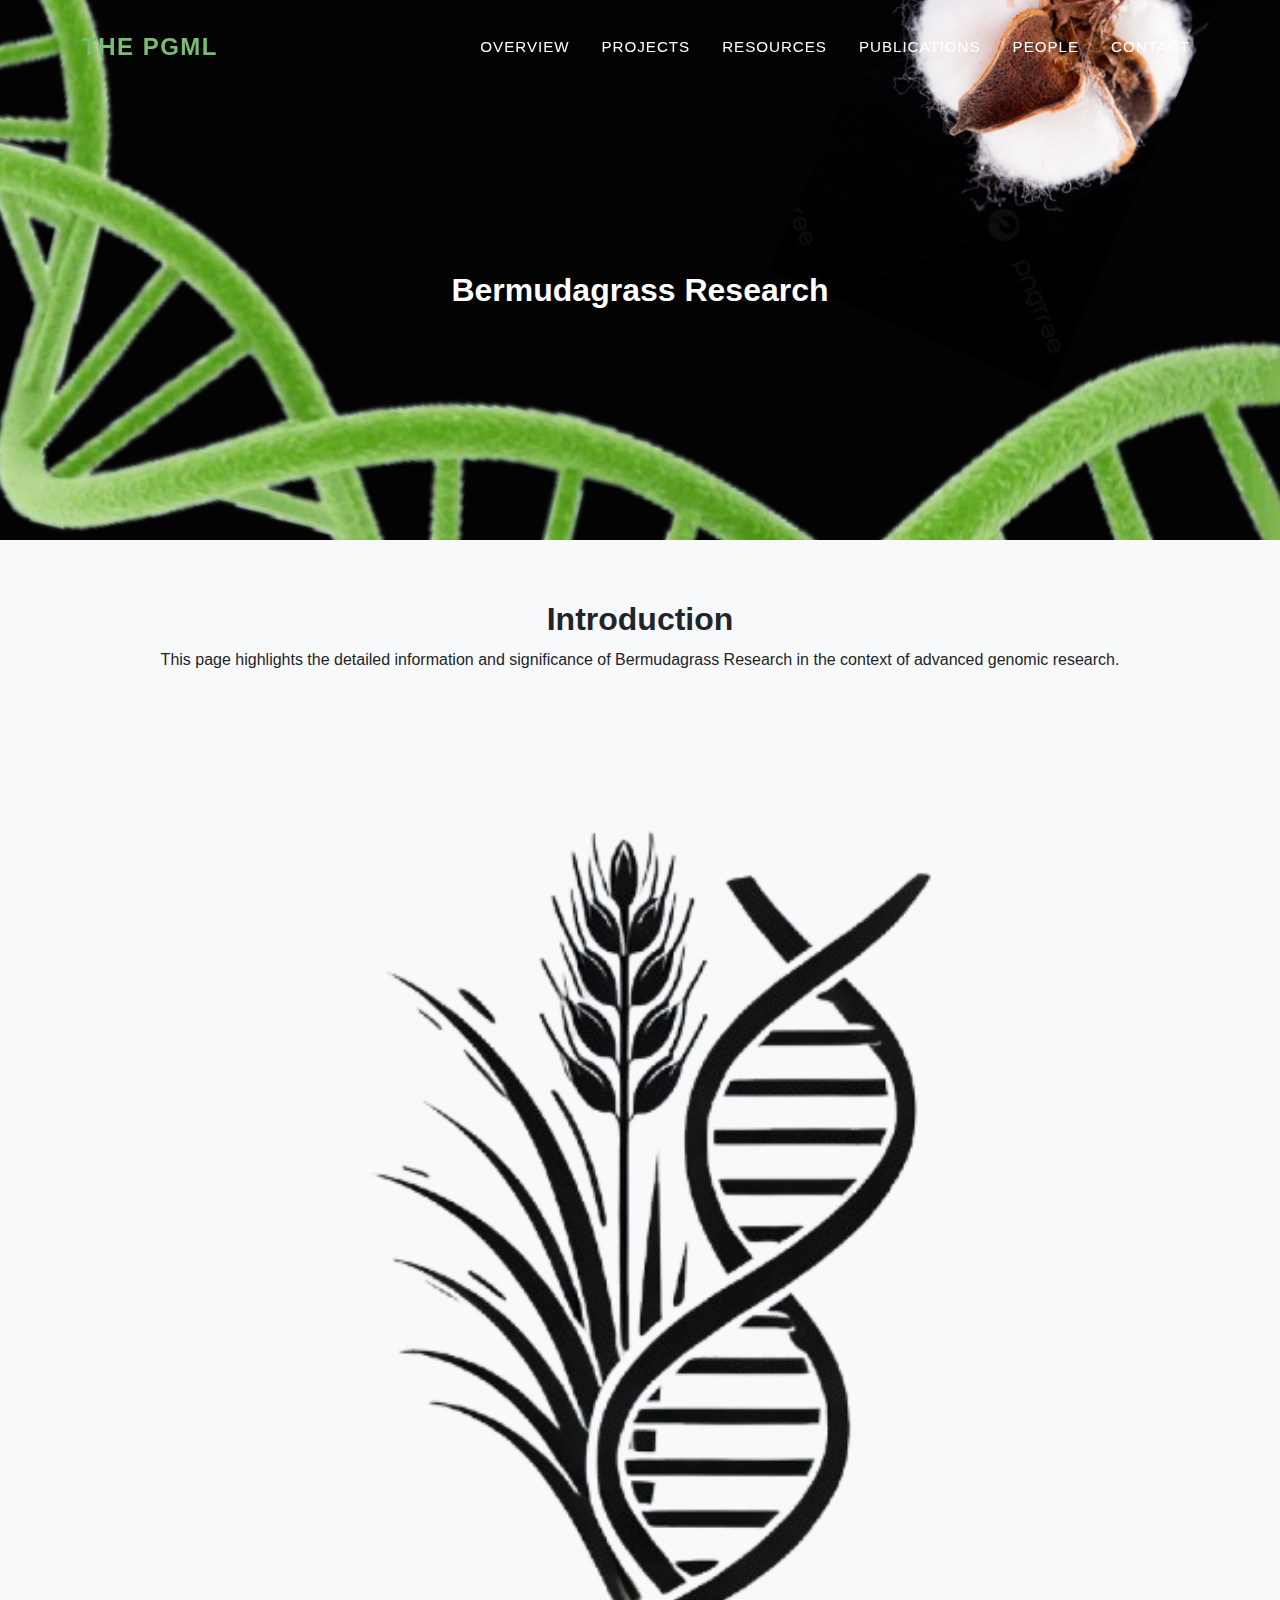
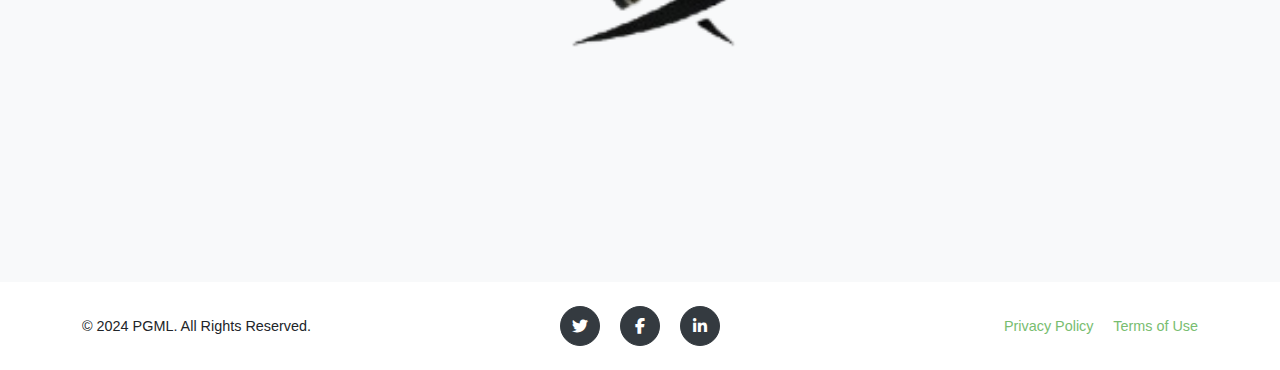
<file: bermudagrass-research.html>
<!DOCTYPE html>
<html lang="en">
<head>
  <meta charset="UTF-8">
  <meta name="viewport" content="width=device-width, initial-scale=1.0">
  <title>Bermudagrass Research</title>
  <link rel="stylesheet" href="css/styles.css">
  <link rel="stylesheet" href="https://cdnjs.cloudflare.com/ajax/libs/font-awesome/6.4.0/css/all.min.css">
</head>
<body id="page-top">
  <nav class="navbar navbar-expand-lg navbar-dark fixed-top" id="mainNav">
    <div class="container">
      <a class="navbar-brand js-scroll-trigger" href="index.html#page-top">The PGML</a>
      <button class="navbar-toggler navbar-toggler-right" type="button" data-toggle="collapse" 
              data-target="#navbarResponsive" aria-controls="navbarResponsive" aria-expanded="false" 
              aria-label="Toggle navigation">
        Menu<i class="fas fa-bars ml-1"></i>
      </button>
      <div class="collapse navbar-collapse" id="navbarResponsive">
        <ul class="navbar-nav text-uppercase ml-auto">
          <li class="nav-item"><a class="nav-link js-scroll-trigger" href="index.html#overview">Overview</a></li>
          <li class="nav-item"><a class="nav-link js-scroll-trigger" href="index.html#projects">Projects</a></li>
          <li class="nav-item"><a class="nav-link js-scroll-trigger" href="index.html#resources">Resources</a></li>
          <li class="nav-item"><a class="nav-link js-scroll-trigger" href="publications.html">Publications</a></li>
          <li class="nav-item"><a class="nav-link js-scroll-trigger" href="index.html#people">People</a></li>
          <li class="nav-item"><a class="nav-link js-scroll-trigger" href="index.html#contact">Contact</a></li>
        </ul>
      </div>
    </div>
  </nav>
  <header class="masthead">
    <div class="container">
      <h1 class="masthead-subheading">Bermudagrass Research</h1>
    </div>
  </header>
  <section id="introduction" class="page-section bg-light">
    <div class="container">
      <h2 class="text-center">Introduction</h2>
      <p class="text-center">This page highlights the detailed information and significance of Bermudagrass Research in the context of advanced genomic research.</p>
      <div class="text-center">
        <img src="assets/img/bermudagrass.png" alt="Bermudagrass Research" class="img-fluid mt-3">
      </div>
    </div>
  </section>
  <footer class="footer py-4">
    <div class="container">
      <div class="row align-items-center">
        <div class="col-lg-4 text-lg-left">&copy; 2024 PGML. All Rights Reserved.</div>
        <div class="col-lg-4 my-3 my-lg-0">
          <a class="btn btn-dark btn-social mx-2" href="#!"><i class="fab fa-twitter"></i></a>
          <a class="btn btn-dark btn-social mx-2" href="#!"><i class="fab fa-facebook-f"></i></a>
          <a class="btn btn-dark btn-social mx-2" href="#!"><i class="fab fa-linkedin-in"></i></a>
        </div>
        <div class="col-lg-4 text-lg-right">
          <a class="mr-3" href="#!">Privacy Policy</a>
          <a href="#!">Terms of Use</a>
        </div>
      </div>
    </div>
  </footer>
</body>
</html>
</file>
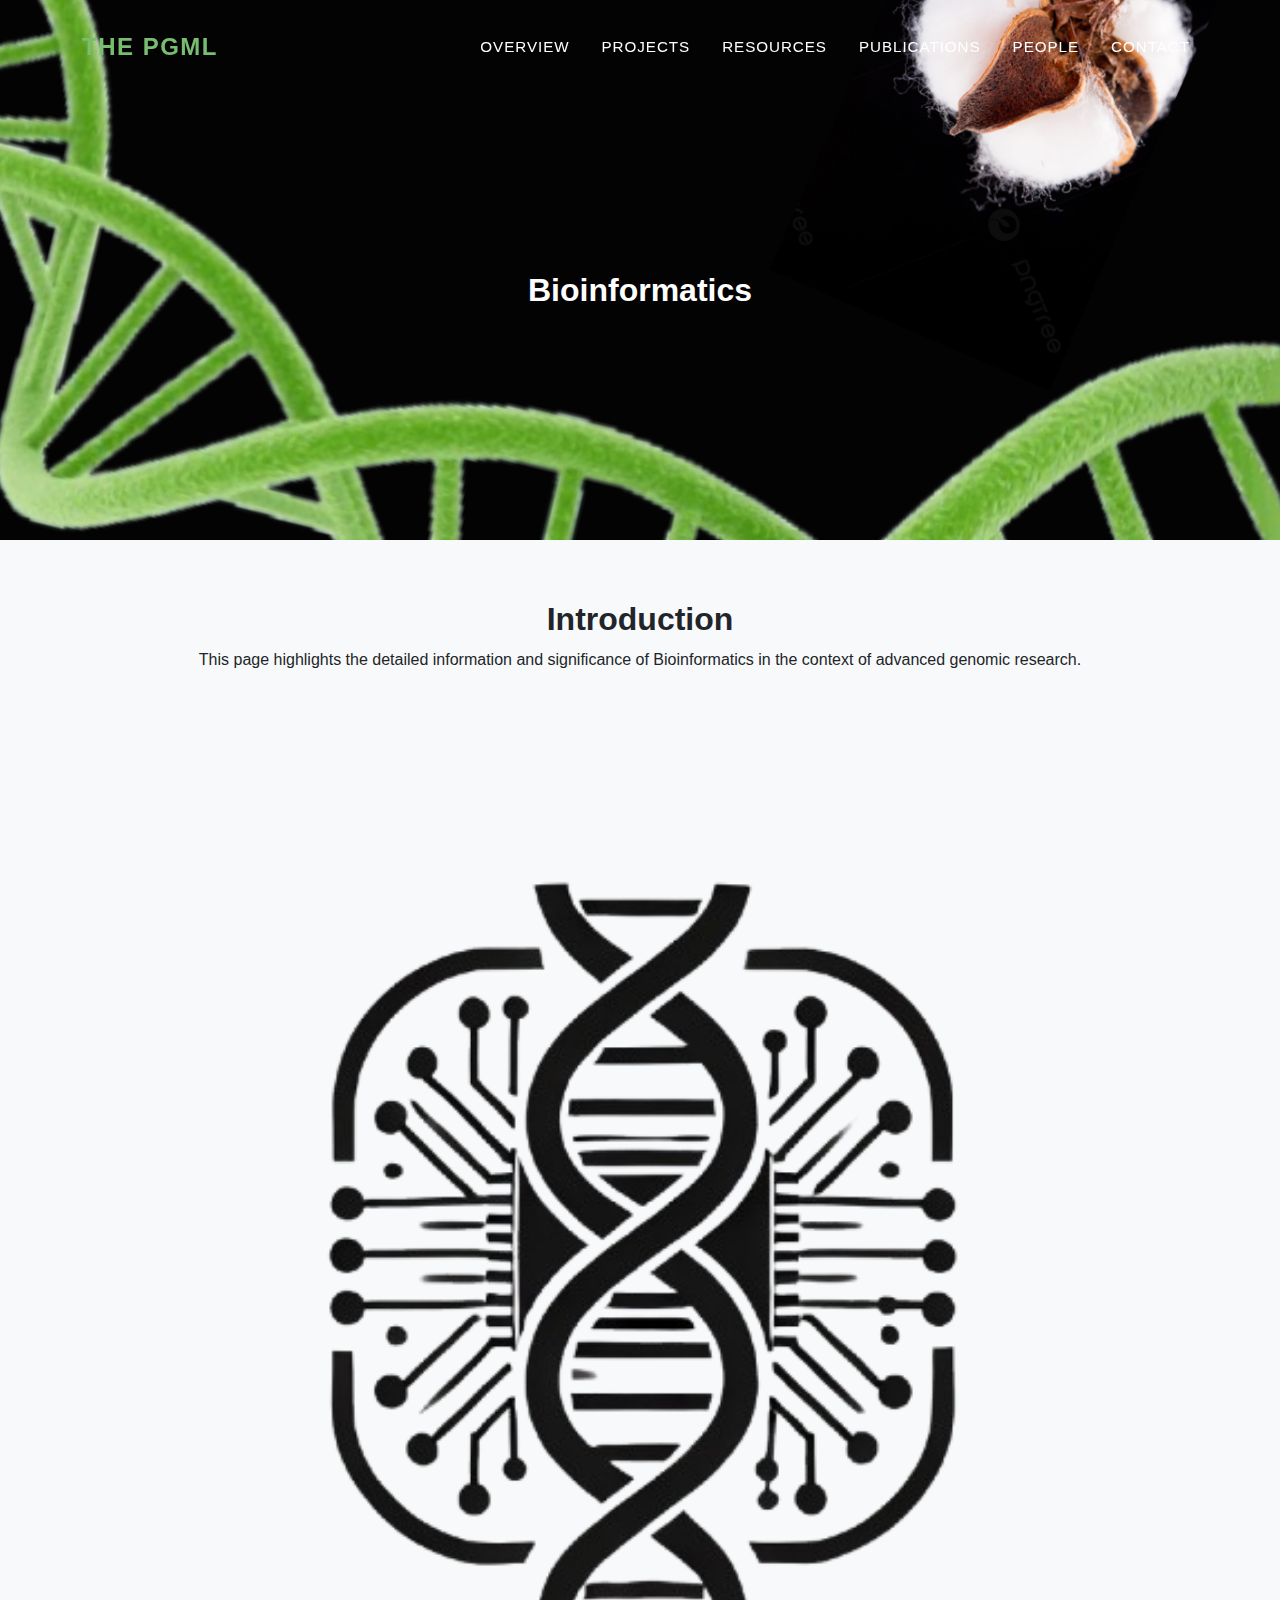
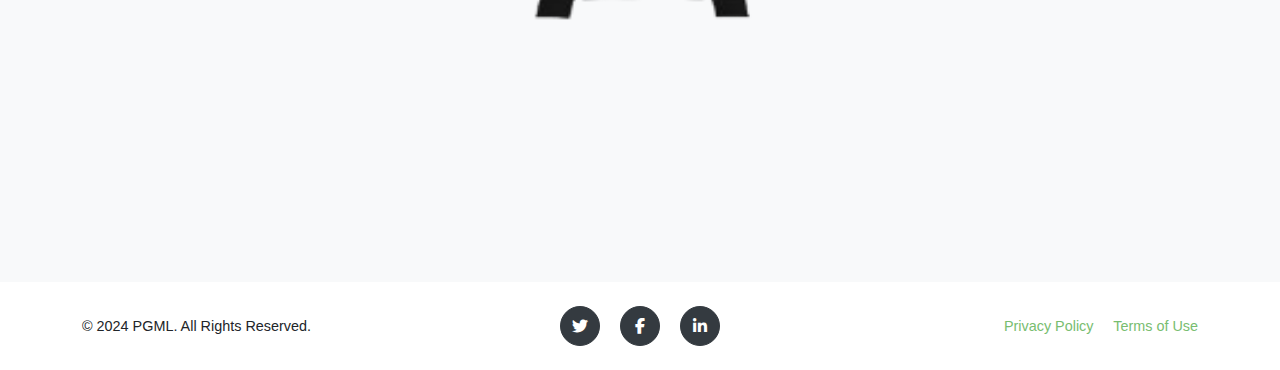
<file: bioinformatics.html>
<!DOCTYPE html>
<html lang="en">
<head>
  <meta charset="UTF-8">
  <meta name="viewport" content="width=device-width, initial-scale=1.0">
  <title>Bioinformatics</title>
  <link rel="stylesheet" href="css/styles.css">
  <link rel="stylesheet" href="https://cdnjs.cloudflare.com/ajax/libs/font-awesome/6.4.0/css/all.min.css">
</head>
<body id="page-top">
  <nav class="navbar navbar-expand-lg navbar-dark fixed-top" id="mainNav">
    <div class="container">
      <a class="navbar-brand js-scroll-trigger" href="index.html#page-top">The PGML</a>
      <button class="navbar-toggler navbar-toggler-right" type="button" data-toggle="collapse" 
              data-target="#navbarResponsive" aria-controls="navbarResponsive" aria-expanded="false" 
              aria-label="Toggle navigation">
        Menu<i class="fas fa-bars ml-1"></i>
      </button>
      <div class="collapse navbar-collapse" id="navbarResponsive">
        <ul class="navbar-nav text-uppercase ml-auto">
          <li class="nav-item"><a class="nav-link js-scroll-trigger" href="index.html#overview">Overview</a></li>
          <li class="nav-item"><a class="nav-link js-scroll-trigger" href="index.html#projects">Projects</a></li>
          <li class="nav-item"><a class="nav-link js-scroll-trigger" href="index.html#resources">Resources</a></li>
          <li class="nav-item"><a class="nav-link js-scroll-trigger" href="publications.html">Publications</a></li>
          <li class="nav-item"><a class="nav-link js-scroll-trigger" href="index.html#people">People</a></li>
          <li class="nav-item"><a class="nav-link js-scroll-trigger" href="index.html#contact">Contact</a></li>
        </ul>
      </div>
    </div>
  </nav>
  <header class="masthead">
    <div class="container">
      <h1 class="masthead-subheading">Bioinformatics</h1>
    </div>
  </header>
  <section id="introduction" class="page-section bg-light">
    <div class="container">
      <h2 class="text-center">Introduction</h2>
      <p class="text-center">This page highlights the detailed information and significance of Bioinformatics in the context of advanced genomic research.</p>
      <div class="text-center">
        <img src="assets/img/bioinformatics.png" alt="Bioinformatics" class="img-fluid mt-3">
      </div>
    </div>
  </section>
  <footer class="footer py-4">
    <div class="container">
      <div class="row align-items-center">
        <div class="col-lg-4 text-lg-left">&copy; 2024 PGML. All Rights Reserved.</div>
        <div class="col-lg-4 my-3 my-lg-0">
          <a class="btn btn-dark btn-social mx-2" href="#!"><i class="fab fa-twitter"></i></a>
          <a class="btn btn-dark btn-social mx-2" href="#!"><i class="fab fa-facebook-f"></i></a>
          <a class="btn btn-dark btn-social mx-2" href="#!"><i class="fab fa-linkedin-in"></i></a>
        </div>
        <div class="col-lg-4 text-lg-right">
          <a class="mr-3" href="#!">Privacy Policy</a>
          <a href="#!">Terms of Use</a>
        </div>
      </div>
    </div>
  </footer>
</body>
</html>
</file>
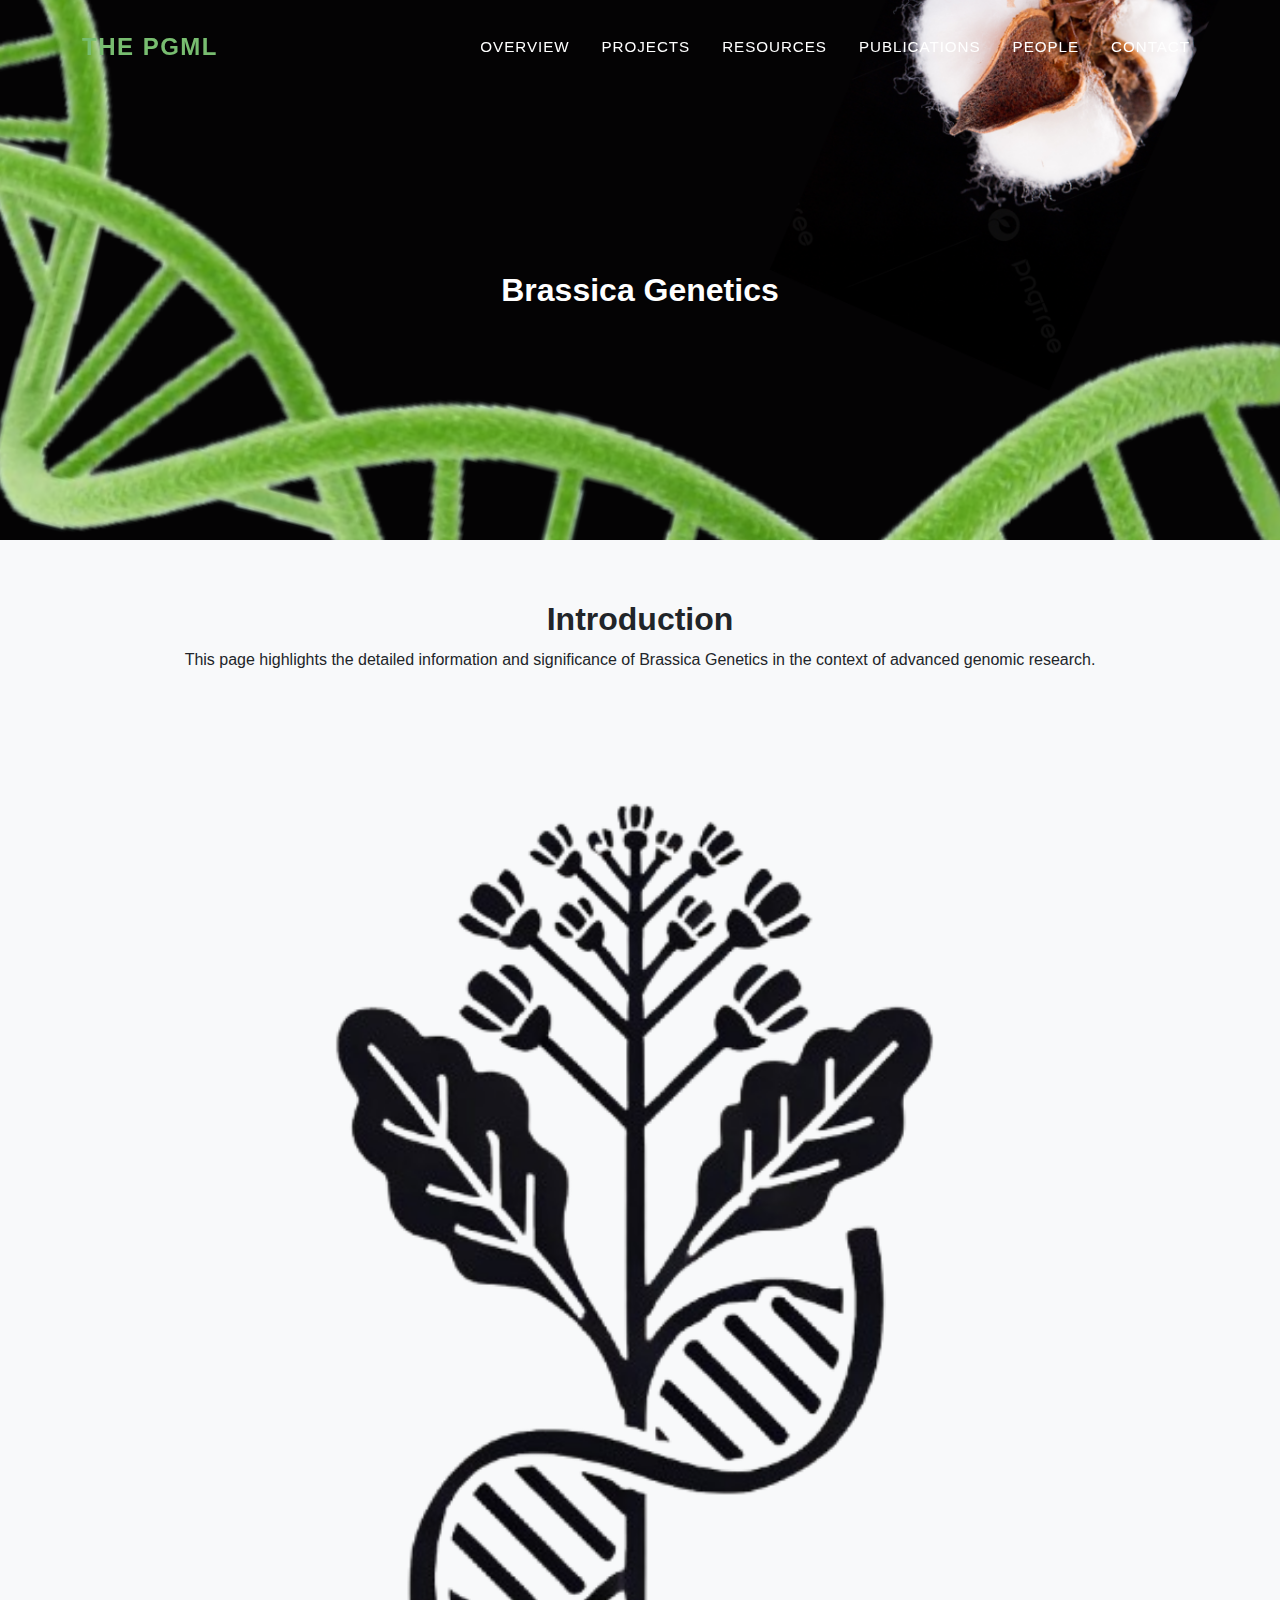
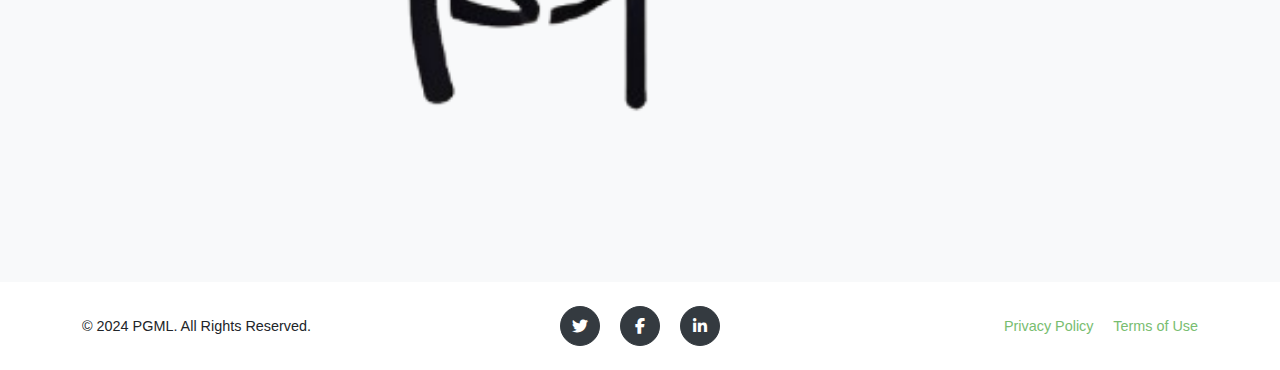
<file: brassica-genetics.html>
<!DOCTYPE html>
<html lang="en">
<head>
  <meta charset="UTF-8">
  <meta name="viewport" content="width=device-width, initial-scale=1.0">
  <title>Brassica Genetics</title>
  <link rel="stylesheet" href="css/styles.css">
  <link rel="stylesheet" href="https://cdnjs.cloudflare.com/ajax/libs/font-awesome/6.4.0/css/all.min.css">
</head>
<body id="page-top">
  <nav class="navbar navbar-expand-lg navbar-dark fixed-top" id="mainNav">
    <div class="container">
      <a class="navbar-brand js-scroll-trigger" href="index.html#page-top">The PGML</a>
      <button class="navbar-toggler navbar-toggler-right" type="button" data-toggle="collapse" 
              data-target="#navbarResponsive" aria-controls="navbarResponsive" aria-expanded="false" 
              aria-label="Toggle navigation">
        Menu<i class="fas fa-bars ml-1"></i>
      </button>
      <div class="collapse navbar-collapse" id="navbarResponsive">
        <ul class="navbar-nav text-uppercase ml-auto">
          <li class="nav-item"><a class="nav-link js-scroll-trigger" href="index.html#overview">Overview</a></li>
          <li class="nav-item"><a class="nav-link js-scroll-trigger" href="index.html#projects">Projects</a></li>
          <li class="nav-item"><a class="nav-link js-scroll-trigger" href="index.html#resources">Resources</a></li>
          <li class="nav-item"><a class="nav-link js-scroll-trigger" href="publications.html">Publications</a></li>
          <li class="nav-item"><a class="nav-link js-scroll-trigger" href="index.html#people">People</a></li>
          <li class="nav-item"><a class="nav-link js-scroll-trigger" href="index.html#contact">Contact</a></li>
        </ul>
      </div>
    </div>
  </nav>
  <header class="masthead">
    <div class="container">
      <h1 class="masthead-subheading">Brassica Genetics</h1>
    </div>
  </header>
  <section id="introduction" class="page-section bg-light">
    <div class="container">
      <h2 class="text-center">Introduction</h2>
      <p class="text-center">This page highlights the detailed information and significance of Brassica Genetics in the context of advanced genomic research.</p>
      <div class="text-center">
        <img src="assets/img/brassica.png" alt="Brassica Genetics" class="img-fluid mt-3">
      </div>
    </div>
  </section>
  <footer class="footer py-4">
    <div class="container">
      <div class="row align-items-center">
        <div class="col-lg-4 text-lg-left">&copy; 2024 PGML. All Rights Reserved.</div>
        <div class="col-lg-4 my-3 my-lg-0">
          <a class="btn btn-dark btn-social mx-2" href="#!"><i class="fab fa-twitter"></i></a>
          <a class="btn btn-dark btn-social mx-2" href="#!"><i class="fab fa-facebook-f"></i></a>
          <a class="btn btn-dark btn-social mx-2" href="#!"><i class="fab fa-linkedin-in"></i></a>
        </div>
        <div class="col-lg-4 text-lg-right">
          <a class="mr-3" href="#!">Privacy Policy</a>
          <a href="#!">Terms of Use</a>
        </div>
      </div>
    </div>
  </footer>
</body>
</html>
</file>
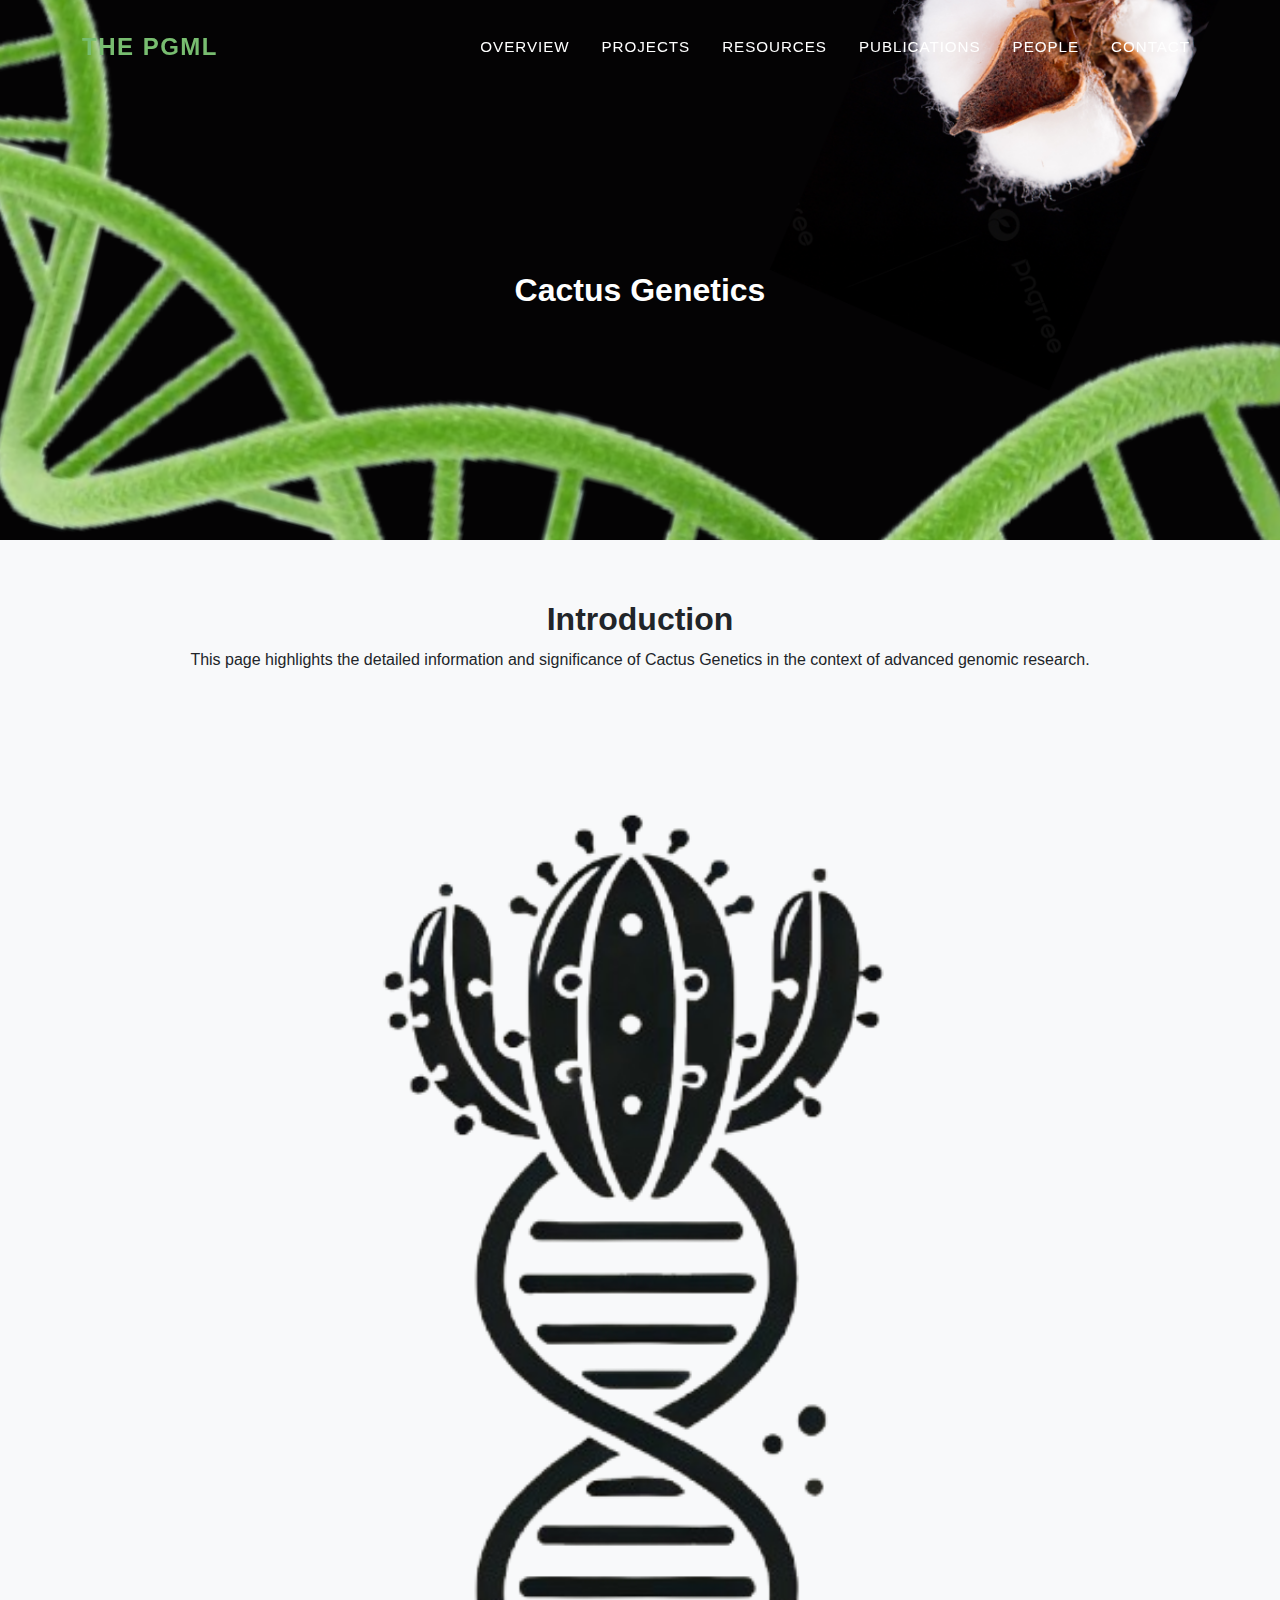
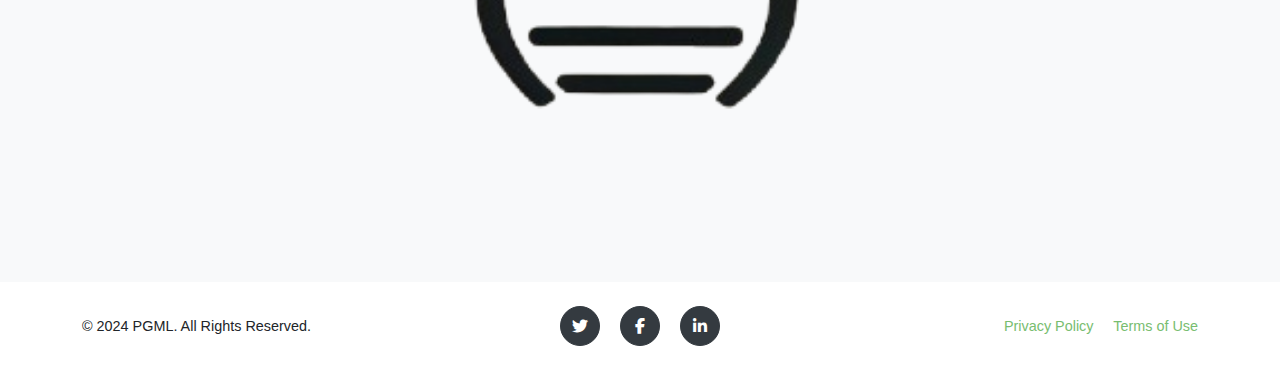
<file: cactus-genetics.html>
<!DOCTYPE html>
<html lang="en">
<head>
  <meta charset="UTF-8">
  <meta name="viewport" content="width=device-width, initial-scale=1.0">
  <title>Cactus Genetics</title>
  <link rel="stylesheet" href="css/styles.css">
  <link rel="stylesheet" href="https://cdnjs.cloudflare.com/ajax/libs/font-awesome/6.4.0/css/all.min.css">
</head>
<body id="page-top">
  <nav class="navbar navbar-expand-lg navbar-dark fixed-top" id="mainNav">
    <div class="container">
      <a class="navbar-brand js-scroll-trigger" href="index.html#page-top">The PGML</a>
      <button class="navbar-toggler navbar-toggler-right" type="button" data-toggle="collapse" 
              data-target="#navbarResponsive" aria-controls="navbarResponsive" aria-expanded="false" 
              aria-label="Toggle navigation">
        Menu<i class="fas fa-bars ml-1"></i>
      </button>
      <div class="collapse navbar-collapse" id="navbarResponsive">
        <ul class="navbar-nav text-uppercase ml-auto">
          <li class="nav-item"><a class="nav-link js-scroll-trigger" href="index.html#overview">Overview</a></li>
          <li class="nav-item"><a class="nav-link js-scroll-trigger" href="index.html#projects">Projects</a></li>
          <li class="nav-item"><a class="nav-link js-scroll-trigger" href="index.html#resources">Resources</a></li>
          <li class="nav-item"><a class="nav-link js-scroll-trigger" href="publications.html">Publications</a></li>
          <li class="nav-item"><a class="nav-link js-scroll-trigger" href="index.html#people">People</a></li>
          <li class="nav-item"><a class="nav-link js-scroll-trigger" href="index.html#contact">Contact</a></li>
        </ul>
      </div>
    </div>
  </nav>
  <header class="masthead">
    <div class="container">
      <h1 class="masthead-subheading">Cactus Genetics</h1>
    </div>
  </header>
  <section id="introduction" class="page-section bg-light">
    <div class="container">
      <h2 class="text-center">Introduction</h2>
      <p class="text-center">This page highlights the detailed information and significance of Cactus Genetics in the context of advanced genomic research.</p>
      <div class="text-center">
        <img src="assets/img/cactus.png" alt="Cactus Genetics" class="img-fluid mt-3">
      </div>
    </div>
  </section>
  <footer class="footer py-4">
    <div class="container">
      <div class="row align-items-center">
        <div class="col-lg-4 text-lg-left">&copy; 2024 PGML. All Rights Reserved.</div>
        <div class="col-lg-4 my-3 my-lg-0">
          <a class="btn btn-dark btn-social mx-2" href="#!"><i class="fab fa-twitter"></i></a>
          <a class="btn btn-dark btn-social mx-2" href="#!"><i class="fab fa-facebook-f"></i></a>
          <a class="btn btn-dark btn-social mx-2" href="#!"><i class="fab fa-linkedin-in"></i></a>
        </div>
        <div class="col-lg-4 text-lg-right">
          <a class="mr-3" href="#!">Privacy Policy</a>
          <a href="#!">Terms of Use</a>
        </div>
      </div>
    </div>
  </footer>
</body>
</html>
</file>
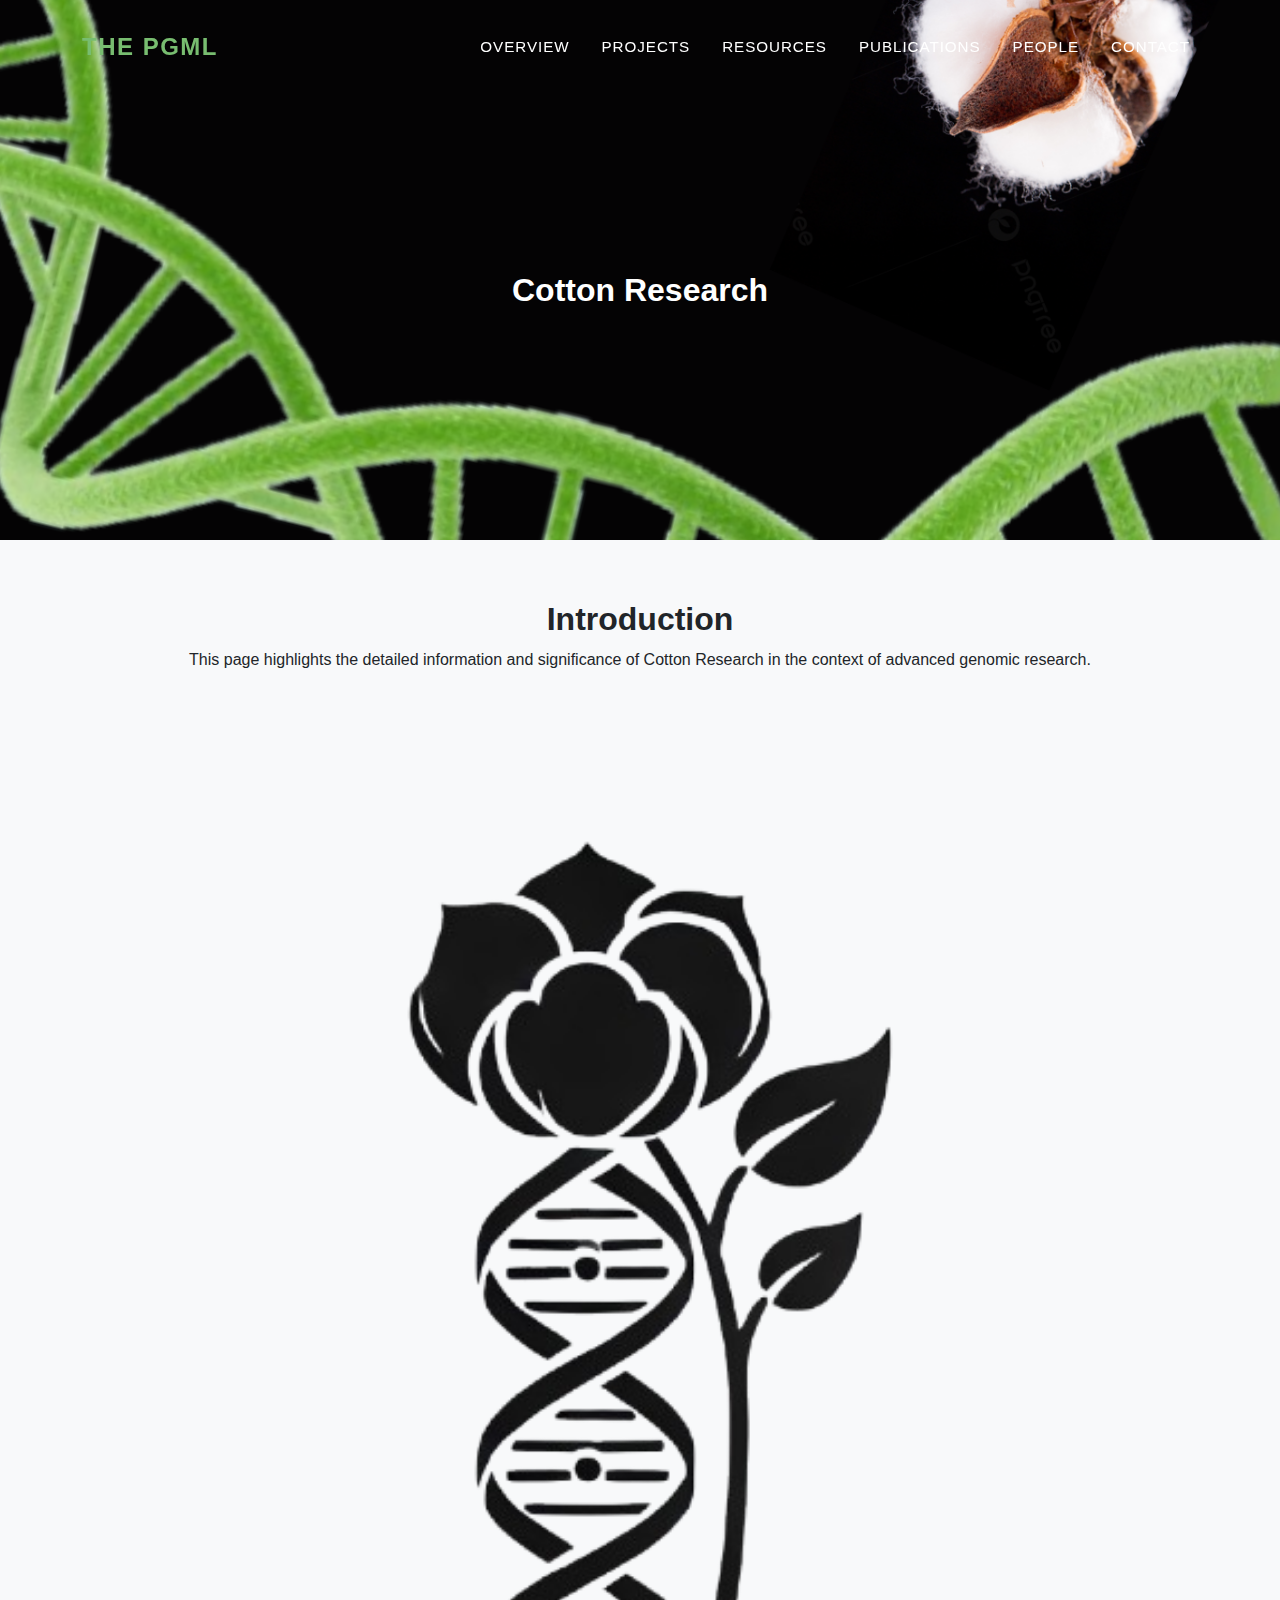
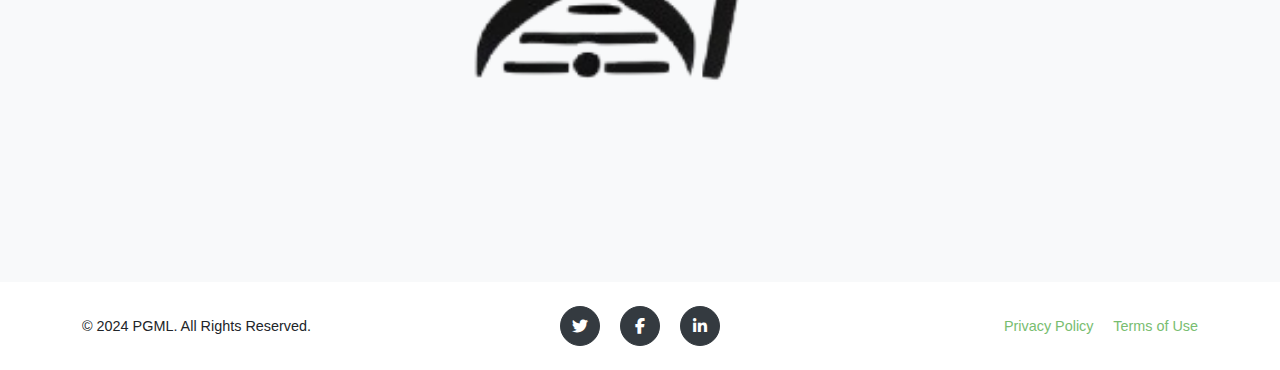
<file: cotton-research.html>
<!DOCTYPE html>
<html lang="en">
<head>
  <meta charset="UTF-8">
  <meta name="viewport" content="width=device-width, initial-scale=1.0">
  <title>Cotton Research</title>
  <link rel="stylesheet" href="css/styles.css">
  <link rel="stylesheet" href="https://cdnjs.cloudflare.com/ajax/libs/font-awesome/6.4.0/css/all.min.css">
</head>
<body id="page-top">
  <nav class="navbar navbar-expand-lg navbar-dark fixed-top" id="mainNav">
    <div class="container">
      <a class="navbar-brand js-scroll-trigger" href="index.html#page-top">The PGML</a>
      <button class="navbar-toggler navbar-toggler-right" type="button" data-toggle="collapse" 
              data-target="#navbarResponsive" aria-controls="navbarResponsive" aria-expanded="false" 
              aria-label="Toggle navigation">
        Menu<i class="fas fa-bars ml-1"></i>
      </button>
      <div class="collapse navbar-collapse" id="navbarResponsive">
        <ul class="navbar-nav text-uppercase ml-auto">
          <li class="nav-item"><a class="nav-link js-scroll-trigger" href="index.html#overview">Overview</a></li>
          <li class="nav-item"><a class="nav-link js-scroll-trigger" href="index.html#projects">Projects</a></li>
          <li class="nav-item"><a class="nav-link js-scroll-trigger" href="index.html#resources">Resources</a></li>
          <li class="nav-item"><a class="nav-link js-scroll-trigger" href="publications.html">Publications</a></li>
          <li class="nav-item"><a class="nav-link js-scroll-trigger" href="index.html#people">People</a></li>
          <li class="nav-item"><a class="nav-link js-scroll-trigger" href="index.html#contact">Contact</a></li>
        </ul>
      </div>
    </div>
  </nav>
  <header class="masthead">
    <div class="container">
      <h1 class="masthead-subheading">Cotton Research</h1>
    </div>
  </header>
  <section id="introduction" class="page-section bg-light">
    <div class="container">
      <h2 class="text-center">Introduction</h2>
      <p class="text-center">This page highlights the detailed information and significance of Cotton Research in the context of advanced genomic research.</p>
      <div class="text-center">
        <img src="assets/img/cotton_icon.png" alt="Cotton Research" class="img-fluid mt-3">
      </div>
    </div>
  </section>
  <footer class="footer py-4">
    <div class="container">
      <div class="row align-items-center">
        <div class="col-lg-4 text-lg-left">&copy; 2024 PGML. All Rights Reserved.</div>
        <div class="col-lg-4 my-3 my-lg-0">
          <a class="btn btn-dark btn-social mx-2" href="#!"><i class="fab fa-twitter"></i></a>
          <a class="btn btn-dark btn-social mx-2" href="#!"><i class="fab fa-facebook-f"></i></a>
          <a class="btn btn-dark btn-social mx-2" href="#!"><i class="fab fa-linkedin-in"></i></a>
        </div>
        <div class="col-lg-4 text-lg-right">
          <a class="mr-3" href="#!">Privacy Policy</a>
          <a href="#!">Terms of Use</a>
        </div>
      </div>
    </div>
  </footer>
</body>
</html>
</file>
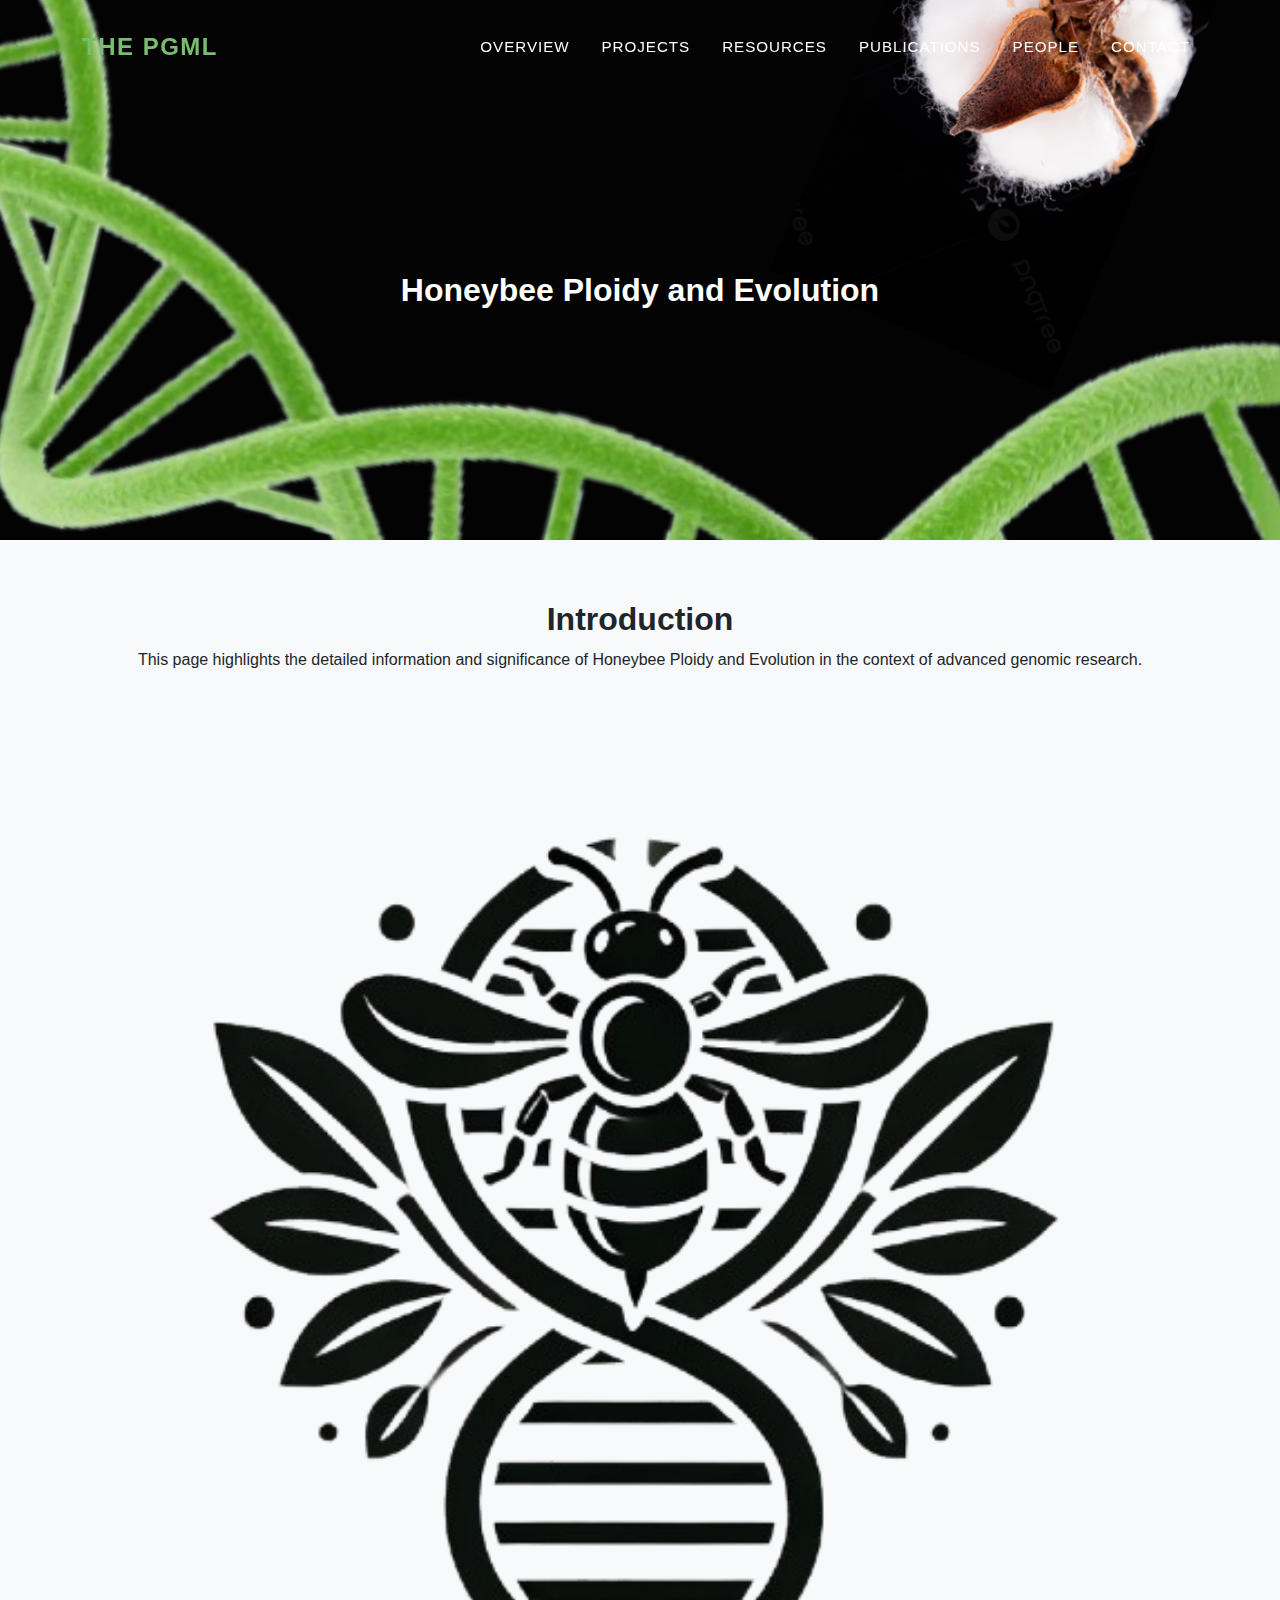
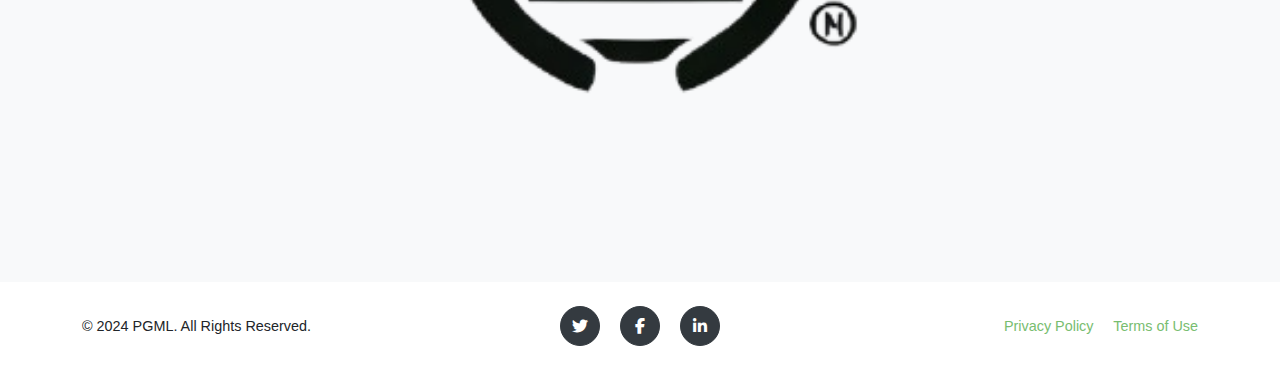
<file: honeybee-ploidy-evolution.html>
<!DOCTYPE html>
<html lang="en">
<head>
  <meta charset="UTF-8">
  <meta name="viewport" content="width=device-width, initial-scale=1.0">
  <title>Honeybee Ploidy and Evolution</title>
  <link rel="stylesheet" href="css/styles.css">
  <link rel="stylesheet" href="https://cdnjs.cloudflare.com/ajax/libs/font-awesome/6.4.0/css/all.min.css">
</head>
<body id="page-top">
  <nav class="navbar navbar-expand-lg navbar-dark fixed-top" id="mainNav">
    <div class="container">
      <a class="navbar-brand js-scroll-trigger" href="index.html#page-top">The PGML</a>
      <button class="navbar-toggler navbar-toggler-right" type="button" data-toggle="collapse" 
              data-target="#navbarResponsive" aria-controls="navbarResponsive" aria-expanded="false" 
              aria-label="Toggle navigation">
        Menu<i class="fas fa-bars ml-1"></i>
      </button>
      <div class="collapse navbar-collapse" id="navbarResponsive">
        <ul class="navbar-nav text-uppercase ml-auto">
          <li class="nav-item"><a class="nav-link js-scroll-trigger" href="index.html#overview">Overview</a></li>
          <li class="nav-item"><a class="nav-link js-scroll-trigger" href="index.html#projects">Projects</a></li>
          <li class="nav-item"><a class="nav-link js-scroll-trigger" href="index.html#resources">Resources</a></li>
          <li class="nav-item"><a class="nav-link js-scroll-trigger" href="publications.html">Publications</a></li>
          <li class="nav-item"><a class="nav-link js-scroll-trigger" href="index.html#people">People</a></li>
          <li class="nav-item"><a class="nav-link js-scroll-trigger" href="index.html#contact">Contact</a></li>
        </ul>
      </div>
    </div>
  </nav>
  <header class="masthead">
    <div class="container">
      <h1 class="masthead-subheading">Honeybee Ploidy and Evolution</h1>
    </div>
  </header>
  <section id="introduction" class="page-section bg-light">
    <div class="container">
      <h2 class="text-center">Introduction</h2>
      <p class="text-center">This page highlights the detailed information and significance of Honeybee Ploidy and Evolution in the context of advanced genomic research.</p>
      <div class="text-center">
        <img src="assets/img/honeybee_icon.png" alt="Honeybee Ploidy and Evolution" class="img-fluid mt-3">
      </div>
    </div>
  </section>
  <footer class="footer py-4">
    <div class="container">
      <div class="row align-items-center">
        <div class="col-lg-4 text-lg-left">&copy; 2024 PGML. All Rights Reserved.</div>
        <div class="col-lg-4 my-3 my-lg-0">
          <a class="btn btn-dark btn-social mx-2" href="#!"><i class="fab fa-twitter"></i></a>
          <a class="btn btn-dark btn-social mx-2" href="#!"><i class="fab fa-facebook-f"></i></a>
          <a class="btn btn-dark btn-social mx-2" href="#!"><i class="fab fa-linkedin-in"></i></a>
        </div>
        <div class="col-lg-4 text-lg-right">
          <a class="mr-3" href="#!">Privacy Policy</a>
          <a href="#!">Terms of Use</a>
        </div>
      </div>
    </div>
  </footer>
</body>
</html>
</file>
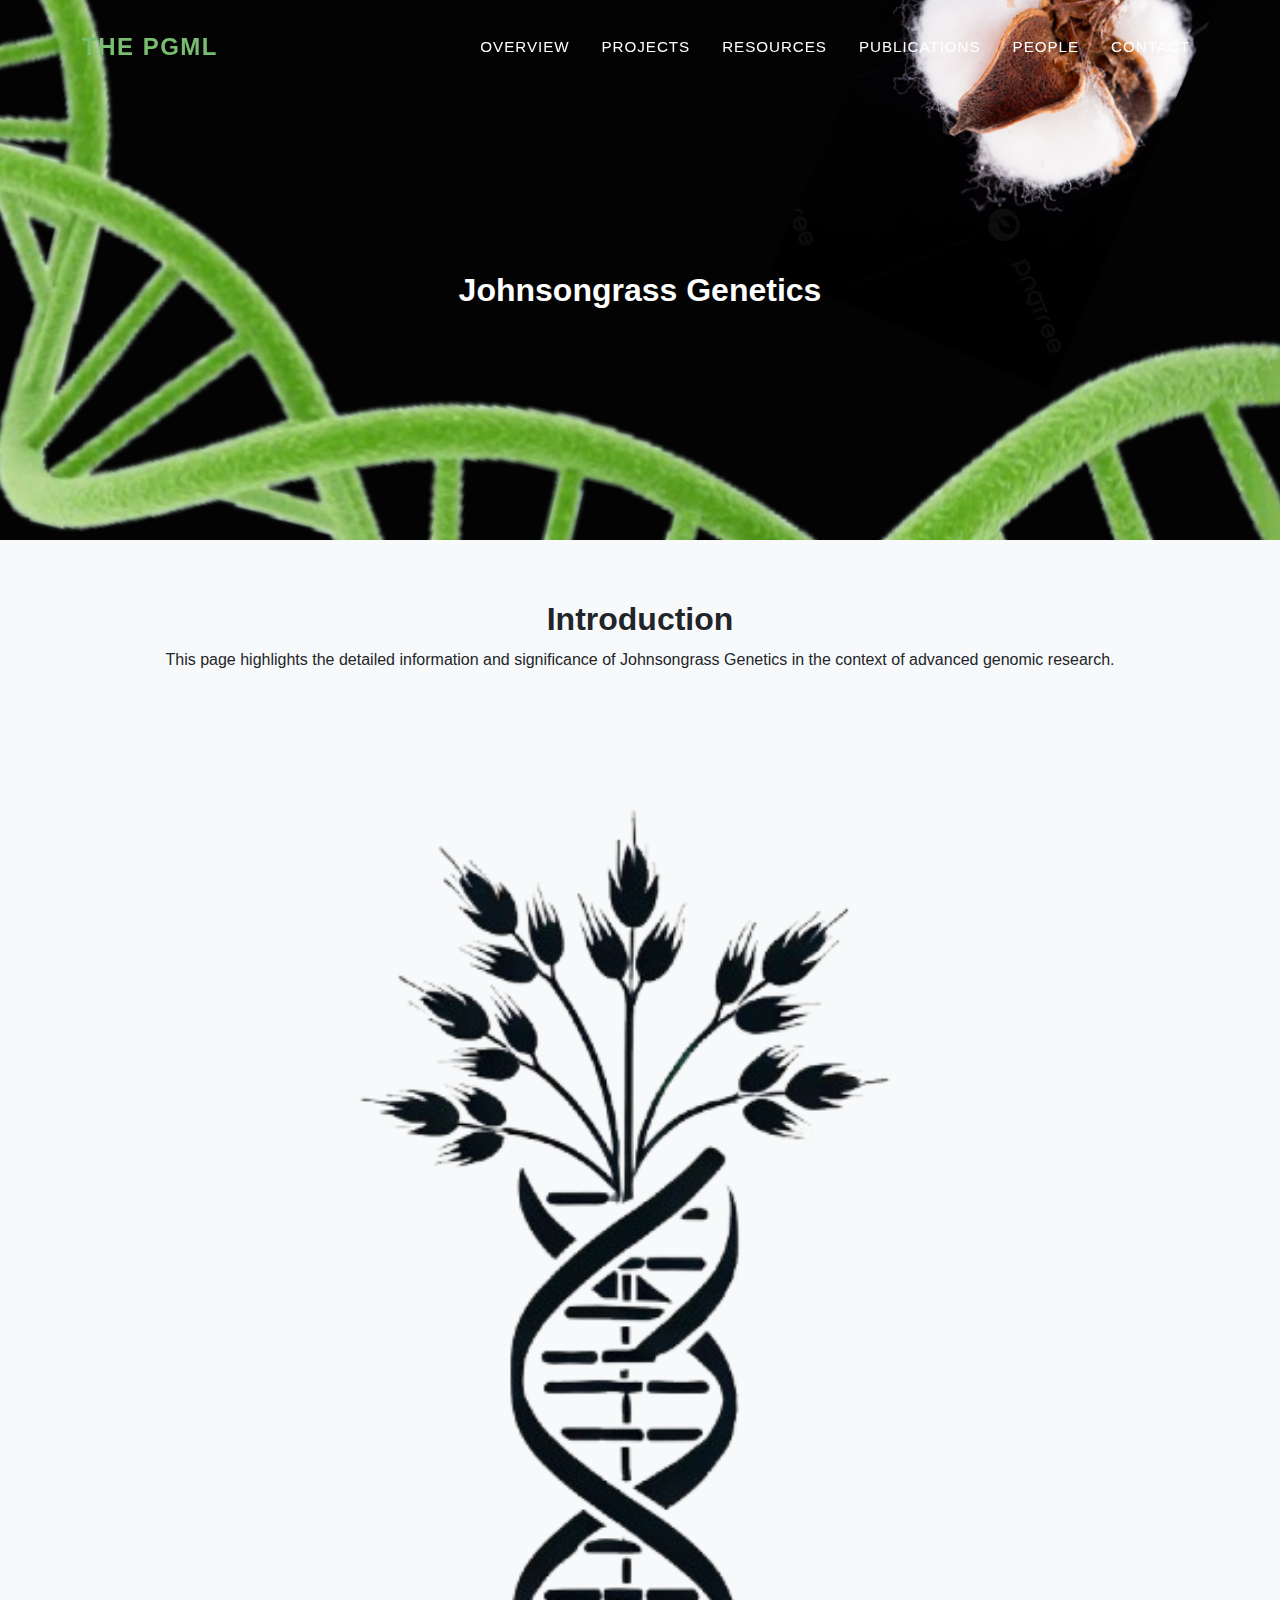
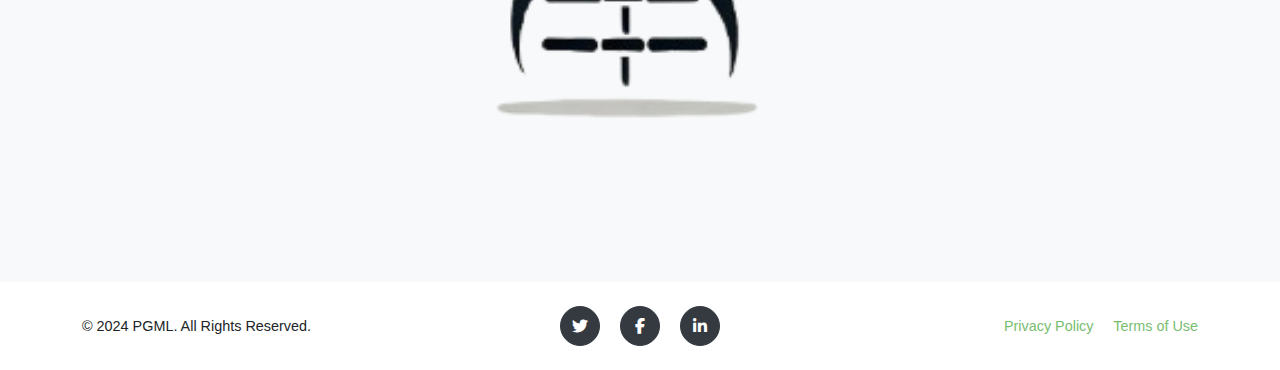
<file: johnsongrass-genetics.html>
<!DOCTYPE html>
<html lang="en">
<head>
  <meta charset="UTF-8">
  <meta name="viewport" content="width=device-width, initial-scale=1.0">
  <title>Johnsongrass Genetics</title>
  <link rel="stylesheet" href="css/styles.css">
  <link rel="stylesheet" href="https://cdnjs.cloudflare.com/ajax/libs/font-awesome/6.4.0/css/all.min.css">
</head>
<body id="page-top">
  <nav class="navbar navbar-expand-lg navbar-dark fixed-top" id="mainNav">
    <div class="container">
      <a class="navbar-brand js-scroll-trigger" href="index.html#page-top">The PGML</a>
      <button class="navbar-toggler navbar-toggler-right" type="button" data-toggle="collapse" 
              data-target="#navbarResponsive" aria-controls="navbarResponsive" aria-expanded="false" 
              aria-label="Toggle navigation">
        Menu<i class="fas fa-bars ml-1"></i>
      </button>
      <div class="collapse navbar-collapse" id="navbarResponsive">
        <ul class="navbar-nav text-uppercase ml-auto">
          <li class="nav-item"><a class="nav-link js-scroll-trigger" href="index.html#overview">Overview</a></li>
          <li class="nav-item"><a class="nav-link js-scroll-trigger" href="index.html#projects">Projects</a></li>
          <li class="nav-item"><a class="nav-link js-scroll-trigger" href="index.html#resources">Resources</a></li>
          <li class="nav-item"><a class="nav-link js-scroll-trigger" href="publications.html">Publications</a></li>
          <li class="nav-item"><a class="nav-link js-scroll-trigger" href="index.html#people">People</a></li>
          <li class="nav-item"><a class="nav-link js-scroll-trigger" href="index.html#contact">Contact</a></li>
        </ul>
      </div>
    </div>
  </nav>
  <header class="masthead">
    <div class="container">
      <h1 class="masthead-subheading">Johnsongrass Genetics</h1>
    </div>
  </header>
  <section id="introduction" class="page-section bg-light">
    <div class="container">
      <h2 class="text-center">Introduction</h2>
      <p class="text-center">This page highlights the detailed information and significance of Johnsongrass Genetics in the context of advanced genomic research.</p>
      <div class="text-center">
        <img src="assets/img/johnsongrass.png" alt="Johnsongrass Genetics" class="img-fluid mt-3">
      </div>
    </div>
  </section>
  <footer class="footer py-4">
    <div class="container">
      <div class="row align-items-center">
        <div class="col-lg-4 text-lg-left">&copy; 2024 PGML. All Rights Reserved.</div>
        <div class="col-lg-4 my-3 my-lg-0">
          <a class="btn btn-dark btn-social mx-2" href="#!"><i class="fab fa-twitter"></i></a>
          <a class="btn btn-dark btn-social mx-2" href="#!"><i class="fab fa-facebook-f"></i></a>
          <a class="btn btn-dark btn-social mx-2" href="#!"><i class="fab fa-linkedin-in"></i></a>
        </div>
        <div class="col-lg-4 text-lg-right">
          <a class="mr-3" href="#!">Privacy Policy</a>
          <a href="#!">Terms of Use</a>
        </div>
      </div>
    </div>
  </footer>
</body>
</html>
</file>
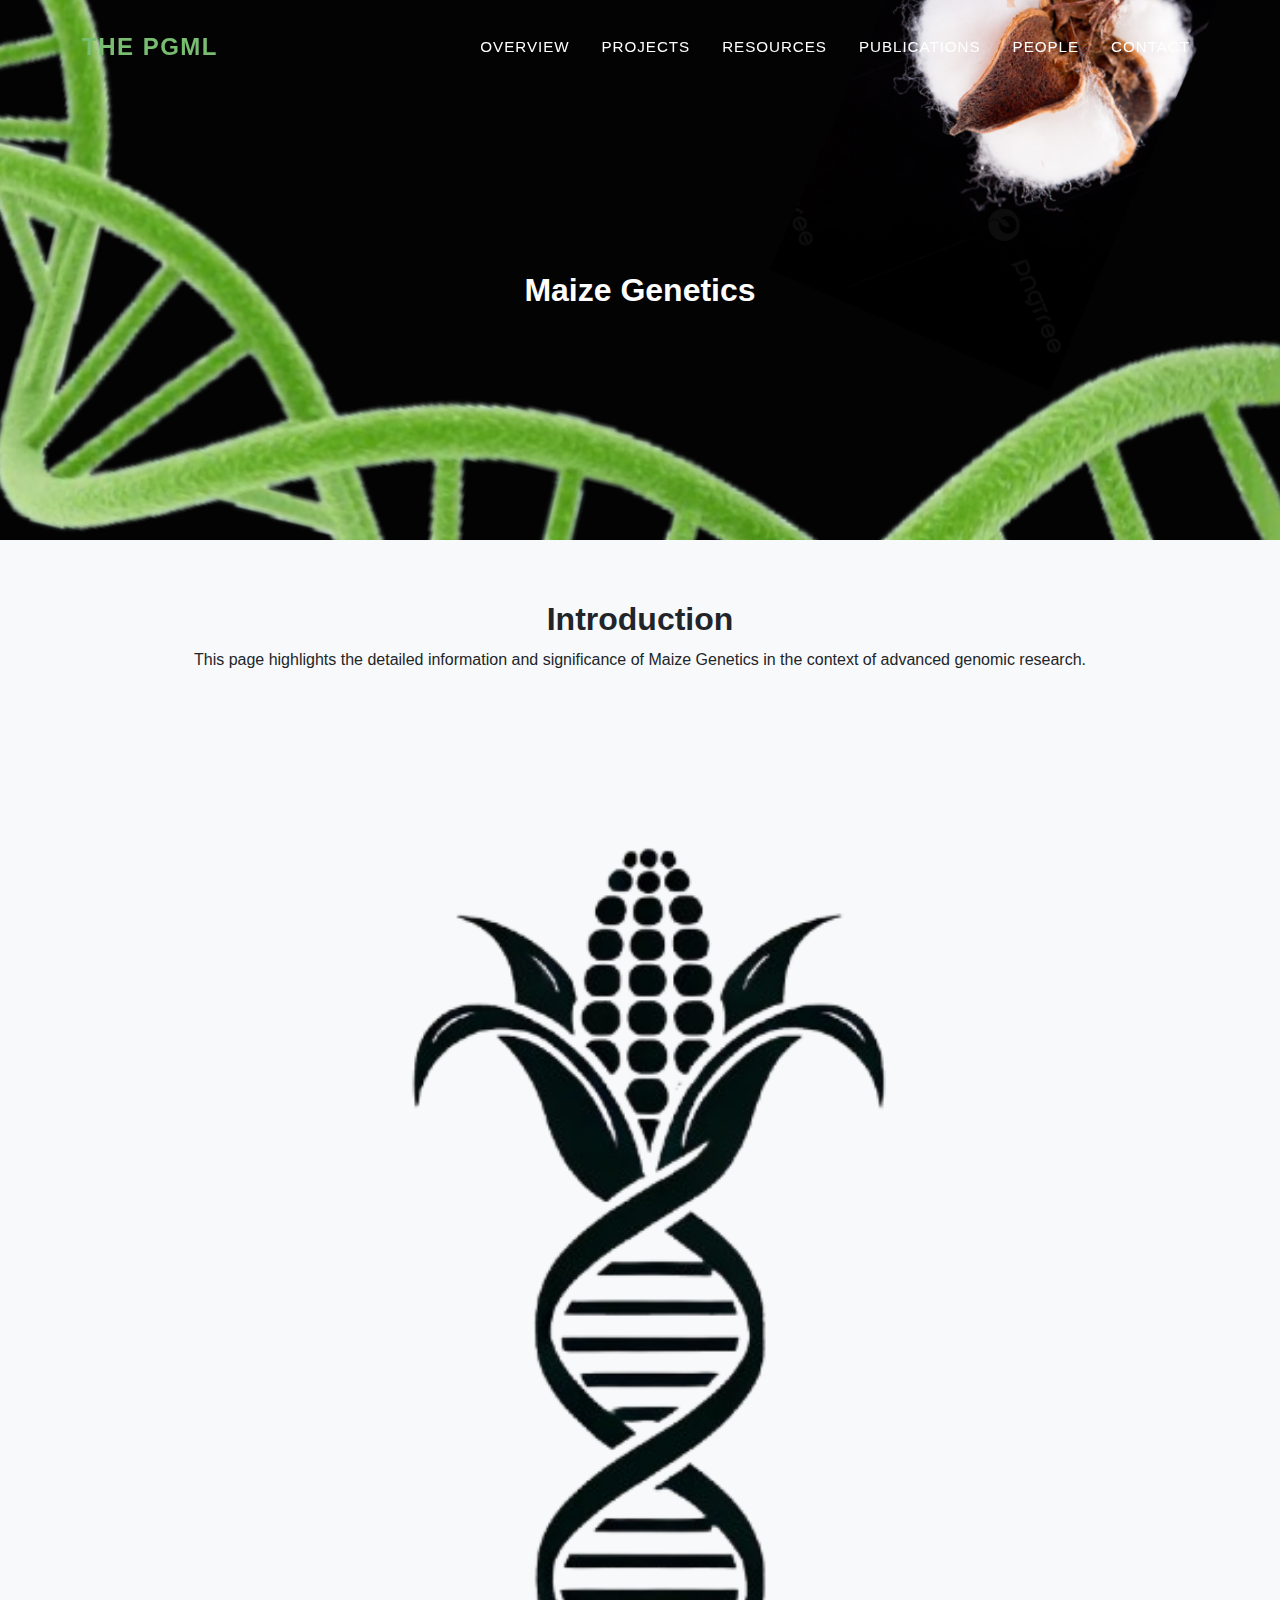
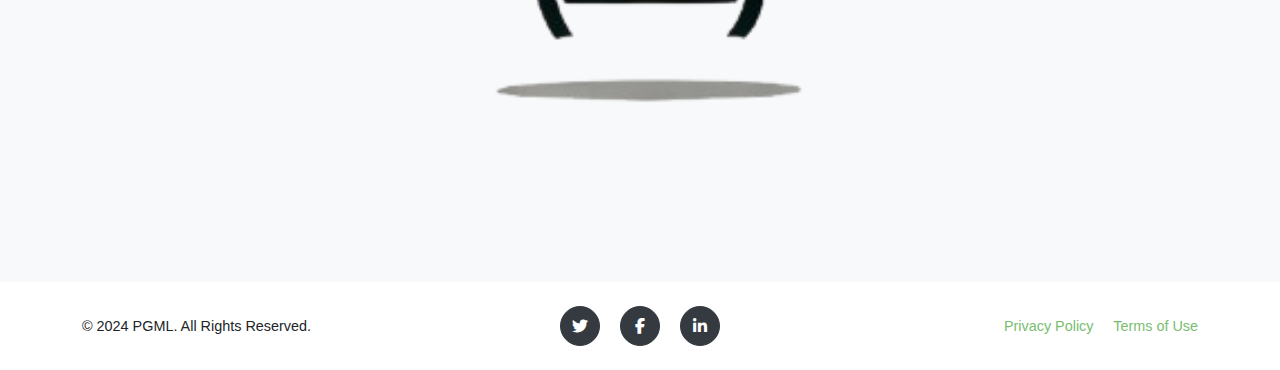
<file: maize-genetics.html>
<!DOCTYPE html>
<html lang="en">
<head>
  <meta charset="UTF-8">
  <meta name="viewport" content="width=device-width, initial-scale=1.0">
  <title>Maize Genetics</title>
  <link rel="stylesheet" href="css/styles.css">
  <link rel="stylesheet" href="https://cdnjs.cloudflare.com/ajax/libs/font-awesome/6.4.0/css/all.min.css">
</head>
<body id="page-top">
  <nav class="navbar navbar-expand-lg navbar-dark fixed-top" id="mainNav">
    <div class="container">
      <a class="navbar-brand js-scroll-trigger" href="index.html#page-top">The PGML</a>
      <button class="navbar-toggler navbar-toggler-right" type="button" data-toggle="collapse" 
              data-target="#navbarResponsive" aria-controls="navbarResponsive" aria-expanded="false" 
              aria-label="Toggle navigation">
        Menu<i class="fas fa-bars ml-1"></i>
      </button>
      <div class="collapse navbar-collapse" id="navbarResponsive">
        <ul class="navbar-nav text-uppercase ml-auto">
          <li class="nav-item"><a class="nav-link js-scroll-trigger" href="index.html#overview">Overview</a></li>
          <li class="nav-item"><a class="nav-link js-scroll-trigger" href="index.html#projects">Projects</a></li>
          <li class="nav-item"><a class="nav-link js-scroll-trigger" href="index.html#resources">Resources</a></li>
          <li class="nav-item"><a class="nav-link js-scroll-trigger" href="publications.html">Publications</a></li>
          <li class="nav-item"><a class="nav-link js-scroll-trigger" href="index.html#people">People</a></li>
          <li class="nav-item"><a class="nav-link js-scroll-trigger" href="index.html#contact">Contact</a></li>
        </ul>
      </div>
    </div>
  </nav>
  <header class="masthead">
    <div class="container">
      <h1 class="masthead-subheading">Maize Genetics</h1>
    </div>
  </header>
  <section id="introduction" class="page-section bg-light">
    <div class="container">
      <h2 class="text-center">Introduction</h2>
      <p class="text-center">This page highlights the detailed information and significance of Maize Genetics in the context of advanced genomic research.</p>
      <div class="text-center">
        <img src="assets/img/maize.png" alt="Maize Genetics" class="img-fluid mt-3">
      </div>
    </div>
  </section>
  <footer class="footer py-4">
    <div class="container">
      <div class="row align-items-center">
        <div class="col-lg-4 text-lg-left">&copy; 2024 PGML. All Rights Reserved.</div>
        <div class="col-lg-4 my-3 my-lg-0">
          <a class="btn btn-dark btn-social mx-2" href="#!"><i class="fab fa-twitter"></i></a>
          <a class="btn btn-dark btn-social mx-2" href="#!"><i class="fab fa-facebook-f"></i></a>
          <a class="btn btn-dark btn-social mx-2" href="#!"><i class="fab fa-linkedin-in"></i></a>
        </div>
        <div class="col-lg-4 text-lg-right">
          <a class="mr-3" href="#!">Privacy Policy</a>
          <a href="#!">Terms of Use</a>
        </div>
      </div>
    </div>
  </footer>
</body>
</html>
</file>
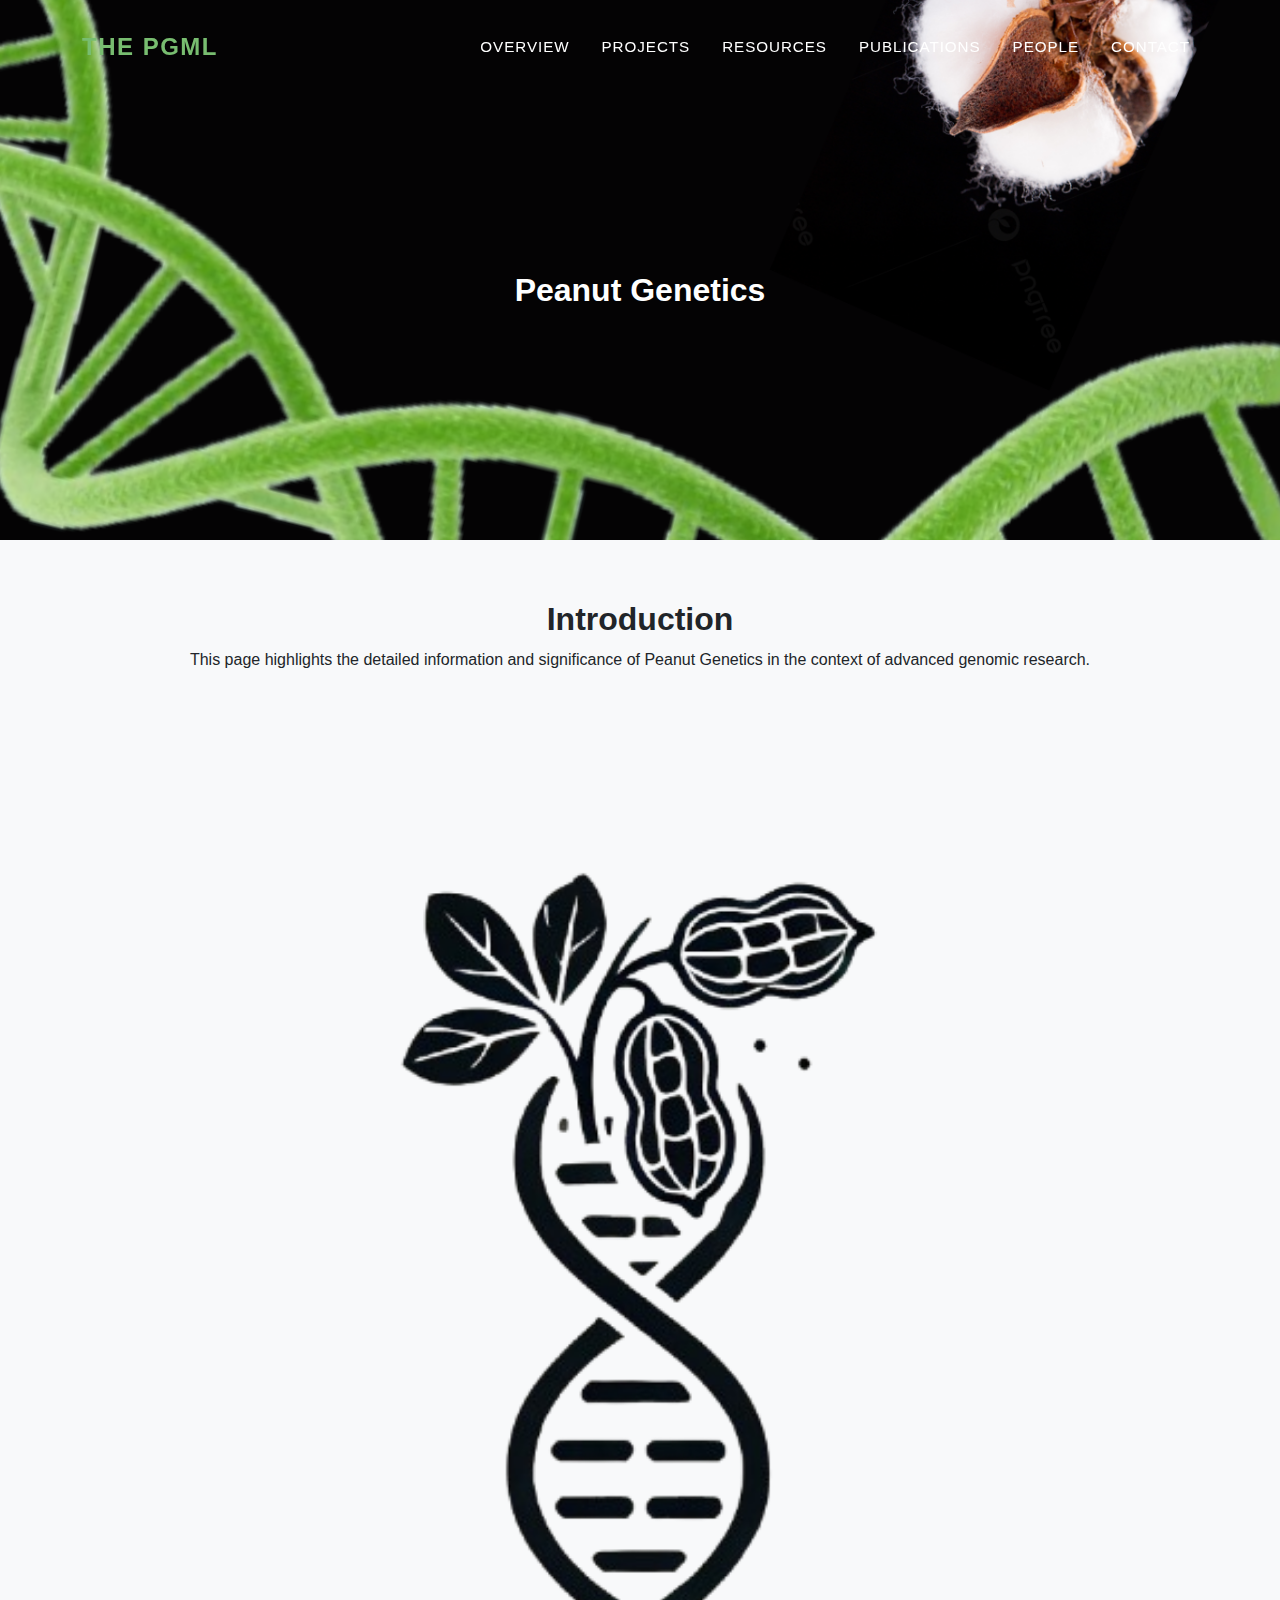
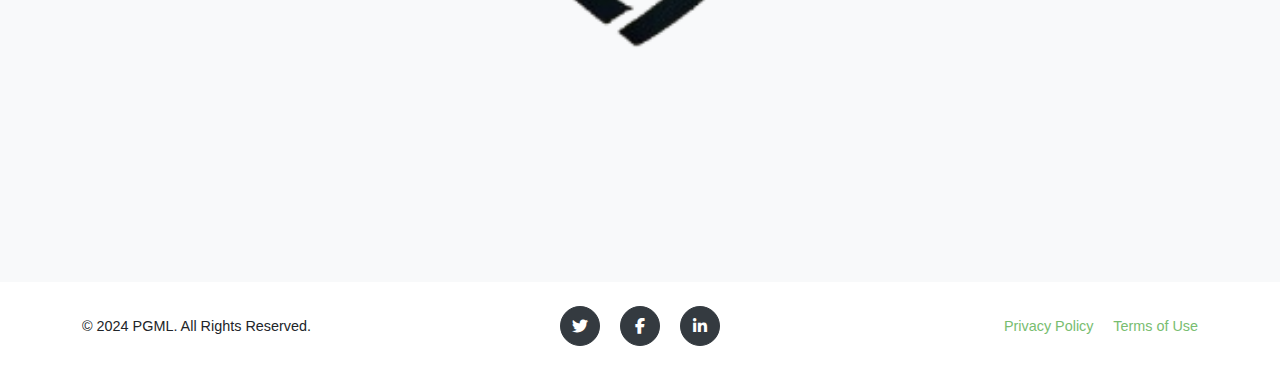
<file: peanut-genetics.html>
<!DOCTYPE html>
<html lang="en">
<head>
  <meta charset="UTF-8">
  <meta name="viewport" content="width=device-width, initial-scale=1.0">
  <title>Peanut Genetics</title>
  <link rel="stylesheet" href="css/styles.css">
  <link rel="stylesheet" href="https://cdnjs.cloudflare.com/ajax/libs/font-awesome/6.4.0/css/all.min.css">
</head>
<body id="page-top">
  <nav class="navbar navbar-expand-lg navbar-dark fixed-top" id="mainNav">
    <div class="container">
      <a class="navbar-brand js-scroll-trigger" href="index.html#page-top">The PGML</a>
      <button class="navbar-toggler navbar-toggler-right" type="button" data-toggle="collapse" 
              data-target="#navbarResponsive" aria-controls="navbarResponsive" aria-expanded="false" 
              aria-label="Toggle navigation">
        Menu<i class="fas fa-bars ml-1"></i>
      </button>
      <div class="collapse navbar-collapse" id="navbarResponsive">
        <ul class="navbar-nav text-uppercase ml-auto">
          <li class="nav-item"><a class="nav-link js-scroll-trigger" href="index.html#overview">Overview</a></li>
          <li class="nav-item"><a class="nav-link js-scroll-trigger" href="index.html#projects">Projects</a></li>
          <li class="nav-item"><a class="nav-link js-scroll-trigger" href="index.html#resources">Resources</a></li>
          <li class="nav-item"><a class="nav-link js-scroll-trigger" href="publications.html">Publications</a></li>
          <li class="nav-item"><a class="nav-link js-scroll-trigger" href="index.html#people">People</a></li>
          <li class="nav-item"><a class="nav-link js-scroll-trigger" href="index.html#contact">Contact</a></li>
        </ul>
      </div>
    </div>
  </nav>
  <header class="masthead">
    <div class="container">
      <h1 class="masthead-subheading">Peanut Genetics</h1>
    </div>
  </header>
  <section id="introduction" class="page-section bg-light">
    <div class="container">
      <h2 class="text-center">Introduction</h2>
      <p class="text-center">This page highlights the detailed information and significance of Peanut Genetics in the context of advanced genomic research.</p>
      <div class="text-center">
        <img src="assets/img/peanut.png" alt="Peanut Genetics" class="img-fluid mt-3">
      </div>
    </div>
  </section>
  <footer class="footer py-4">
    <div class="container">
      <div class="row align-items-center">
        <div class="col-lg-4 text-lg-left">&copy; 2024 PGML. All Rights Reserved.</div>
        <div class="col-lg-4 my-3 my-lg-0">
          <a class="btn btn-dark btn-social mx-2" href="#!"><i class="fab fa-twitter"></i></a>
          <a class="btn btn-dark btn-social mx-2" href="#!"><i class="fab fa-facebook-f"></i></a>
          <a class="btn btn-dark btn-social mx-2" href="#!"><i class="fab fa-linkedin-in"></i></a>
        </div>
        <div class="col-lg-4 text-lg-right">
          <a class="mr-3" href="#!">Privacy Policy</a>
          <a href="#!">Terms of Use</a>
        </div>
      </div>
    </div>
  </footer>
</body>
</html>
</file>
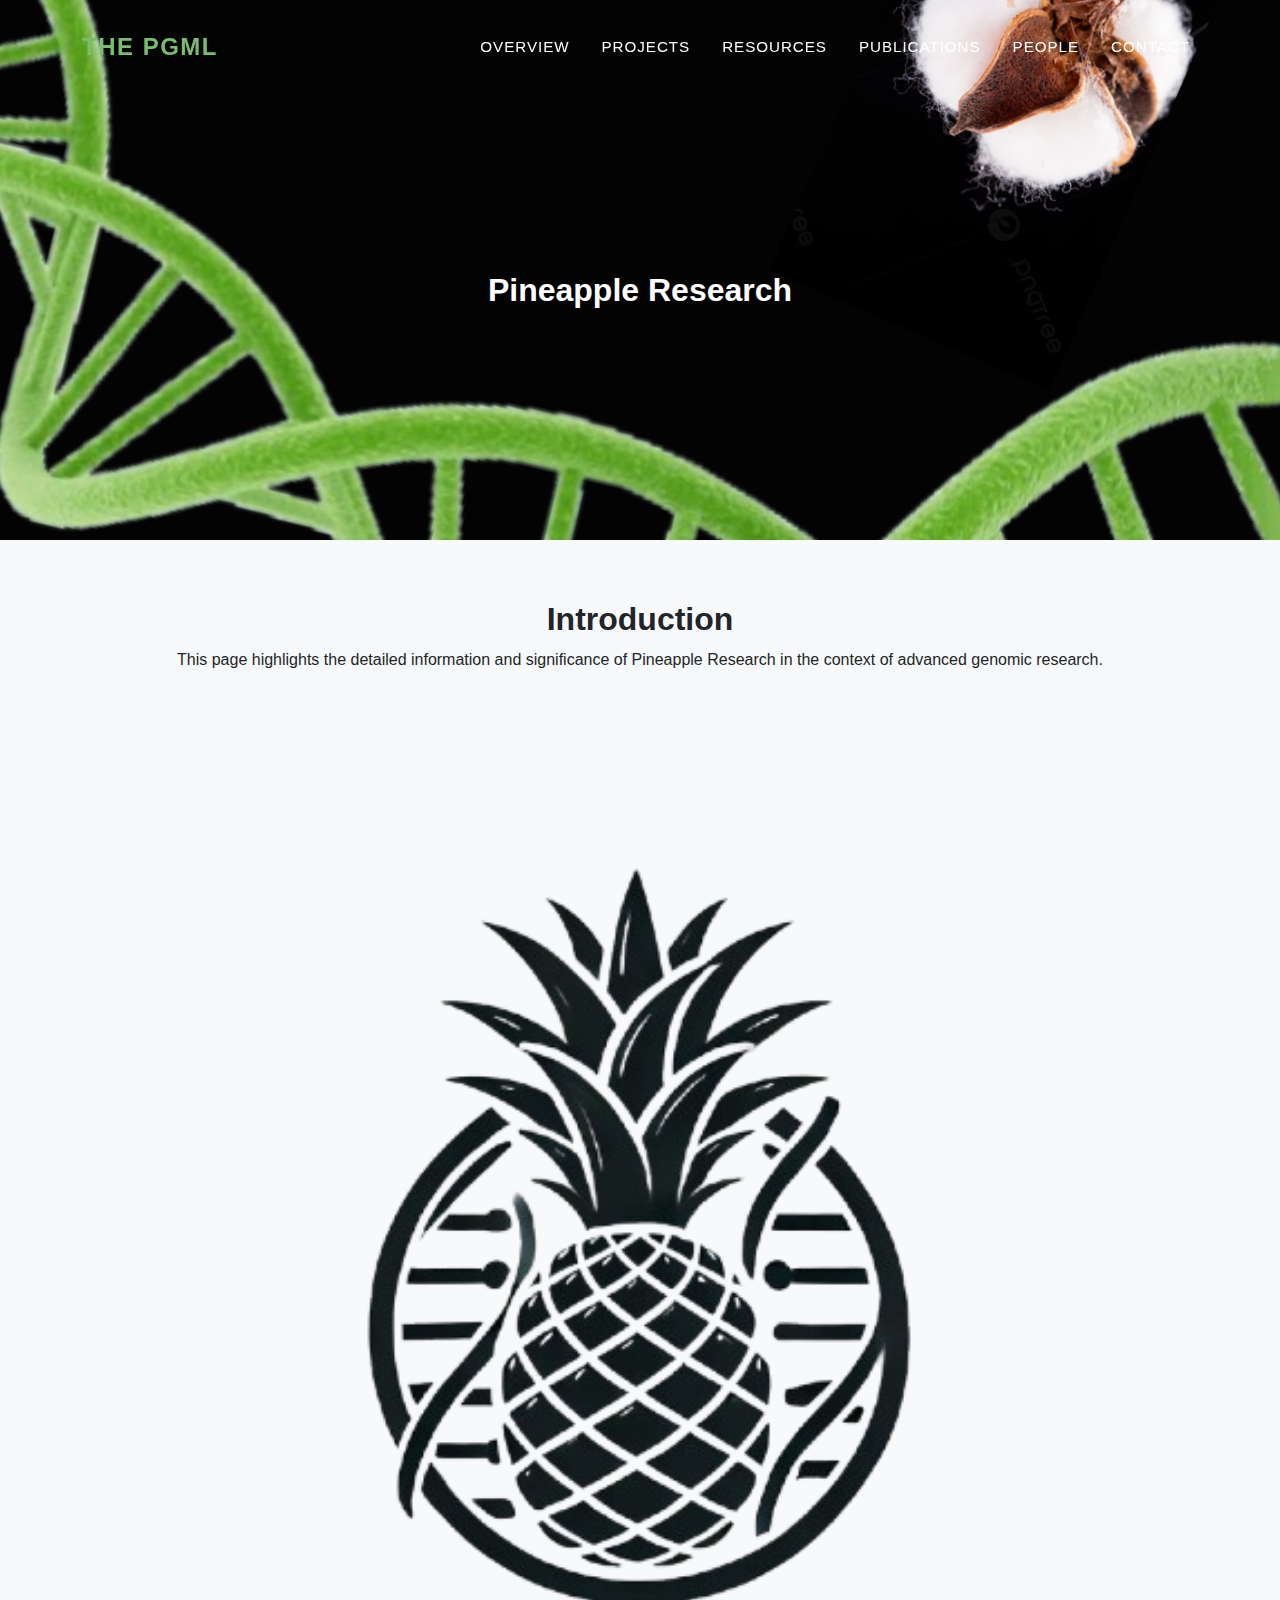
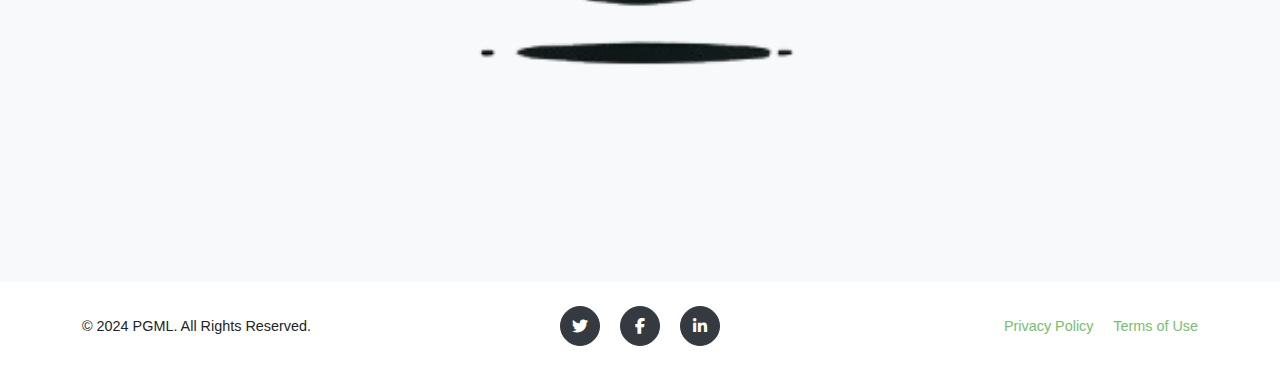
<file: pineapple-research.html>
<!DOCTYPE html>
<html lang="en">
<head>
  <meta charset="UTF-8">
  <meta name="viewport" content="width=device-width, initial-scale=1.0">
  <title>Pineapple Research</title>
  <link rel="stylesheet" href="css/styles.css">
  <link rel="stylesheet" href="https://cdnjs.cloudflare.com/ajax/libs/font-awesome/6.4.0/css/all.min.css">
</head>
<body id="page-top">
  <nav class="navbar navbar-expand-lg navbar-dark fixed-top" id="mainNav">
    <div class="container">
      <a class="navbar-brand js-scroll-trigger" href="index.html#page-top">The PGML</a>
      <button class="navbar-toggler navbar-toggler-right" type="button" data-toggle="collapse" 
              data-target="#navbarResponsive" aria-controls="navbarResponsive" aria-expanded="false" 
              aria-label="Toggle navigation">
        Menu<i class="fas fa-bars ml-1"></i>
      </button>
      <div class="collapse navbar-collapse" id="navbarResponsive">
        <ul class="navbar-nav text-uppercase ml-auto">
          <li class="nav-item"><a class="nav-link js-scroll-trigger" href="index.html#overview">Overview</a></li>
          <li class="nav-item"><a class="nav-link js-scroll-trigger" href="index.html#projects">Projects</a></li>
          <li class="nav-item"><a class="nav-link js-scroll-trigger" href="index.html#resources">Resources</a></li>
          <li class="nav-item"><a class="nav-link js-scroll-trigger" href="publications.html">Publications</a></li>
          <li class="nav-item"><a class="nav-link js-scroll-trigger" href="index.html#people">People</a></li>
          <li class="nav-item"><a class="nav-link js-scroll-trigger" href="index.html#contact">Contact</a></li>
        </ul>
      </div>
    </div>
  </nav>
  <header class="masthead">
    <div class="container">
      <h1 class="masthead-subheading">Pineapple Research</h1>
    </div>
  </header>
  <section id="introduction" class="page-section bg-light">
    <div class="container">
      <h2 class="text-center">Introduction</h2>
      <p class="text-center">This page highlights the detailed information and significance of Pineapple Research in the context of advanced genomic research.</p>
      <div class="text-center">
        <img src="assets/img/pineapple_icon.png" alt="Pineapple Research" class="img-fluid mt-3">
      </div>
    </div>
  </section>
  <footer class="footer py-4">
    <div class="container">
      <div class="row align-items-center">
        <div class="col-lg-4 text-lg-left">&copy; 2024 PGML. All Rights Reserved.</div>
        <div class="col-lg-4 my-3 my-lg-0">
          <a class="btn btn-dark btn-social mx-2" href="#!"><i class="fab fa-twitter"></i></a>
          <a class="btn btn-dark btn-social mx-2" href="#!"><i class="fab fa-facebook-f"></i></a>
          <a class="btn btn-dark btn-social mx-2" href="#!"><i class="fab fa-linkedin-in"></i></a>
        </div>
        <div class="col-lg-4 text-lg-right">
          <a class="mr-3" href="#!">Privacy Policy</a>
          <a href="#!">Terms of Use</a>
        </div>
      </div>
    </div>
  </footer>
</body>
</html>
</file>
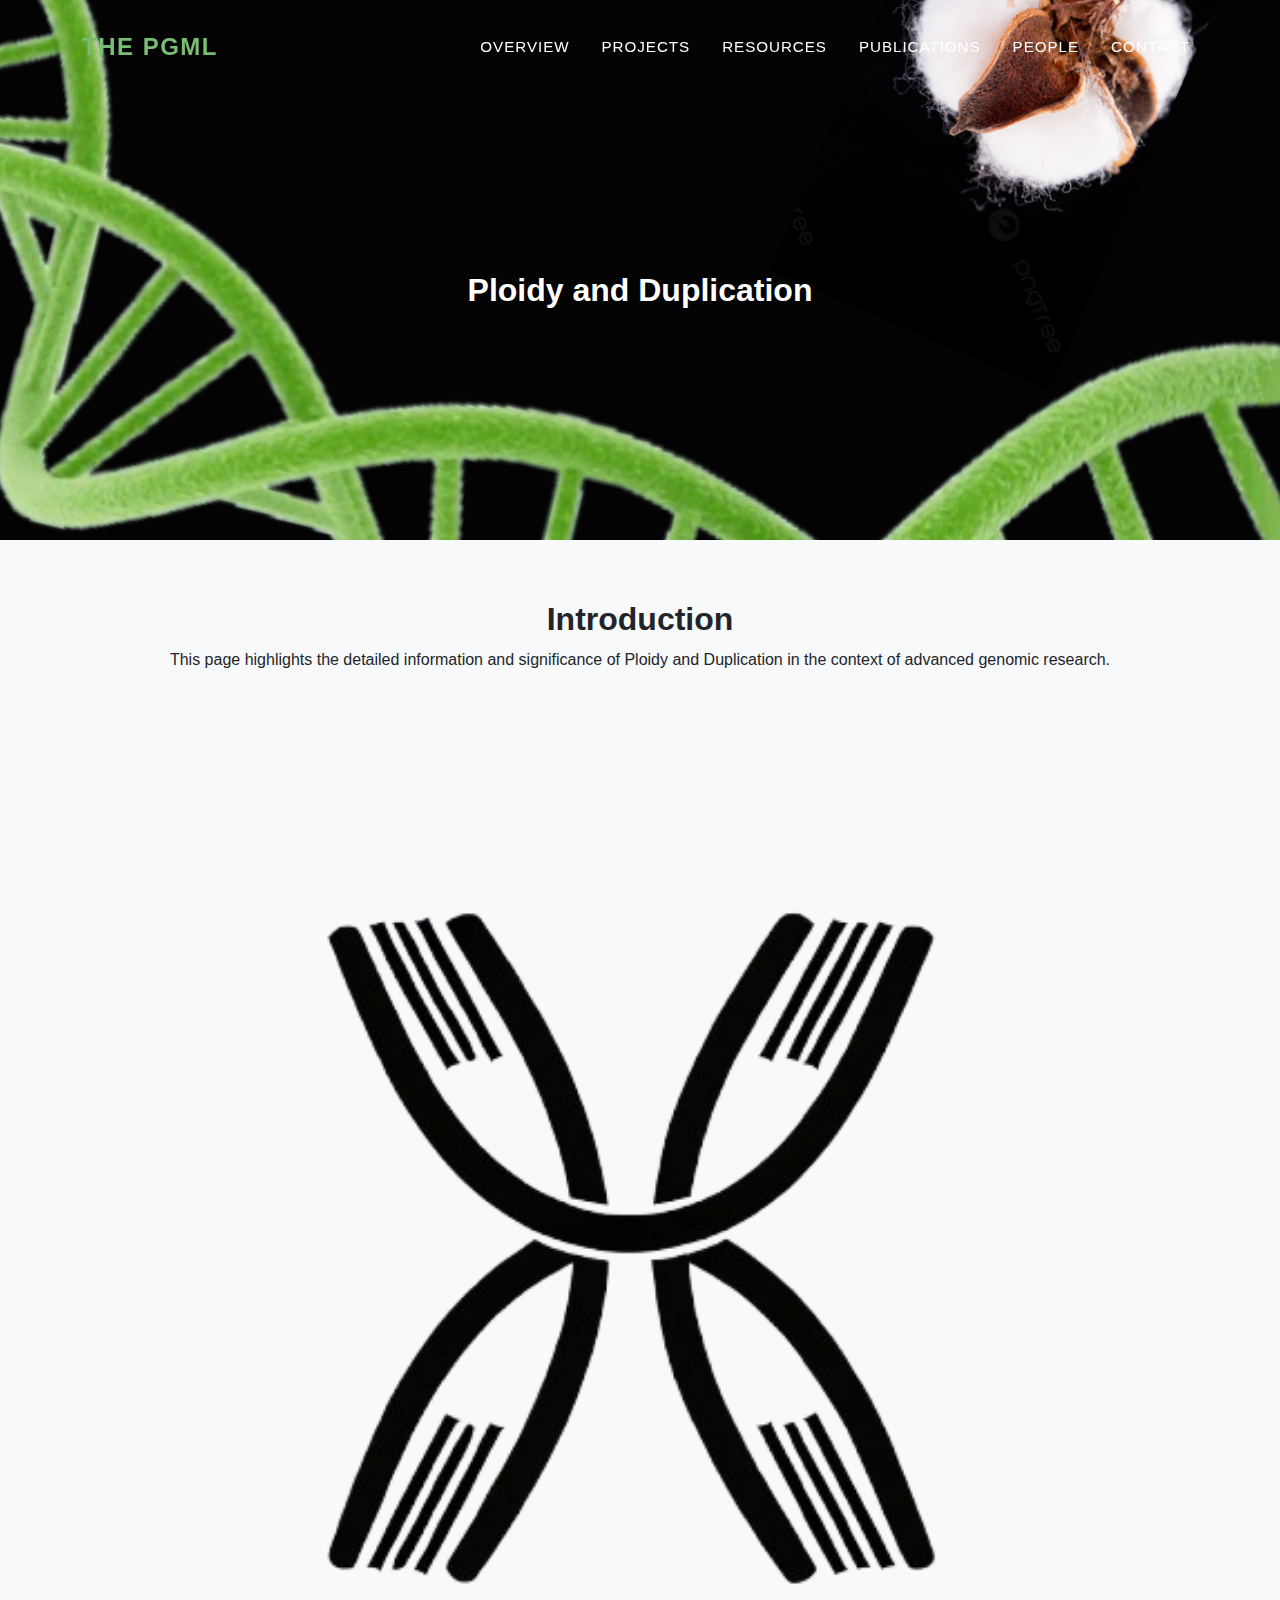
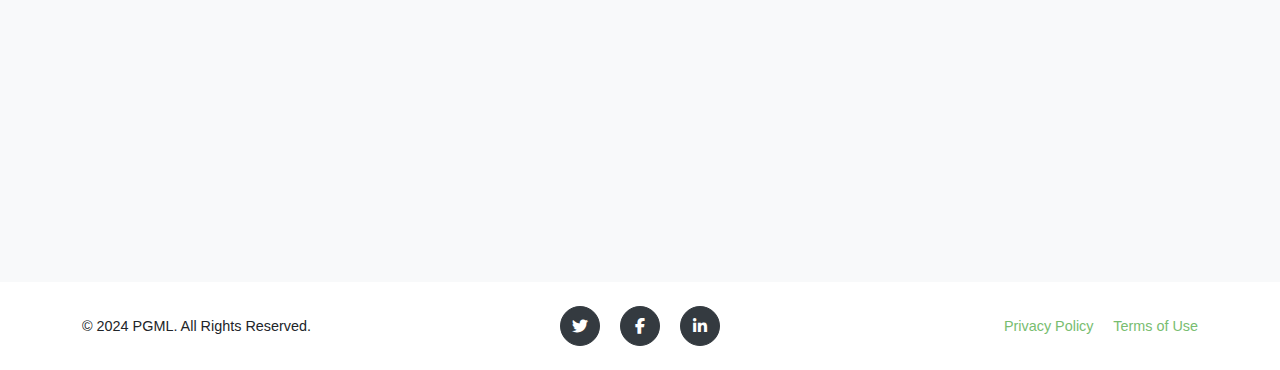
<file: ploidy-duplication.html>
<!DOCTYPE html>
<html lang="en">
<head>
  <meta charset="UTF-8">
  <meta name="viewport" content="width=device-width, initial-scale=1.0">
  <title>Ploidy and Duplication</title>
  <link rel="stylesheet" href="css/styles.css">
  <link rel="stylesheet" href="https://cdnjs.cloudflare.com/ajax/libs/font-awesome/6.4.0/css/all.min.css">
</head>
<body id="page-top">
  <nav class="navbar navbar-expand-lg navbar-dark fixed-top" id="mainNav">
    <div class="container">
      <a class="navbar-brand js-scroll-trigger" href="index.html#page-top">The PGML</a>
      <button class="navbar-toggler navbar-toggler-right" type="button" data-toggle="collapse" 
              data-target="#navbarResponsive" aria-controls="navbarResponsive" aria-expanded="false" 
              aria-label="Toggle navigation">
        Menu<i class="fas fa-bars ml-1"></i>
      </button>
      <div class="collapse navbar-collapse" id="navbarResponsive">
        <ul class="navbar-nav text-uppercase ml-auto">
          <li class="nav-item"><a class="nav-link js-scroll-trigger" href="index.html#overview">Overview</a></li>
          <li class="nav-item"><a class="nav-link js-scroll-trigger" href="index.html#projects">Projects</a></li>
          <li class="nav-item"><a class="nav-link js-scroll-trigger" href="index.html#resources">Resources</a></li>
          <li class="nav-item"><a class="nav-link js-scroll-trigger" href="publications.html">Publications</a></li>
          <li class="nav-item"><a class="nav-link js-scroll-trigger" href="index.html#people">People</a></li>
          <li class="nav-item"><a class="nav-link js-scroll-trigger" href="index.html#contact">Contact</a></li>
        </ul>
      </div>
    </div>
  </nav>
  <header class="masthead">
    <div class="container">
      <h1 class="masthead-subheading">Ploidy and Duplication</h1>
    </div>
  </header>
  <section id="introduction" class="page-section bg-light">
    <div class="container">
      <h2 class="text-center">Introduction</h2>
      <p class="text-center">This page highlights the detailed information and significance of Ploidy and Duplication in the context of advanced genomic research.</p>
      <div class="text-center">
        <img src="assets/img/polyploidy.png" alt="Ploidy and Duplication" class="img-fluid mt-3">
      </div>
    </div>
  </section>
  <footer class="footer py-4">
    <div class="container">
      <div class="row align-items-center">
        <div class="col-lg-4 text-lg-left">&copy; 2024 PGML. All Rights Reserved.</div>
        <div class="col-lg-4 my-3 my-lg-0">
          <a class="btn btn-dark btn-social mx-2" href="#!"><i class="fab fa-twitter"></i></a>
          <a class="btn btn-dark btn-social mx-2" href="#!"><i class="fab fa-facebook-f"></i></a>
          <a class="btn btn-dark btn-social mx-2" href="#!"><i class="fab fa-linkedin-in"></i></a>
        </div>
        <div class="col-lg-4 text-lg-right">
          <a class="mr-3" href="#!">Privacy Policy</a>
          <a href="#!">Terms of Use</a>
        </div>
      </div>
    </div>
  </footer>
</body>
</html>
</file>
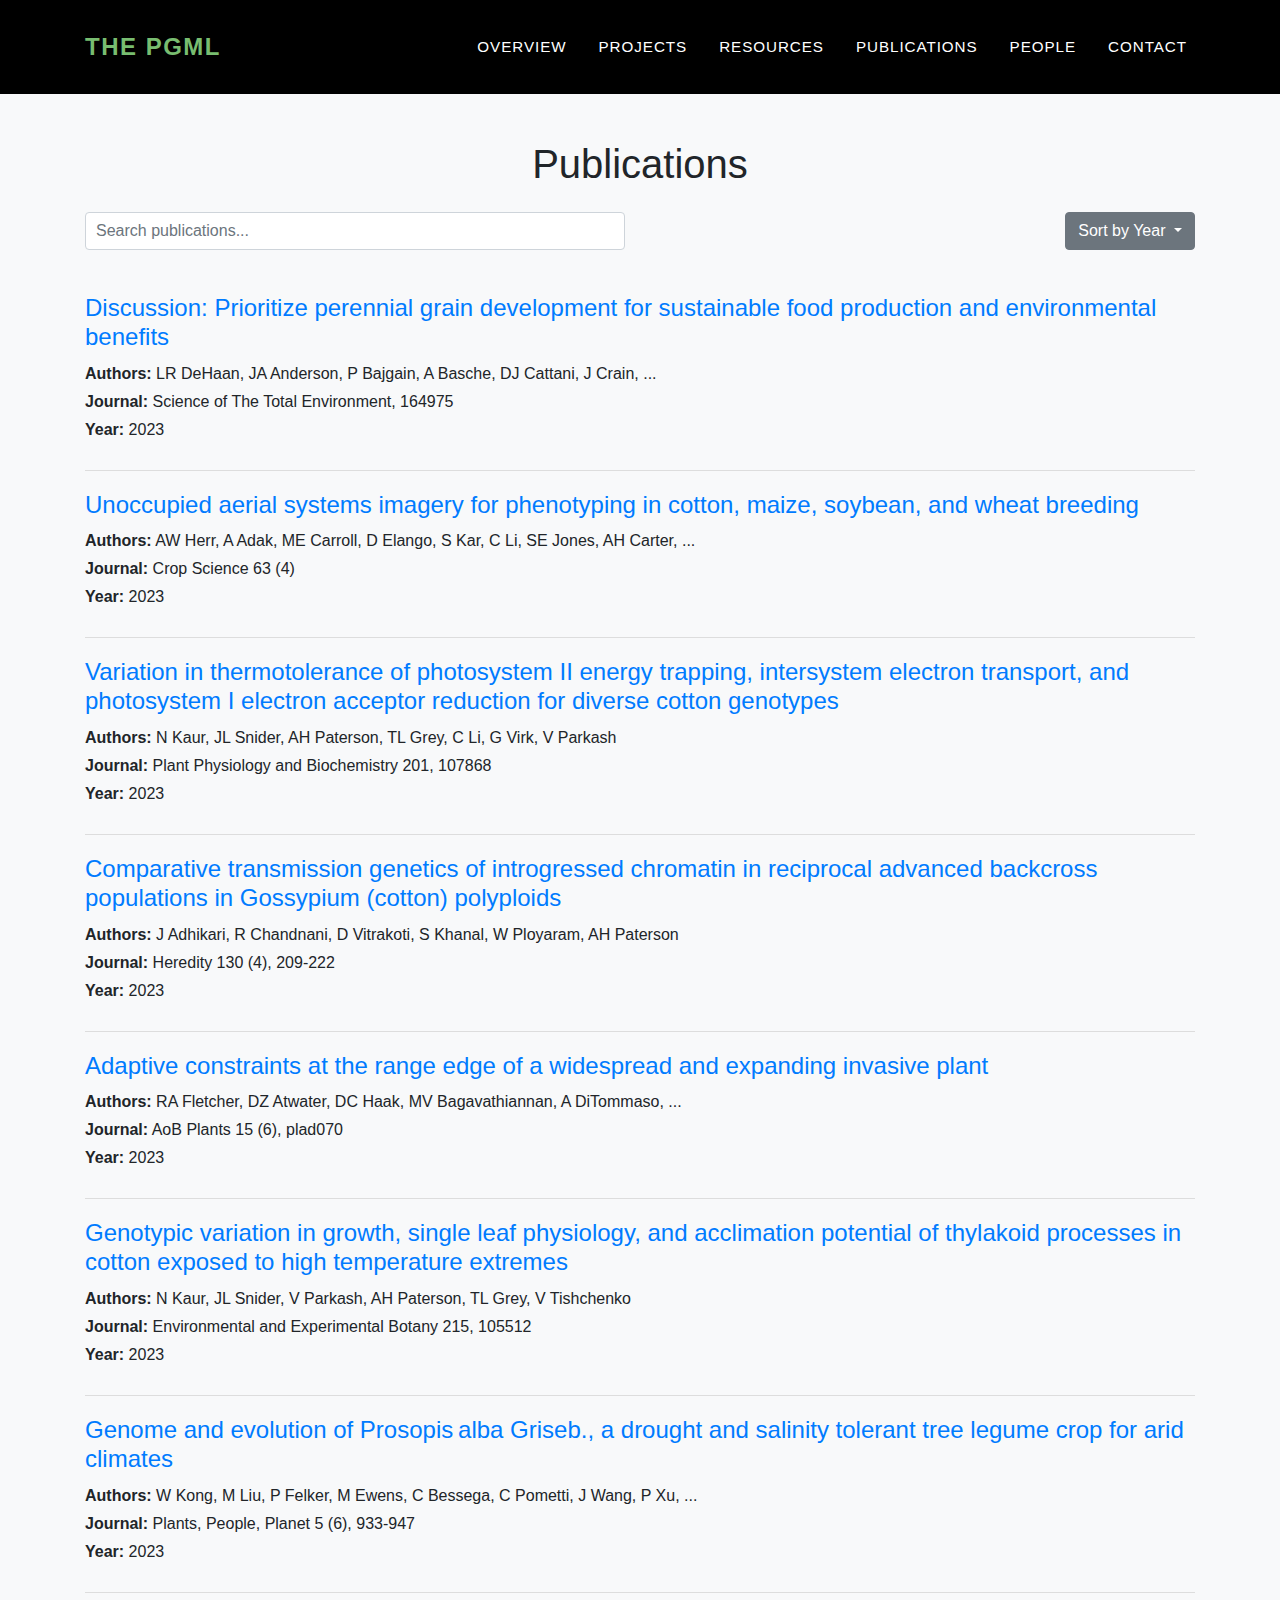
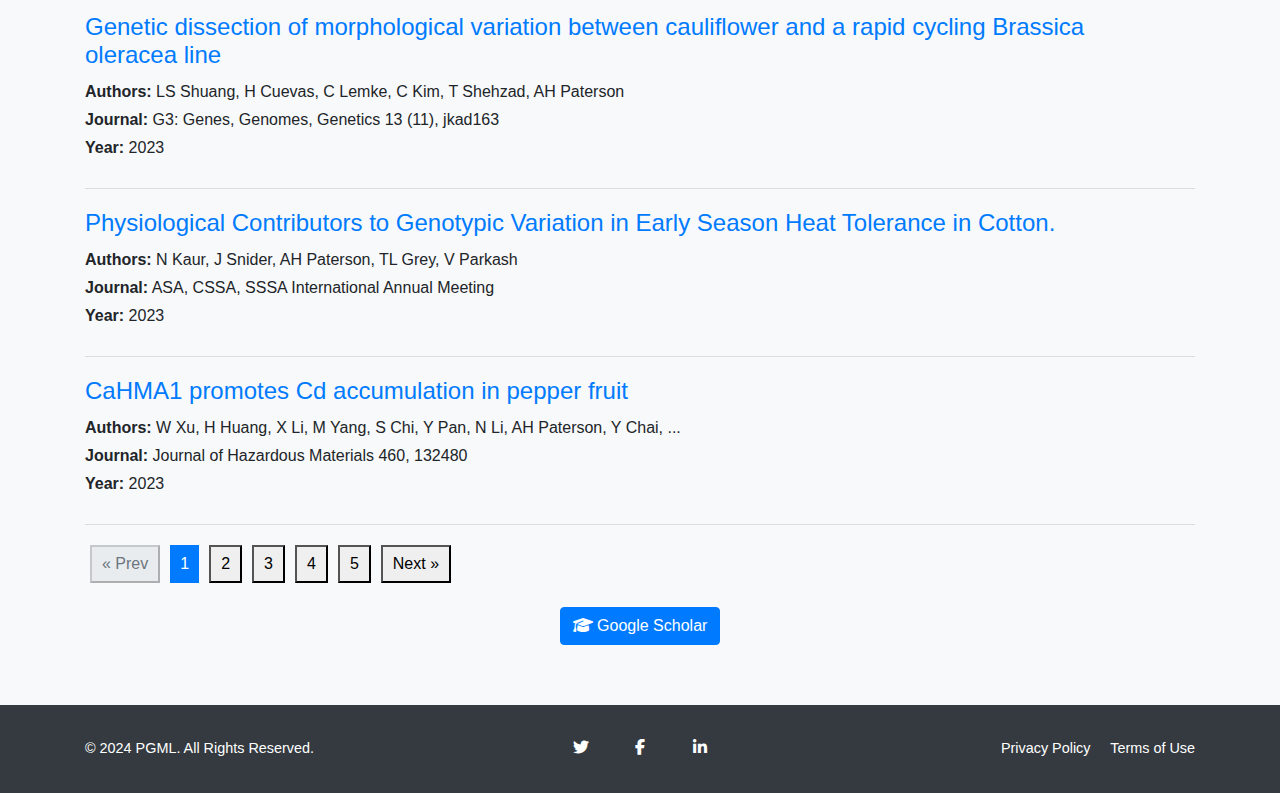
<file: publications.html>
<!DOCTYPE html>
<html lang="en">
<head>
  <meta charset="UTF-8">
  <meta name="viewport" content="width=device-width, initial-scale=1">
  <title>Brassica Genetics - Publications</title>
  
  <!-- External CSS (Replace with your actual CSS file if needed) -->
  <link rel="stylesheet" href="css/styles.css">
  
  <!-- Font Awesome for Icons -->
  <link rel="stylesheet" href="https://cdnjs.cloudflare.com/ajax/libs/font-awesome/6.4.0/css/all.min.css">
  
  <!-- Bootstrap CSS for Styling (Optional but recommended for responsive design) -->
  <link rel="stylesheet" href="https://stackpath.bootstrapcdn.com/bootstrap/4.5.2/css/bootstrap.min.css">
  
  <style>
    body {
      font-family: Arial, sans-serif;
      padding-top: 80px; /* Prevent content from being hidden behind the fixed navbar */
    }
    .publication-item {
      margin-bottom: 20px;
      border-bottom: 1px solid #ddd;
      padding-bottom: 10px;
    }
    .pagination {
      margin-top: 20px;
    }
    .pagination button {
      margin: 0 5px;
      padding: 5px 10px;
      cursor: pointer;
    }
    #search-bar {
      margin-bottom: 20px;
      width: 100%;
      padding: 10px;
    }
    /* Styling for active page button */
    .page-btn.active {
      background-color: #007bff;
      color: white;
      border: none;
    }
    /* Disable button styling */
    .page-btn:disabled {
      background-color: #e9ecef;
      color: #6c757d;
      cursor: not-allowed;
    }
    /* Styling for publication links */
    .publication-title {
      color: #007bff;
      text-decoration: none;
    }
    .publication-title:hover {
      text-decoration: underline;
    }
    /* Dropdown styling */
    #sort-dropdown {
      width: 200px;
    }
    /* Custom Navbar Background */
    .bg-black {
      background-color: #000000 !important;
    }
  </style>
  
  <!-- jQuery (Optional, used by Bootstrap JS) -->
  <script src="https://code.jquery.com/jquery-3.6.0.min.js"></script>
  
  <!-- Bootstrap JS (Optional, for responsive navbar) -->
  <script src="https://stackpath.bootstrapcdn.com/bootstrap/4.5.2/js/bootstrap.bundle.min.js"></script>
</head>
<body id="page-top">
   <!-- Navigation Bar -->
   <nav class="navbar navbar-expand-lg navbar-dark bg-black fixed-top" id="mainNav">
    <div class="container">
      <a class="navbar-brand js-scroll-trigger" href="index.html#page-top">The PGML</a>
      <button class="navbar-toggler navbar-toggler-right" type="button" data-toggle="collapse" 
              data-target="#navbarResponsive" aria-controls="navbarResponsive" aria-expanded="false" 
              aria-label="Toggle navigation">
        Menu<i class="fas fa-bars ml-1"></i>
      </button>
      <div class="collapse navbar-collapse" id="navbarResponsive">
        <ul class="navbar-nav text-uppercase ml-auto">
          <li class="nav-item"><a class="nav-link js-scroll-trigger" href="index.html#overview">Overview</a></li>
          <li class="nav-item"><a class="nav-link js-scroll-trigger" href="index.html#projects">Projects</a></li>
          <li class="nav-item"><a class="nav-link js-scroll-trigger" href="index.html#resources">Resources</a></li>
          <li class="nav-item"><a class="nav-link js-scroll-trigger" href="publications.html">Publications</a></li>
          <li class="nav-item"><a class="nav-link js-scroll-trigger" href="index.html#people">People</a></li>
          <li class="nav-item"><a class="nav-link js-scroll-trigger" href="index.html#contact">Contact</a></li>
        </ul>
      </div>
    </div>
  </nav>

  <!-- Publications Section -->
  <section class="page-section bg-light">
    <div class="container">
      <h1 class="text-center mb-4">Publications</h1>
      
      <!-- Search and Sort Controls -->
      <div class="row mb-4">
        <div class="col-md-6">
          <input type="text" id="search-bar" class="form-control" placeholder="Search publications...">
        </div>
        <div class="col-md-6 text-md-right mt-3 mt-md-0">
          <div class="dropdown">
            <button class="btn btn-secondary dropdown-toggle" type="button" id="sortDropdownButton" data-toggle="dropdown" aria-haspopup="true" aria-expanded="false">
              Sort by Year
            </button>
            <div class="dropdown-menu" aria-labelledby="sortDropdownButton">
              <a class="dropdown-item sort-option" href="#" data-sort="asc">Ascending</a>
              <a class="dropdown-item sort-option" href="#" data-sort="desc">Descending</a>
            </div>
          </div>
        </div>
      </div>
      
      <!-- Publications List -->
      <div id="publications"></div>
      
      <!-- Pagination -->
      <div class="pagination text-center"></div>
      
      <!-- Google Scholar Link -->
      <div class="text-center mt-4">
        <a href="https://scholar.google.com/citations?hl=en&user=Mg6DKKwAAAAJ&view_op=list_works&sortby=pubdate" target="_blank" class="btn btn-primary btn-xl">
          <i class="fa fa-graduation-cap"></i> Google Scholar
        </a>
      </div>
    </div>
  </section>

  <!-- Footer -->
  <footer class="footer py-4 bg-dark text-white">
    <div class="container">
      <div class="row align-items-center">
        <div class="col-lg-4 text-lg-left">&copy; 2024 PGML. All Rights Reserved.</div>
        <div class="col-lg-4 my-3 my-lg-0 text-center">
          <a class="btn btn-dark btn-social mx-2" href="#!"><i class="fab fa-twitter"></i></a>
          <a class="btn btn-dark btn-social mx-2" href="#!"><i class="fab fa-facebook-f"></i></a>
          <a class="btn btn-dark btn-social mx-2" href="#!"><i class="fab fa-linkedin-in"></i></a>
        </div>
        <div class="col-lg-4 text-lg-right">
          <a class="mr-3 text-white" href="#!">Privacy Policy</a>
          <a class="text-white" href="#!">Terms of Use</a>
        </div>
      </div>
    </div>
  </footer>

  <!-- Embedded JSON Data -->
  <script>
    const publicationsData = [
  {
    "Publication": "Registration of NY6432-18 and NY6708-18 wheat germplasm lines",
    "Authors": "ME Sorrells, AH Paterson",
    "Journal": "",
    "Year": 1986
  },
  {
    "Publication": "Resolution of quantitative traits into Mendelian factors by using a complete linkage map of restriction fragment length polymorphisms",
    "Authors": "AH Paterson, ES Lander, JD Hewitt, S Peterson, SE Lincoln, SD Tanksley",
    "Journal": "Nature 335 (6192), 721-726",
    "Year": 1988
  },
  {
    "Publication": "Molecular mapping of plant chromosomes",
    "Authors": "SD Tanksley, J Miller, A Paterson, R Bernatzky",
    "Journal": "Chromosome structure and function: impact of new concepts, 157-173",
    "Year": 1988
  },
  {
    "Publication": "Lander. E., Lincoln. S., Hewitt, J., Peterson. S., Tanksley, S",
    "Authors": "A Paterson",
    "Journal": "Resolution of quantitative traits into mendelian factors using a complete …",
    "Year": 1988
  },
  {
    "Publication": "RFLP mapping in plant breeding: new tools for an old science",
    "Authors": "SD Tanksley, ND Young, AH Paterson, MW Bonierbale",
    "Journal": "Bio/technology 7 (3), 257-264",
    "Year": 1989
  },
  {
    "Publication": "Methods of evaluation for preharvest sprouting resistance in wheat breeding programs",
    "Authors": "AH Paterson, ME Sorrells, RL Obendorf",
    "Journal": "Canadian Journal of Plant Science 69 (3), 681-689",
    "Year": 1989
  },
  {
    "Publication": "Milling and baking quality of soft white wheat genotypes subjected to preharvest sprouting",
    "Authors": "ME Sorrells, AH Paterson, PL Finney",
    "Journal": "Cereal Chem 66 (5), 407-410",
    "Year": 1989
  },
  {
    "Publication": "Phenomenological studies on genetics and physiology of grain dormancy in white-kernelled wheats.",
    "Authors": "AH Paterson",
    "Journal": "",
    "Year": 1989
  },
  {
    "Publication": "Fine mapping of quantitative trait loci using selected overlapping recombinant chromosomes, in an interspecies cross of tomato.",
    "Authors": "AH Paterson, JW DeVerna, B Lanini, SD Tanksley",
    "Journal": "Genetics 124 (3), 735-742",
    "Year": 1990
  },
  {
    "Publication": "Inheritance of Grain Dormacy in White‐Kernelled Wheat",
    "Authors": "AH Paterson, ME Sorrells",
    "Journal": "Crop science 30 (1), 25-30",
    "Year": 1990
  },
  {
    "Publication": "Spike-based and seed-based selection for preharvest sprouting resistance in wheat",
    "Authors": "AH Paterson, ME Sorrells",
    "Journal": "Euphytica 46, 149-155",
    "Year": 1990
  },
  {
    "Publication": "Variation in peroxidase isozymes during grain maturation in wheat genotypes near-isogenic for grain dormancy factors",
    "Authors": "AH Paterson, PY Bouthyette, ME Sorrells",
    "Journal": "Cereal Research Communications, 209-215",
    "Year": 1990
  },
  {
    "Publication": "TRITERPENOIDS, DIARYLHEPTANOIDS AND THEIR GLUCOSIDES IN THE FLOWERS OF ALNUS SPECIES",
    "Authors": "RAY MING, J WANG, PH MOORE, AH PATERSON",
    "Journal": "",
    "Year": 1990
  },
  {
    "Publication": "Mendelian factors underlying quantitative traits in tomato: comparison across species, generations, and environments.",
    "Authors": "AH Paterson, S Damon, JD Hewitt, D Zamir, HD Rabinowitch, SE Lincoln, ...",
    "Journal": "Genetics 127 (1), 181-197",
    "Year": 1991
  },
  {
    "Publication": "DNA markers in plant improvement",
    "Authors": "AH Paterson, SD Tanksley, ME Sorrells",
    "Journal": "Advances in agronomy 46, 39-90",
    "Year": 1991
  },
  {
    "Publication": "Genetics of Lycopersicon",
    "Authors": "JW DeVerna, AH Paterson",
    "Journal": "Genetic improvement of tomato, 21-38",
    "Year": 1991
  },
  {
    "Publication": "Prevention of breast cancer",
    "Authors": "J Cuzick, UWPTP Chairman, M Baum, AHG Paterson, P Neven, DG Lowe, ...",
    "Journal": "The Lancet 340 (8834-8835), 1550-1552",
    "Year": 1992
  },
  {
    "Publication": "PREVENTION OF BREAST CANCER. AUTHOR'S REPLIES",
    "Authors": "J CUZICK, M BAUM, AHG PATERSON, P NEVEN, DG LOWE, ...",
    "Journal": "Lancet 340 (8834-5), 1550-1552",
    "Year": 1992
  },
  {
    "Publication": "A rapid method for extraction of cotton (Gossypium spp.) genomic DNA suitable for RFLP or PCR analysis",
    "Authors": "AH Paterson, CL Brubaker, JF Wendel",
    "Journal": "Plant Molecular Biology Reporter 11, 122-127",
    "Year": 1993
  },
  {
    "Publication": "An improved method of plant megabase DNA isolation in agarose microbeads suitable for physical mapping and YAC cloning",
    "Authors": "RA Wing, VK Rastogi, HB Zhang, AH Paterson, SD Tanksley",
    "Journal": "The Plant Journal 4 (5), 893-898",
    "Year": 1993
  },
  {
    "Publication": "Genome mapping in plants",
    "Authors": "AH Paterson, RA Wing",
    "Journal": "Current opinion in Biotechnology 4 (2), 142-147",
    "Year": 1993
  },
  {
    "Publication": "PCR amplification from single seeds, facilitating DNA marker-assisted breeding.",
    "Authors": "GL Wang, RA Wing, AH Paterson",
    "Journal": "Nucleic acids research 21 (10), 2527",
    "Year": 1993
  },
  {
    "Publication": "Comparative analysis of two tomato RFLP maps.",
    "Authors": "TH Lan, AH Paterson, RA Wing",
    "Journal": "Tomato Genetics Cooperative",
    "Year": 1993
  },
  {
    "Publication": "国际热带农业中心 (CIAT) 对木薯改良的生物技术研究",
    "Authors": "朱遐",
    "Journal": "生物技术通报, 1-7",
    "Year": 1993
  },
  {
    "Publication": "A detailed RFLP map of cotton, Gossypium hirsutum x Gossypium barbadense: chromosome organization and evolution in a disomic polyploid genome.",
    "Authors": "AJ Reinisch, JM Dong, CL Brubaker, DM Stelly, JF Wendel, AH Paterson",
    "Journal": "Genetics 138 (3), 829-847",
    "Year": 1994
  },
  {
    "Publication": "Construction and characterization of bacterial artificial chromosome library of Sorghum bicolor",
    "Authors": "SS Woo, J Jiang, BS Gill, AH Paterson, RA Wing",
    "Journal": "Nucleic acids research 22 (23), 4922-4931",
    "Year": 1994
  },
  {
    "Publication": "Comparative mapping of Arabidopsis thaliana and Brassica oleracea chromosomes reveals islands of conserved organization.",
    "Authors": "SP Kowalski, TH Lan, KA Feldmann, AH Paterson",
    "Journal": "Genetics 138 (2), 499-510",
    "Year": 1994
  },
  {
    "Publication": "A detailed RFLP map of Sorghum bicolor x S. propinquum, suitable for high-density mapping, suggests ancestral duplication of Sorghum chromosomes or …",
    "Authors": "LM Chittenden, KF Schertz, YR Lin, RA Wing, AH Paterson",
    "Journal": "Theoretical and Applied Genetics 87, 925-933",
    "Year": 1994
  },
  {
    "Publication": "Assessment of DNA pooling strategies for mapping of QTLs",
    "Authors": "GL Wang, AH Paterson",
    "Journal": "Theoretical and applied genetics 88, 355-361",
    "Year": 1994
  },
  {
    "Publication": "QTL mapping of naturally-occurring variation in flowering time of Arabidopsis thaliana",
    "Authors": "SP Kowalski, TH Lan, KA Feldmann, AH Paterson",
    "Journal": "Molecular and General Genetics MGG 245, 548-555",
    "Year": 1994
  },
  {
    "Publication": "Generation-means analysis and quantitative trait locus mapping of anthracnose stalk rot genes in maize",
    "Authors": "M Jung, T Weldekidan, D Schaff, A Paterson, S Tingey, J Hawk",
    "Journal": "Theoretical and Applied Genetics 89, 413-418",
    "Year": 1994
  },
  {
    "Publication": "A simple method for isolation of megabase DNA from cotton",
    "Authors": "X Zhao, HB Zhang, RA Wing, AH Paterson",
    "Journal": "Plant Molecular Biology Reporter 12, 110-115",
    "Year": 1994
  },
  {
    "Publication": "Status of genome mapping in sorghum, and prospects for marker-assisted selection in sorghum improvement.",
    "Authors": "AH Paterson",
    "Journal": "Sorghum Improvement Conference of North America, USA; University of Georgia …",
    "Year": 1994
  },
  {
    "Publication": "Quantitative genetics",
    "Authors": "R Scholl, KA Feldmann, AH Paterson",
    "Journal": "COLD SPRING HARBOR MONOGRAPH SERIES 27, 121-121",
    "Year": 1994
  },
  {
    "Publication": "Convergent domestication of cereal crops by independent mutations at corresponding genetic loci",
    "Authors": "AH Paterson, YR Lin, Z Li, KF Schertz, JF Doebley, SRM Pinson, SC Liu, ...",
    "Journal": "Science 269 (5231), 1714-1718",
    "Year": 1995
  },
  {
    "Publication": "Comparative analysis of QTLs affecting plant height and maturity across the Poaceae, in reference to an interspecific sorghum population.",
    "Authors": "YR Lin, KF Schertz, AH Paterson",
    "Journal": "Genetics 141 (1), 391-411",
    "Year": 1995
  },
  {
    "Publication": "Preparation of megabase‐size DNA from plant nuclei",
    "Authors": "HB Zhang, X Zhao, X Ding, AH Paterson, RA Wing",
    "Journal": "The Plant Journal 7 (1), 175-184",
    "Year": 1995
  },
  {
    "Publication": "The weediness of wild plants: molecular analysis of genes influencing dispersal and persistence of johnsongrass, Sorghum halepense (L.) Pers.",
    "Authors": "AH Paterson, KF Schertz, YR Lin, SC Liu, YL Chang",
    "Journal": "Proceedings of the National Academy of Sciences 92 (13), 6127-6131",
    "Year": 1995
  },
  {
    "Publication": "Molecular dissection of quantitative traits: progress and prospects.",
    "Authors": "AH Paterson",
    "Journal": "Genome Research 5 (4), 321-333",
    "Year": 1995
  },
  {
    "Publication": "The distribution of Gossypium hirsutum chromatin in G. barbadense germ plasm: molecular analysis of introgressive plant breeding",
    "Authors": "GL Wang, JM Dong, AH Paterson",
    "Journal": "Theoretical and Applied Genetics 91, 1153-1161",
    "Year": 1995
  },
  {
    "Publication": "Cloning and characterization of the majority of repetitive DNA in cotton (Gossypium L.)",
    "Authors": "X Zhao, RA Wing, AH Paterson",
    "Journal": "Genome 38 (6), 1177-1188",
    "Year": 1995
  },
  {
    "Publication": "Isolation of megabase-size DNA from sorghum and applications for physical mapping and bacterial and yeast artificial chromosome library construction",
    "Authors": "SS Woo, VK Rastogi, HB Zhang, AH Paterson, KF Schertz, RA Wing",
    "Journal": "Plant Molecular Biology Reporter 13, 82-94",
    "Year": 1995
  },
  {
    "Publication": "USDA plant genome research program",
    "Authors": "S Altenbach, O Anderson, J Wendel, D Bigwood, S Cantinhour, E Coe, ...",
    "Journal": "",
    "Year": 1995
  },
  {
    "Publication": "Comparative Mapping Of Genes Associated With Plant Domestication And Crop Productivity In Sorghum And Related Grain Crops",
    "Authors": "AH Paterson, KF Schertz, Y Lin, Y Chang",
    "Journal": "Report of Annual Corn and Sorghum Research Conference 50, 227",
    "Year": 1995
  },
  {
    "Publication": "Polymorphism and concerted evolution in a tandemly repeated gene family: 5S ribosomal DNA in diploid and allopolyploid cottons",
    "Authors": "RC Cronn, X Zhao, AH Paterson, JF Wendell",
    "Journal": "Journal of Molecular Evolution 42, 685-705",
    "Year": 1996
  },
  {
    "Publication": "Polymorphism and concerted evolution in a tandemly repeated gene family: 5S ribosomal DNA in diploid and allopolyploid cottons",
    "Authors": "RC Cronn, X Zhao, AH Paterson, JF Wendell",
    "Journal": "Journal of Molecular Evolution 42, 685-705",
    "Year": 1996
  },
  {
    "Publication": "Toward a unified genetic map of higher plants, transcending the monocot-dicot divergence",
    "Authors": "A Paterson, TH Lan, J Wendel, K Reischmann, C Chang, YR Lin, SC Liu, ...",
    "Journal": "",
    "Year": 1996
  },
  {
    "Publication": "Making genetic maps",
    "Authors": "AH Paterson",
    "Journal": "Genome mapping in plants 194, 23-39",
    "Year": 1996
  },
  {
    "Publication": "Identification of peanut (Arachis hypogaea L.) RAPD markers diagnostic of root-knot nematode (Meloidogyne arenaria (Neal) Chitwood) resistance",
    "Authors": "MD Burow, CE Simpson, AH Paterson, JL Starr",
    "Journal": "Molecular Breeding 2, 369-379",
    "Year": 1996
  },
  {
    "Publication": "Genome mapping in plants",
    "Authors": "AH Paterson",
    "Journal": "(No Title)",
    "Year": 1996
  },
  {
    "Publication": "Genome-Wide High-Resolution Mapping by Recurrent Intermating Using Arabidopsis thaliana as a Model",
    "Authors": "SC Liu, SP Kowalski, TH Lan, KA Feldmann, AH Paterson",
    "Journal": "Genetics 142 (1), 247-258",
    "Year": 1996
  },
  {
    "Publication": "Cross-hybridization and seed germination in Opuntia species",
    "Authors": "X Wang, P Felker, A Paterson, Y Mizrahi, A Nerd, C Mondragon-Jacobo",
    "Journal": "Journal of the Professional Association for Cactus Development 1, 49-60",
    "Year": 1996
  },
  {
    "Publication": "DNA marker-assisted crop improvement",
    "Authors": "AH Paterson",
    "Journal": "Genome mapping in plants.(Paterson, AH ed). RG Landes Co, 71-79",
    "Year": 1996
  },
  {
    "Publication": "The DNA revolution",
    "Authors": "AH Paterson",
    "Journal": "Genome Mapping in Plants, 7-21",
    "Year": 1996
  },
  {
    "Publication": "Blast resistance genes from Teqing and Lemont",
    "Authors": "RE Tabien, SRM Pinson, MA Marchetti, Z Li, WD Park, AH Paterson, ...",
    "Journal": "Rice Genetics III: (In 2 Parts), 451-455",
    "Year": 1996
  },
  {
    "Publication": "Physical mapping and map-based cloning: Bridging the gap between DNA markers and genes",
    "Authors": "AH Paterson",
    "Journal": "Genome mapping in plants, 55-62",
    "Year": 1996
  },
  {
    "Publication": "An historical perseptive",
    "Authors": "AH Paterson",
    "Journal": "Genome mapping in plants. Academic, Austin, 1-5",
    "Year": 1996
  },
  {
    "Publication": "Current status of genome mapping in the Cruciferae",
    "Authors": "WY Cheung, BS Landry, AH Paterson",
    "Journal": "Genome Mapping in Plants, AH Paterson, ed (Landes Bioscience Press, Austin …",
    "Year": 1996
  },
  {
    "Publication": "QTL analysis of bacterial blight resistance genes in cotton using RFLP markers",
    "Authors": "RJ Wright, PM Thaxton, AH Paterson, KM El-Zik",
    "Journal": "Beltwide Cotton Conferences (USA)",
    "Year": 1996
  },
  {
    "Publication": "Status of genome mapping in the Malvaceae (cottons)",
    "Authors": "AH Paterson, DM Stelly, JF Wendel, X Zhao",
    "Journal": "Genome Mapping of Plants, 229-242",
    "Year": 1996
  },
  {
    "Publication": "Mapping of quantitative trait loci and quantitative-trait-modifying factors affecting three grain yield components in rice (Oryza sativa L.)",
    "Authors": "Z Li, SRM Pinson, WD Park, AH Paterson, JW Stansel",
    "Journal": "Rice Genetics III: (In 2 Parts), 624-630",
    "Year": 1996
  },
  {
    "Publication": "Risk of gene flow from sorghum to Johnsongrass | AH Paterson, JM Chandler | Report for Biotechnology Risk Assessment Research Grants Program 9502365",
    "Authors": "",
    "Journal": "",
    "Year": 1996
  },
  {
    "Publication": "RFLP mapping of genes: potential, limits and current status",
    "Authors": "SRM Pinson, Z Li, RE Tabien, AH Paterson, WD Park, JW Stansel",
    "Journal": "Proc 26th Rice Technol Work Group Meet",
    "Year": 1996
  },
  {
    "Publication": "Toward a Cactus Genome Project: Utilizing Information from Wll-Studied Model Plants to Map the Opuntia Chromosomes",
    "Authors": "AH Paterson, C Richardson",
    "Journal": "Journal of the Professional Association for Cactus Development 1, 106-109",
    "Year": 1996
  },
  {
    "Publication": "Genome-wide high resolution mapping by recurrent intermating using Arabidopsis thaliani as a model",
    "Authors": "SC Lui, SP Kawalski, TH Lan, KA Feldmann, AH Paterson",
    "Journal": "Genetics 142, 247-258",
    "Year": 1996
  },
  {
    "Publication": "Comparative mapping sows seeds of progress.",
    "Authors": "AH Paterson",
    "Journal": "Probe",
    "Year": 1996
  },
  {
    "Publication": "Gene selection, interaction and pyramiding for blast resistance in rice",
    "Authors": "RE Tabien, Z Li, AH Paterson, MA Marchetti, SRM Pinson",
    "Journal": "Philippine Phytopathology (Philippines) 32 (2)",
    "Year": 1996
  },
  {
    "Publication": "Epistasis for Three Grain Yield Components in Rice (Oryxa sativa L.)",
    "Authors": "Z Li, SRM Pinson, WD Park, AH Paterson, JW Stansel",
    "Journal": "Genetics 145 (2), 453-465",
    "Year": 1997
  },
  {
    "Publication": "Genetics of Hybrid Sterility and Hybrid Breakdown in an Intersubspecific Rice (Oryza sativa L.) Population",
    "Authors": "Z Li, SRM Pinson, AH Paterson, WD Park, JW Stansel",
    "Journal": "Genetics 145 (4), 1139-1148",
    "Year": 1997
  },
  {
    "Publication": "Environmental influences on cactus pear fruit yield, quality and cold hardiness and development of hybrids with improved cold hardiness",
    "Authors": "X Wang, P Felker, A Paterson",
    "Journal": "Journal of the Professional Association for Cactus Development 2, 48-59",
    "Year": 1997
  },
  {
    "Publication": "Epistasis for three grain yield components in rice",
    "Authors": "SRM Pinson, IWD Park, AH Paterson, JW Stanselt",
    "Journal": "Genetics 145, 453-465",
    "Year": 1997
  },
  {
    "Publication": "Comparative Molecular and Phenotypic Evolution of Brassica Oleracea and Arabidopsis Thaliana",
    "Authors": "AH Paterson, T Lan, TA Delmonte, SP Kowalski",
    "Journal": "International Symposium Brassica 97, Xth Crucifer Genetics Workshop 459, 123-126",
    "Year": 1997
  },
  {
    "Publication": "Toward a unified genetic map of higher plants, transcending the monocot-dicot divergence (vol 14, pg 380, 1996)",
    "Authors": "AH Paterson, TH Lan, KP Reischmann, C Chang, YR Lin, SC Liu, ...",
    "Journal": "NATURE GENETICS 15 (3), 322-322",
    "Year": 1997
  },
  {
    "Publication": "Common location of major and minor genes for blast resistance in rice mapped using molecular markers.",
    "Authors": "RE Tabien, Z Li, AH Paterson, MA Marchetti, SRM Pinson",
    "Journal": "Philippine Journal of Crop Science 22",
    "Year": 1997
  },
  {
    "Publication": "Polyploid formation created unique avenues for response to selection in Gossypium (cotton)",
    "Authors": "CX Jiang, RJ Wright, KM El-Zik, AH Paterson",
    "Journal": "Proceedings of the National Academy of Sciences 95 (8), 4419-4424",
    "Year": 1998
  },
  {
    "Publication": "Detailed alignment of Saccharum and Sorghum chromosomes: comparative organization of closely related diploid and polyploid genomes",
    "Authors": "R Ming, SC Liu, YR Lin, J Da Silva, W Wilson, D Braga, A Van Deynze, ...",
    "Journal": "Genetics 150 (4), 1663-1682",
    "Year": 1998
  },
  {
    "Publication": "Dispersed repetitive DNA has spread to new genomes since polyploid formation in cotton",
    "Authors": "X Zhao, Y Si, RE Hanson, CF Crane, HJ Price, DM Stelly, JF Wendel, ...",
    "Journal": "Genome Research 8 (5), 479-492",
    "Year": 1998
  },
  {
    "Publication": "Genetic dissection of the source-sink relationship affecting fecundity and yield in rice (shape Oryza sativa L.)",
    "Authors": "Z Li, SRM Pinson, JW Stansel, AH Paterson",
    "Journal": "Molecular Breeding 4, 419-426",
    "Year": 1998
  },
  {
    "Publication": "Molecular dissection of complex traits",
    "Authors": "WD Beavis, AH Paterson",
    "Journal": "CRC, New York",
    "Year": 1998
  },
  {
    "Publication": "D-subgenome bias of Xcm resistance genes in tetraploid Gossypium (cotton) suggests that polyploid formation has created novel avenues for evolution",
    "Authors": "RJ Wright, PM Thaxton, KM El-Zik, AH Paterson",
    "Journal": "Genetics 149 (4), 1987-1996",
    "Year": 1998
  },
  {
    "Publication": "Plant–pathogen microevolution: molecular basis for the origin of a fungal disease in maize",
    "Authors": "DS Multani, RB Meeley, AH Paterson, J Gray, SP Briggs, GS Johal",
    "Journal": "Proceedings of the National Academy of Sciences 95 (4), 1686-1691",
    "Year": 1998
  },
  {
    "Publication": "Evolution of interspersed repetitive elements in Gossypium (Malvaceae)",
    "Authors": "RE Hanson, X Zhao, MN Islam‐Faridi, AH Paterson, MS Zwick, CF Crane, ...",
    "Journal": "American Journal of Botany 85 (10), 1364-1368",
    "Year": 1998
  },
  {
    "Publication": "Characterization of tissue tolerance to iron by molecular markers in different lines of rice",
    "Authors": "P Wu, B Hu, CY Liao, JM Zhu, YR Wu, D Senadhira, AH Paterson",
    "Journal": "Plant and Soil 203, 217-226",
    "Year": 1998
  },
  {
    "Publication": "The molecular basis of C4 photosynthesis in sorghum: isolation, characterization and RFLP mapping of mesophyll- and bundle-sheath-specific cDNAs obtained by …",
    "Authors": "R Wyrich, U Dressen, S Brockmann, M Streubel, C Chang, D Qiang, ...",
    "Journal": "Plant molecular biology 37, 319-335",
    "Year": 1998
  },
  {
    "Publication": "Comparison of RAPD marker patterns to morphological and physiological data in the classification of Opuntia accessions",
    "Authors": "X Wang, P Felker, AH Peterson",
    "Journal": "Journal of the Professional Association for Cactus Development 3",
    "Year": 1998
  },
  {
    "Publication": "Macromolecular organization and genetic mapping of a rapidly evolving chromosome-specific tandem repeat family (B77) in cotton (Gossypium)",
    "Authors": "X Zhao, Y Ji, X Ding, DM Stelly, AH Paterson",
    "Journal": "Plant molecular biology 38, 1031-1041",
    "Year": 1998
  },
  {
    "Publication": "Mapping QTLs in autopolyploids",
    "Authors": "SC Liu, YR Lin, JE Irvine, AH Paterson",
    "Journal": "Molecular Dissection of Complex Traits. CRC Press LLC: Boca Raton, FL, 95-102",
    "Year": 1998
  },
  {
    "Publication": "RFLP mapping and race specificity of bacterial blight resistance genes (QTLs) in rice",
    "Authors": "L Luo, H Mei, X Zhao, D Zhong, Y Wang, X Yu, C Ying, ZK Li, AH Paterson, ...",
    "Journal": "Science in China Series C: Life Sciences 41, 542-547",
    "Year": 1998
  },
  {
    "Publication": "Characterization of 14 different putative protein kinase cDNA clones of the C4 plantSorghum bicolor",
    "Authors": "F Annen, JL Chang, AH Paterson, J Stockhaus",
    "Journal": "Molecular and General Genetics MGG 259, 115-122",
    "Year": 1998
  },
  {
    "Publication": "DNA markers diagnostic of genetic factors controlling leaf pubescence in cotton",
    "Authors": "RJ Wright, AH Paterson, PM Thaxton, KM El-Zik",
    "Journal": "Beltwide Cotton Conferences (USA)",
    "Year": 1998
  },
  {
    "Publication": "MOLECULAR MAPPING OF MAJOR GENES FOR RICE BLAST RESISTANCE IN A WIDELY-COMPATIBLE INTER-SUBSPECIFIC RECOMBINANT INBRED RICE POPULATION",
    "Authors": "S Pinson, R TABIEN, Z Li, M Marchetti, A PATERSON",
    "Journal": "Rice Technical Working Group Meeting Proceedings",
    "Year": 1998
  },
  {
    "Publication": "Tagging blast resistance genes in rice using molecular markers",
    "Authors": "RE Tabien, Z Li, AH Paterson, MA Marchetti, SRM Pinson",
    "Journal": "PhilRice Technical Bulletin 3, 8-16",
    "Year": 1998
  },
  {
    "Publication": "Dispersed Repetitive DNA Has Spread to New Genomes Since Polyploid Formation in Cotton Xin-ping Zhao, Yang Si, Robert E. Hanson, 2 Charles F. Crane, 2 H. James Price, 2",
    "Authors": "DM Stelly, JF Wendel, AH Paterson",
    "Journal": "Genome Research 8, 479-492",
    "Year": 1998
  },
  {
    "Publication": "Characterization of 14 different putative protein kinase cDNA clones of the C~ 4 plant Sorghum bicolor 115 Miyao T, Honda A, Qu Z, Ishihama A Mapping of Rpb3 and Rpb5 contact …",
    "Authors": "F Annen, JL Chang, AH Paterson, J Stockhaus",
    "Journal": "MOLECULAR AND GENERAL GENETICS 259, 123-129",
    "Year": 1998
  },
  {
    "Publication": "Mapping QTLs with epistatic effects and QTL× environment interactions by mixed linear model approaches",
    "Authors": "DL Wang, J Zhu, ZKL Li, AH Paterson",
    "Journal": "Theoretical and Applied Genetics 99, 1255-1264",
    "Year": 1999
  },
  {
    "Publication": "Comparative genetic mapping of allotetraploid cotton and its diploid progenitors",
    "Authors": "CL Brubaker, AH Paterson, JF Wendel",
    "Journal": "Genome 42 (2), 184-203",
    "Year": 1999
  },
  {
    "Publication": "A “defeated” rice resistance gene acts as a QTL against a virulent strain of Xanthomonas oryzae pv. oryzae",
    "Authors": "ZK Li, LJ Luo, HW Mei, AH Paterson, XH Zhao, DB Zhong, YP Wang, ...",
    "Journal": "Molecular and General Genetics MGG 261, 58-63",
    "Year": 1999
  },
  {
    "Publication": "Molecular mapping of genes affecting pubescence of cotton",
    "Authors": "RJ Wright, PM Thaxton, KM El-Zik, AH Paterson",
    "Journal": "Journal of Heredity 90 (1), 215-219",
    "Year": 1999
  },
  {
    "Publication": "RFLP facilitated analysis of tiller and leaf angles in rice (Oryza sativa L.)",
    "Authors": "Z Li, AH Paterson, SRM Pinson, JW Stansel",
    "Journal": "Euphytica 109, 79-84",
    "Year": 1999
  },
  {
    "Publication": "Genetics and mechanism of resistance to Meloidogyne arenaria in peanut germplasm",
    "Authors": "K Choi, MD Burow, G Church, G Burow, AH Paterson, CE Simpson, ...",
    "Journal": "Journal of Nematology 31 (3), 283",
    "Year": 1999
  },
  {
    "Publication": "Carbon isotope ratio in cotton varies with growth stage and plant organ",
    "Authors": "Y Saranga, I Flash, AH Paterson, D Yakir",
    "Journal": "Plant Science 142 (1), 47-56",
    "Year": 1999
  },
  {
    "Publication": "A Sorghum propinquum BAC library, suitable for cloning genes associated with loss-of-function mutations during crop domestication",
    "Authors": "YR Lin, L Zhu, S Ren, J Yang, KF Schertz, AH Paterson",
    "Journal": "Molecular Breeding 5, 511-520",
    "Year": 1999
  },
  {
    "Publication": "A Sorghum propinquum BAC library, suitable for cloning genes associated with loss-of-function mutations during crop domestication",
    "Authors": "YR Lin, L Zhu, S Ren, J Yang, KF Schertz, AH Paterson",
    "Journal": "Molecular Breeding 5, 511-520",
    "Year": 1999
  },
  {
    "Publication": "Future horizons: biotechnology for cotton improvement",
    "Authors": "AH Paterson, RH Smith",
    "Journal": "Cotton: origin, history, technology, and production, 415-432",
    "Year": 1999
  },
  {
    "Publication": "Identification of a RAPD marker linked to a male fertility restoration gene in cotton (Gossypium hirsutum L.)",
    "Authors": "TH Lan, CG Cook, AH Paterson",
    "Journal": "J Agric genomics 4, 1-5",
    "Year": 1999
  },
  {
    "Publication": "User manual for QTLMapper version 1.0",
    "Authors": "DL Wang, J Zhu, ZK Li, AH Paterson",
    "Journal": "Texas A&M Univ., College Station, TX",
    "Year": 1999
  },
  {
    "Publication": "Yield heterosis performance and their parental genetic diversity in rice",
    "Authors": "L Lijun, M Hanwei, Y Xinqiao, W Yiping, Z Daibin, Y Cunshan, ...",
    "Journal": "Chinese Journal of Rice Science 13 (1), 6",
    "Year": 1999
  },
  {
    "Publication": "Comprehensive Genetic, Physical, and Database Resources for Maize",
    "Authors": "JM Gardiner, EH Coe Jr, KC Cone, SC Chen, RA Dean, E Liscum, ...",
    "Journal": "Maize Genetics Conference Abstracts 41, 116",
    "Year": 1999
  },
  {
    "Publication": "Comprehensive Genetic, Physical, and Database Resources for Maize",
    "Authors": "JM Gardiner, EH Coe Jr, KC Cone, SC Chen, RA Dean, E Liscum, ...",
    "Journal": "Maize Genetics Conference Abstracts 41, 116",
    "Year": 1999
  },
  {
    "Publication": "Epistatic QTLs affecting hybrid breakdown in recombinant inbred populations derived from indica-japonica crosses",
    "Authors": "ZK Li, LJ Luo, HW Mei, DB Zhong, CS Ying, QY Shu, DL Wang, R Tabien, ...",
    "Journal": "INTERNATIONAL RICE RESEARCH NOTES 24 (3), 11-11",
    "Year": 1999
  },
  {
    "Publication": "Comparative genomics of plant chromosomes",
    "Authors": "AH Paterson, JE Bowers, MD Burow, X Draye, CG Elsik, CX Jiang, ...",
    "Journal": "The Plant Cell 12 (9), 1523-1539",
    "Year": 2000
  },
  {
    "Publication": "An EST-enriched comparative map of Brassica oleracea and Arabidopsis thaliana",
    "Authors": "TH Lan, TA DelMonte, KP Reischmann, J Hyman, SP Kowalski, ...",
    "Journal": "Genome Research 10 (6), 776-788",
    "Year": 2000
  },
  {
    "Publication": "Construction of plant bacterial artificial chromosome (BAC) libraries: an illustrated guide",
    "Authors": "DG Peterson, JP Tomkins, DA Frisch, RA Wing, AH Paterson",
    "Journal": "Journal of Agricultural genomics 5, 1-100",
    "Year": 2000
  },
  {
    "Publication": "MULTILOCUS INTERACTIONS RESTRICT GENE INTROGRESSION IN INTERSPECIFIC POPULATIONS OF POLYPLOID GOSSYPIUM (COTTON)",
    "Authors": "C Jiang, PW Chee, X Draye, PL Morrell, CW Smith, AH Paterson",
    "Journal": "Evolution 54 (3), 798-814",
    "Year": 2000
  },
  {
    "Publication": "Mapping of four major rice blast resistance genes from’Lemont’and’Teqing’and evaluation of their combinatorial effect for field resistance",
    "Authors": "RE Tabien, Z Li, AH Paterson, MA Marchetti, JW Stansel, SRM Pinson, ...",
    "Journal": "Theoretical and Applied Genetics 101, 1215-1225",
    "Year": 2000
  },
  {
    "Publication": "QTL analysis of leaf morphology in tetraploid Gossypium (cotton)",
    "Authors": "C Jiang, RJ Wright, SS Woo, TA DelMonte, AH Paterson",
    "Journal": "Theoretical and Applied Genetics 100, 409-418",
    "Year": 2000
  },
  {
    "Publication": "Comparative Mapping of Quantitative Trait Loci Sculpting the Curd of Brassica oleracea",
    "Authors": "TH Lan, AH Paterson",
    "Journal": "Genetics 155 (4), 1927-1954",
    "Year": 2000
  },
  {
    "Publication": "Use of RFLP markers for identification of individuals homozygous for resistance to Meloidogyne arenaria in peanut",
    "Authors": "G Church, C Simpson, M Burow, A Paterson, J Starr",
    "Journal": "Nematology 2 (5), 575-580",
    "Year": 2000
  },
  {
    "Publication": "Identification of molecular markers linked to leaf curl virus disease resistance in cotton",
    "Authors": "M Aslam, C Jiang, R Wright, AH Paterson",
    "Journal": "JOURNAL OF SCIENCES ISLAMIC REPUBLIC OF IRAN 11 (4), 277-280",
    "Year": 2000
  },
  {
    "Publication": "Identification of molecular markers linked to leaf curl virus disease resistance in cotton",
    "Authors": "M Aslam, C Jiang, R Wright, AH Paterson",
    "Journal": "JOURNAL OF SCIENCES ISLAMIC REPUBLIC OF IRAN 11 (4), 277-280",
    "Year": 2000
  },
  {
    "Publication": "Identification of molecular markers linked to leaf curl virus disease resistance in cotton",
    "Authors": "M Aslam, C Jiang, R Wright, AH Paterson",
    "Journal": "JOURNAL OF SCIENCES ISLAMIC REPUBLIC OF IRAN 11 (4), 277-280",
    "Year": 2000
  },
  {
    "Publication": "Locus-specific contig assembly in highly-duplicated genomes, using the BAC-RF method",
    "Authors": "Y Lin, X Draye, X Qian, S Ren, L Zhu, J Tomkins, RA Wing, Z Li, ...",
    "Journal": "Nucleic acids research 28 (7), e23-e23",
    "Year": 2000
  },
  {
    "Publication": "Breeding apomictic forage grasses: molecular strategies",
    "Authors": "RW Jessup, BL Burson, AH Paterson, MA Hussey",
    "Journal": "Proc. 55th Southern Pasture and Forage Crop Conference, Raleigh, NC June, 12-14",
    "Year": 2000
  },
  {
    "Publication": "Comparative mapping of grass genomes",
    "Authors": "A PATERSON, M HUSSEY, B Burson, W Hanna, M ENGELKE, G BUROW, ...",
    "Journal": "Plant and Animal Genome VX Conference Abstracts",
    "Year": 2000
  },
  {
    "Publication": "A linkage map of apomictic buffelgrass: evidence for segmental allopolyploidy and suppressed recombination",
    "Authors": "RW Jessup, BL Burson, AH Paterson, G Burow, MA Hussey",
    "Journal": "Proc Plant & Anim Genome VIII 160",
    "Year": 2000
  },
  {
    "Publication": "Progress toward integrating genetic, QTL, and physical maps of Sorghum and Sugarcane",
    "Authors": "A PATERSON",
    "Journal": "Final Abstracts Guide of Plant & Animal Genome, 29",
    "Year": 2000
  },
  {
    "Publication": "MULTILOCUS INTERACTIONS RESTRICT GENE INTROGRESSION IN INTERSPECIFIC POPULATIONS OF POLYPLOID GOSSYPIUM (COTTON)",
    "Authors": "AH Paterson",
    "Journal": "Evolution 54 (3), 798-814",
    "Year": 2000
  },
  {
    "Publication": "Locus-specific contig assembly in highly-duplicated genomes, using the BAC-RF method",
    "Authors": "Y rong Lin, X Draye, X Qian, S Ren, L hua Zhu, J Tomkins, RA Wing, Z Li, ...",
    "Journal": "Nucleic acids research 28 (7)",
    "Year": 2000
  },
  {
    "Publication": "Overdominant epistatic loci are the primary genetic basis of inbreeding depression and heterosis in rice. I. Biomass and grain yield",
    "Authors": "ZK Li, LJ Luo, HW Mei, DL Wang, QY Shu, R Tabien, DB Zhong, CS Ying, ...",
    "Journal": "Genetics 158 (4), 1737-1753",
    "Year": 2001
  },
  {
    "Publication": "Overdominant epistatic loci are the primary genetic basis of inbreeding depression and heterosis in rice. II. Grain yield components",
    "Authors": "LJ Luo, ZK Li, HW Mei, QY Shu, R Tabien, DB Zhong, CS Ying, ...",
    "Journal": "Genetics 158 (4), 1755-1771",
    "Year": 2001
  },
  {
    "Publication": "Transmission Genetics of Chromatin From a Synthetic Amphidiploid to Cultivated Peanut (Arachis hypogaea L.): Broadening the Gene Pool of a Monophyletic …",
    "Authors": "MD Burow, CE Simpson, JL Starr, AH Paterson",
    "Journal": "Genetics 159 (2), 823-837",
    "Year": 2001
  },
  {
    "Publication": "Genomic dissection of genotype× environment interactions conferring adaptation of cotton to arid conditions",
    "Authors": "Y Saranga, M Menz, CX Jiang, RJ Wright, D Yakir, AH Paterson",
    "Journal": "Genome research 11 (12), 1988-1995",
    "Year": 2001
  },
  {
    "Publication": "QTL analysis in a complex autopolyploid: genetic control of sugar content in sugarcane",
    "Authors": "R Ming, SC Liu, PH Moore, JE Irvine, AH Paterson",
    "Journal": "Genome research 11 (12), 2075-2084",
    "Year": 2001
  },
  {
    "Publication": "Molecular mapping of genes conferring aluminum tolerance in rice (Oryza sativa L.)",
    "Authors": "VT Nguyen, MD Burow, HT Nguyen, BT Le, TD Le, AH Paterson",
    "Journal": "Theoretical and Applied Genetics 102, 1002-1010",
    "Year": 2001
  },
  {
    "Publication": "Brassica genomics: a complement to, and early beneficiary of, the Arabidopsissequence",
    "Authors": "AH Paterson, T Lan, R Amasino, TC Osborn, C Quiros",
    "Journal": "Genome Biology 2, 1-4",
    "Year": 2001
  },
  {
    "Publication": "Toward integration of comparative genetic, physical, diversity, and cytomolecular maps for grasses and grains, using the sorghum genome as a foundation",
    "Authors": "X Draye, YR Lin, X Qian, JE Bowers, GB Burow, PL Morrell, DG Peterson, ...",
    "Journal": "Plant Physiology 125 (3), 1325-1341",
    "Year": 2001
  },
  {
    "Publication": "Construction and characterization of a papaya BAC library as a foundation for molecular dissection of a tree-fruit genome",
    "Authors": "R Ming, PH Moore, F Zee, CA Abbey, H Ma, AH Paterson",
    "Journal": "Theoretical and Applied Genetics 102, 892-899",
    "Year": 2001
  },
  {
    "Publication": "Comparative mapping of QTLs determining the plant size of Brassica oleracea",
    "Authors": "TH Lan, AH Paterson",
    "Journal": "Theoretical and Applied Genetics 103, 383-397",
    "Year": 2001
  },
  {
    "Publication": "Development of genomic resources for cotton (Gossypium hirsutum L.): BAC library construction, preliminary STC analysis, and identification of clones associated …",
    "Authors": "JP Tomkins, DG Peterson, TJ Yang, D Main, TA Wilkins, AH Paterson, ...",
    "Journal": "Molecular Breeding 8, 255-261",
    "Year": 2001
  },
  {
    "Publication": "Regulatory element from a sugarcane proline rich protein and uses thereof",
    "Authors": "TE Mirkov, M Yang, J Irvine, AH Paterson, R Bower",
    "Journal": "",
    "Year": 2001
  },
  {
    "Publication": "Comparative mapping of plant chromosomes",
    "Authors": "AH Paterson, JL Bennetzen",
    "Journal": "DNA-based markers in plants, 101-114",
    "Year": 2001
  },
  {
    "Publication": "Alignment of Pennisetum ciliare and Sorghum bicolor chromosomes based on EST-enriched genetic maps",
    "Authors": "GB Burow, RW Jessup, JE Bowers, SR Schulze, Z Li, YW Wang, ...",
    "Journal": "International Plant and Animal Genome IX Conference",
    "Year": 2001
  },
  {
    "Publication": "Molecular genetic map of cotton",
    "Authors": "AH Paterson",
    "Journal": "DNA-Based Markers in Plants, 239-253",
    "Year": 2001
  },
  {
    "Publication": "1Department of Crop and Soil Science, University of Georgia, Athens GA 30602< paterson@ uga. edu> 2Department of Biological Sciences, Purdue University, West Lafayette IN 47907 …",
    "Authors": "AH PATERSON, JL BENNETZEN",
    "Journal": "DNA-Based Markers in Plants 6, 101",
    "Year": 2001
  },
  {
    "Publication": "MOLECULAR EVOLUTION AND GENOMICS-Toward Integration of Comparative Genetic, Physical, Diversity, and Cytomolecular Maps for Grasses and Grains, Using the Sorghum Genome as a",
    "Authors": "X Draye, YR Lin, X Qian, JE Bowers, GB Burow, PL Morrell, DG Peterson, ...",
    "Journal": "Plant Physiology 125 (3), 1325-1341",
    "Year": 2001
  },
  {
    "Publication": "Integration of Cot analysis, DNA cloning, and high-throughput sequencing facilitates genome characterization and gene discovery",
    "Authors": "DG Peterson, SR Schulze, EB Sciara, SA Lee, JE Bowers, A Nagel, ...",
    "Journal": "Genome Research 12 (5), 795-807",
    "Year": 2002
  },
  {
    "Publication": "Breeding perennial grain crops",
    "Authors": "TS Cox, M Bender, C Picone, DLV Tassel, JB Holland, EC Brummer, ...",
    "Journal": "Critical Reviews in Plant Sciences 21 (2), 59-91",
    "Year": 2002
  },
  {
    "Publication": "Characterization of RFLP probe sequences for gene discovery and SSR development in Sorghum bicolor (L.) Moench",
    "Authors": "S Schloss, S Mitchell, G White, R Kukatla, J Bowers, A Paterson, ...",
    "Journal": "Theoretical and Applied Genetics 105, 912-920",
    "Year": 2002
  },
  {
    "Publication": "Genetic, physical, and informatics resources for maize. On the road to an integrated map",
    "Authors": "KC Cone, MD McMullen, IV Bi, GL Davis, YS Yim, JM Gardiner, ...",
    "Journal": "Plant Physiology 130 (4), 1598-1605",
    "Year": 2002
  },
  {
    "Publication": "Molecular dissection of complex traits in autopolyploids: mapping QTLs affecting sugar yield and related traits in sugarcane",
    "Authors": "R Ming, Y Wang, X Draye, P Moore, J Irvine, A Paterson",
    "Journal": "Theoretical and Applied Genetics 105, 332-345",
    "Year": 2002
  },
  {
    "Publication": "Access to the maize genome: an integrated physical and genetic map",
    "Authors": "E Coe, K Cone, M McMullen, SS Chen, G Davis, J Gardiner, E Liscum, ...",
    "Journal": "Plant Physiology 128 (1), 9-12",
    "Year": 2002
  },
  {
    "Publication": "What has QTL mapping taught us about plant domestication?",
    "Authors": "AH Paterson",
    "Journal": "New Phytologist 154 (3), 591-608",
    "Year": 2002
  },
  {
    "Publication": "Mapping of genes controlling aluminum tolerance in rice: comparison of different genetic backgrounds",
    "Authors": "V Nguyen, B Nguyen, S Sarkarung, C Martinez, A Paterson, H Nguyen",
    "Journal": "Molecular Genetics and Genomics 267, 772-780",
    "Year": 2002
  },
  {
    "Publication": "Mapping QTLs for field resistance to the rice blast pathogen and evaluating their individual and combined utility in improved varieties",
    "Authors": "R Tabien, Z Li, A Paterson, M Marchetti, J Stansel, S Pinson",
    "Journal": "Theoretical and applied genetics 105, 313-324",
    "Year": 2002
  },
  {
    "Publication": "Comparative analysis of QTLs affecting plant height and flowering among closely-related diploid and polyploid genomes",
    "Authors": "R Ming, TA Del Monte, E Hernandez, PH Moore, JE Irvine, AH Paterson",
    "Journal": "Genome 45 (5), 794-803",
    "Year": 2002
  },
  {
    "Publication": "Efficient capture of unique sequences from eukaryotic genomes",
    "Authors": "DG Peterson, SR Wessler, AH Paterson",
    "Journal": "Trends in Genetics 18 (11), 547-550",
    "Year": 2002
  },
  {
    "Publication": "Construction of a Saccharum Consensus Genetic Map from Two Interspecific Crosses",
    "Authors": "R Ming, SC Liu, JE Bowers, PH Moore, JE Irvine, AH Paterson",
    "Journal": "Crop science 42 (2), 570-583",
    "Year": 2002
  },
  {
    "Publication": "Molecular analysis of sorghum resistance to the greenbug (Homoptera: Aphididae)",
    "Authors": "CS Katsar, AH Paterson, GL Teetes, GC Peterson",
    "Journal": "Journal of economic entomology 95 (2), 448-457",
    "Year": 2002
  },
  {
    "Publication": "Disomic inheritance, suppressed recombination, and allelic interactions govern apospory in buffelgrass as revealed by genome mapping",
    "Authors": "RW Jessup, BL Burson, GB Burow, YW Wang, C Chang, Z Li, ...",
    "Journal": "Crop science 42 (5), 1688-1694",
    "Year": 2002
  },
  {
    "Publication": "Applied plant genomics: the secret is integration",
    "Authors": "MT Osterlund, AH Paterson",
    "Journal": "Current opinion in plant biology 5 (2), 141-145",
    "Year": 2002
  },
  {
    "Publication": "Breeding and biotechnology",
    "Authors": "B Chapman, C Mondragón-Jacobo, RA Bunch, AH Paterson",
    "Journal": "Cacti: biology and uses. University of California Press, Berkeley, CA, 255-271",
    "Year": 2002
  },
  {
    "Publication": "Molecular Biology of Host–Pathogen Interactions in Harvested Horticultural Crops",
    "Authors": "S Tanksley, M Ganal, J Prince, C deVincente, M Bonierbale, P Broun, ...",
    "Journal": "HortScience 37 (3), 456",
    "Year": 2002
  },
  {
    "Publication": "Agricultural diversification: The contribution of rice and horticultural producers",
    "Authors": "C Barrow, A Paterson",
    "Journal": "The Forest Frontier, 173-204",
    "Year": 2002
  },
  {
    "Publication": "Toward a genetically-anchored physical map of the cotton genomes",
    "Authors": "AH PATERSON, JC ESTILL, J RONG, DT WILLIAMS-COPLIN, ...",
    "Journal": "棉花学报 1",
    "Year": 2002
  },
  {
    "Publication": "Progress towards the positional cloning of the sorghum grain shattering gene",
    "Authors": "MG Wise, SR Schulze, YR Lin, JE Bowers, H Okuizumi, KF Schertz, ...",
    "Journal": "Plant and Animal Genome X, San Diego",
    "Year": 2002
  },
  {
    "Publication": "The Maize Mapping Project: Comprehensive genetic, physical and database resources for maize",
    "Authors": "E Coe, K Cone, G Davis, J Gardiner, M McMullen, M Polacco, ...",
    "Journal": "Maize Genetics Cooperation Newsletter 76, 78-78",
    "Year": 2002
  },
  {
    "Publication": "CELL BIOLOGY & MOLECULAR GENETICS-Disomic Inheritance, Suppressed Recombination, and Allelic Interactions Govern Apospory in Buffelgrass as Revealed by Genome Mapping",
    "Authors": "RW Jessup, BL Burson, GB Burow, YW Wang, C Chang, Z Li, ...",
    "Journal": "Crop Science 42 (5), 1688-1694",
    "Year": 2002
  },
  {
    "Publication": "Tansley review No. 137. what has QTL mapping taught us about plant domestication?",
    "Authors": "AH Paterson",
    "Journal": "New Phytologist, 591-608",
    "Year": 2002
  },
  {
    "Publication": "Transmission Genetics of Chromatin from a Synthetic Amphidiploid to Cultivated Peanut (Arachis hypogaea L.): Broadening the Gene Pool of a Monophyletic Polyploid Species",
    "Authors": "CH Park, MD Burow, CE Simpson, AH Paterson",
    "Journal": "한국육종학회 학술발표회 발표요지 34 (1), 154-154",
    "Year": 2002
  },
  {
    "Publication": "Reducing the Genetic Vulnerability of Cotton",
    "Authors": "PW CHEE; SM BROWN; AR GINGLE; OL MAY; AH PATERSON; RK BOMAN; JR GANNAWAY; CW ...",
    "Journal": "棉花学报, 24-24",
    "Year": 2002
  },
  {
    "Publication": "Genetic Resources for Cotton Improvement and Application of Genomic Tools",
    "Authors": "O L. MAY; AH PATERSON; PW CHEE",
    "Journal": "棉花学报, 92-92",
    "Year": 2002
  },
  {
    "Publication": "Comparative Mapping of Cotton and Arabidopsis",
    "Authors": "C ABBEY, J BOWERS, S SCHULZE, AH PATERSON",
    "Journal": "第三届国际棉花基因组协会 (筹) 学术讨论会论文集",
    "Year": 2002
  },
  {
    "Publication": "Comparative Mapping of Cotton and Arabidopsis",
    "Authors": "J kang RONG; Colette ABBEY; John BOWERS; Stefan SCHULZE; Andrew H. PATERSON",
    "Journal": "棉花学报, 13-13",
    "Year": 2002
  },
  {
    "Publication": "棉花品种改良和基因组研究的遗传资源",
    "Authors": "OL MAY, AH PATERSON, PW CHEE",
    "Journal": "棉花学报 14 (Z1)",
    "Year": 2002
  },
  {
    "Publication": "Cross-linked sorghum-rice physical maps: update on research.",
    "Authors": "AH Paterson",
    "Journal": "Sorghum Improvement Conference of North America, Abernathy, USA …",
    "Year": 2002
  },
  {
    "Publication": "Comparative genomics of maize and sorghum",
    "Authors": "AH Paterson",
    "Journal": "MAIZE GENETICS COOPERATION NEWSLETTER 76, 77-77",
    "Year": 2002
  },
  {
    "Publication": "Genetic and molecular analysis of expressed sequence tags (ESTs) implicated in sugarcane growth and productivity",
    "Authors": "AH Paterson",
    "Journal": "International Consortium for Sugarcane Biotechnology Project 12",
    "Year": 2002
  },
  {
    "Publication": "Unravelling angiosperm genome evolution by phylogenetic analysis of chromosomal duplication events",
    "Authors": "JE Bowers, BA Chapman, J Rong, AH Paterson",
    "Journal": "Nature 422 (6930), 433-438",
    "Year": 2003
  },
  {
    "Publication": "QTL analysis of genotype× environment interactions affecting cotton fiber quality",
    "Authors": "AH Paterson, Y Saranga, M Menz, CX Jiang, R Wright",
    "Journal": "Theoretical and applied genetics 106, 384-396",
    "Year": 2003
  },
  {
    "Publication": "Rate variation among nuclear genes and the age of polyploidy in Gossypium",
    "Authors": "DS Senchina, I Alvarez, RC Cronn, B Liu, J Rong, RD Noyes, ...",
    "Journal": "Molecular biology and evolution 20 (4), 633-643",
    "Year": 2003
  },
  {
    "Publication": "A High-Density Genetic Recombination Map of Sequence-Tagged Sites for Sorghum, as a Framework for Comparative Structural and Evolutionary Genomics of …",
    "Authors": "JE Bowers, C Abbey, S Anderson, C Chang, X Draye, AH Hoppe, ...",
    "Journal": "Genetics 165 (1), 367-386",
    "Year": 2003
  },
  {
    "Publication": "Convergent evolution of perenniality in rice and sorghum",
    "Authors": "FY Hu, DY Tao, E Sacks, BY Fu, P Xu, J Li, Y Yang, K McNally, GS Khush, ...",
    "Journal": "Proceedings of the National Academy of Sciences 100 (7), 4050-4054",
    "Year": 2003
  },
  {
    "Publication": "Gene actions of QTLs affecting several agronomic traits resolved in a recombinant inbred rice population and two testcross populations",
    "Authors": "HW Mei, LJ Luo, CS Ying, YP Wang, XQ Yu, LB Guo, AH Paterson, ZK Li",
    "Journal": "Theoretical and Applied Genetics 107, 89-101",
    "Year": 2003
  },
  {
    "Publication": "Registration of'NemaTAM'peanut",
    "Authors": "CE Simpson, JL Starr, GT Church, MD Burow, AH Paterson",
    "Journal": "Crop Science 43 (4), 1561",
    "Year": 2003
  },
  {
    "Publication": "Structure and evolution of cereal genomes",
    "Authors": "AH Paterson, JE Bowers, DG Peterson, JC Estill, BA Chapman",
    "Journal": "Current opinion in genetics & development 13 (6), 644-650",
    "Year": 2003
  },
  {
    "Publication": "Molecular breeding of groundnut for enhanced productivity and food security in the semi-arid tropics: opportunities and challenges",
    "Authors": "SL Dwivedi, JH Crouch, SN Nigam, ME Ferguson, AH Paterson",
    "Journal": "Advances in agronomy 80, 153-221",
    "Year": 2003
  },
  {
    "Publication": "Segmental allotetraploidy and allelic interactions in buffelgrass (Pennisetum ciliare (L.) Link syn. Cenchrus ciliaris L.) as revealed by genome mapping",
    "Authors": "RW Jessup, BL Burson, G Burow, YW Wang, C Chang, Z Li, AH Paterson, ...",
    "Journal": "Genome 46 (2), 304-313",
    "Year": 2003
  },
  {
    "Publication": "A rapid and direct approach to identify promoters that confer high levels of gene expression in monocots",
    "Authors": "M Yang, R Bower, MD Burow, AH Paterson, TE Mirkov",
    "Journal": "Crop science 43 (5), 1805-1813",
    "Year": 2003
  },
  {
    "Publication": "A rapid and direct approach to identify promoters that confer high levels of gene expression in monocots",
    "Authors": "M Yang, R Bower, MD Burow, AH Paterson, TE Mirkov",
    "Journal": "Crop science 43 (5), 1805-1813",
    "Year": 2003
  },
  {
    "Publication": "Registration of'NemaTAM'peanut.(Registrations Of Cultivars)",
    "Authors": "CE Simpson, JL Starr, GT Church, MD Burow, AH Paterson",
    "Journal": "Crop Science 43 (4), 1561-1562",
    "Year": 2003
  },
  {
    "Publication": "Molecular dissection of complex traits",
    "Authors": "AH Paterson",
    "Journal": "CRC Press",
    "Year": 2003
  },
  {
    "Publication": "GENOMICS, MOLECULAR GENETICS & BIOTECHNOLOGY-A Rapid and Direct Approach to Identify Promoters That Confer High Levels of Gene Expression in Monocots",
    "Authors": "M Yang, R Bower, MD Burow, AH Paterson, TE Mirkov",
    "Journal": "Crop Science 43 (5), 1805-1813",
    "Year": 2003
  },
  {
    "Publication": "Genetic diversity of US upland cotton",
    "Authors": "EL Lubbers, PW Chee, OL May, AH Paterson",
    "Journal": "Georgia Cotton Research and Extension Reports. Univ. GA College of Agric …",
    "Year": 2003
  },
  {
    "Publication": "BACMAN: BAC data management for high throughput physical mapping of genomes",
    "Authors": "JC Estill, JE Bowers, BS Marler, AH Paterson",
    "Journal": "Plant Anim Microb Genome 11, 300",
    "Year": 2003
  },
  {
    "Publication": "Facilitation of genome characterization by integrating renaturation kinetics with cloning and sequencing",
    "Authors": "D Peterson, A Paterson, S Wessler",
    "Journal": "US Patent App. 10/293,038",
    "Year": 2003
  },
  {
    "Publication": "Facilitation of genome characterization by integrating renaturation kinetics with cloning and sequencing",
    "Authors": "D Peterson, A Paterson, S Wessler",
    "Journal": "US Patent App. 10/293,038",
    "Year": 2003
  },
  {
    "Publication": "Improving cotton productivity in arid-region agriculture",
    "Authors": "Y Saranga, A Cohen, I Flash, CX Jiang, M Menz, RJ Wright, D Yakir, ...",
    "Journal": "World Cotton Research Conference 3",
    "Year": 2003
  },
  {
    "Publication": "QTL correspondence in diverse sorghum populations: statistically significant overlap of tiller height and testa factor QTLs",
    "Authors": "FA Feltus, GE Hart, AH Paterson",
    "Journal": "International Plant and Animal Genome Conference, January, 11-15",
    "Year": 2003
  },
  {
    "Publication": "THE GENETIC BASIS OF SEX DETERMINATION IN PAPAYA",
    "Authors": "Z Liu, P Moore, H Ma, M Kim, R Makandar, H Pearl, J Charlton, ...",
    "Journal": "Compiled Abstracts for Annual Meeting of American Society of Plant …",
    "Year": 2003
  },
  {
    "Publication": "REGISTRATIONS OF CULTIVARS",
    "Authors": "CE Simpson, MR Baring, AM Schubert, HA Melouk, MC Black, Y Lopez, ...",
    "Journal": "CROP SCIENCE 43",
    "Year": 2003
  },
  {
    "Publication": "Analyses of Apospory-Linked Markers in Floral Tissues of Buffelgrass",
    "Authors": "R Jessup, B Burson, M Yang, K Renganayki, AH Paterson, MA Hussey",
    "Journal": "Plant and Animal Genome VX Conference Abstracts",
    "Year": 2003
  },
  {
    "Publication": "Plant functional genomics» show extra info.",
    "Authors": "D Leister, AH Paterson, D Weigel, J Glazebrook, M Busch, JKC Rose",
    "Journal": "Biotechnology",
    "Year": 2003
  },
  {
    "Publication": "A high-density genetic recombination map of sequence-tagged sites for Sorghum for comparative structural and evolutionary genomics of tropical grains and grasses.",
    "Authors": "JE Bowers, C Abbey, S Anderson, C Chang, X Draye, AH Lattu, R Jessup, ...",
    "Journal": "International Sorghum and Millets Newsletter 44, 74-75",
    "Year": 2003
  },
  {
    "Publication": "Quantitative trait loci analysis of aluminum tolerance in rice",
    "Authors": "VT Nguyen, HT Nguyen, BT Le, TD Le, AH Paterson",
    "Journal": "Advances in Rice Genetics: (In 2 Parts), 298-301",
    "Year": 2003
  },
  {
    "Publication": "Sequence and comparative analysis of the chicken genome provide unique perspectives on vertebrate evolution",
    "Authors": "Project management: Fulton Lucinda A. 1 Mardis Elaine R. 1 Wilson Richard K. 1",
    "Journal": "Nature 432 (7018), 695-716",
    "Year": 2004
  },
  {
    "Publication": "Ancient polyploidization predating divergence of the cereals, and its consequences for comparative genomics",
    "Authors": "AH Paterson, JE Bowers, BA Chapman",
    "Journal": "Proceedings of the National Academy of Sciences 101 (26), 9903-9908",
    "Year": 2004
  },
  {
    "Publication": "A primitive Y chromosome in papaya marks incipient sex chromosome evolution",
    "Authors": "Z Liu, PH Moore, H Ma, CM Ackerman, M Ragiba, Q Yu, HM Pearl, ...",
    "Journal": "Nature 427 (6972), 348-352",
    "Year": 2004
  },
  {
    "Publication": "A 3347-locus genetic recombination map of sequence-tagged sites reveals features of genome organization, transmission and evolution of cotton (Gossypium)",
    "Authors": "J Rong, C Abbey, JE Bowers, CL Brubaker, C Chang, PW Chee, ...",
    "Journal": "Genetics 166 (1), 389-417",
    "Year": 2004
  },
  {
    "Publication": "An SNP resource for rice genetics and breeding based on subspecies indica and japonica genome alignments",
    "Authors": "FA Feltus, J Wan, SR Schulze, JC Estill, N Jiang, AH Paterson",
    "Journal": "Genome research 14 (9), 1812-1819",
    "Year": 2004
  },
  {
    "Publication": "Microsatellite identification and characterization in peanut (A. hypogaea L.)",
    "Authors": "ME Ferguson, MD Burow, SR Schulze, PJ Bramel, AH Paterson, ...",
    "Journal": "Theoretical and applied genetics 108, 1064-1070",
    "Year": 2004
  },
  {
    "Publication": "High-density linkage mapping revealed suppression of recombination at the sex determination locus in papaya",
    "Authors": "H Ma, PH Moore, Z Liu, MS Kim, Q Yu, MMM Fitch, T Sekioka, ...",
    "Journal": "Genetics 166 (1), 419-436",
    "Year": 2004
  },
  {
    "Publication": "Genetic dissection of cotton physiological responses to arid conditions and their inter‐relationships with productivity",
    "Authors": "Y SARANGA, CX Jiang, RJ Wright, D Yakir, AH Paterson",
    "Journal": "Plant, Cell & Environment 27 (3), 263-277",
    "Year": 2004
  },
  {
    "Publication": "Comparative Population Genetics of the Panicoid Grasses: Sequence Polymorphism, Linkage Disequilibrium and Selection in a Diverse Sample of Sorghum bicolor",
    "Authors": "MT Hamblin, SE Mitchell, GM White, J Gallego, R Kukatla, RA Wing, ...",
    "Journal": "Genetics 167 (1), 471-483",
    "Year": 2004
  },
  {
    "Publication": "An EST survey of the sugarcane transcriptome",
    "Authors": "HM Ma, S Schulze, S Lee, M Yang, E Mirkov, J Irvine, P Moore, ...",
    "Journal": "Theoretical and Applied Genetics 108, 851-863",
    "Year": 2004
  },
  {
    "Publication": "Incongruent patterns of local and global genome size evolution in cotton",
    "Authors": "CE Grover, HR Kim, RA Wing, AH Paterson, JF Wendel",
    "Journal": "Genome research 14 (8), 1474-1482",
    "Year": 2004
  },
  {
    "Publication": "EST derived PCR-based markers for functional gene homologues in cotton",
    "Authors": "PW Chee, J Rong, D Williams-Coplin, SR Schulze, AH Paterson",
    "Journal": "Genome 47 (3), 449-462",
    "Year": 2004
  },
  {
    "Publication": "Reducing the genetic vulnerability of cotton",
    "Authors": "AH Paterson, RK Boman, SM Brown, PW Chee, JR Gannaway, AR Gingle, ...",
    "Journal": "Crop Sci 44 (6), 1900-1901",
    "Year": 2004
  },
  {
    "Publication": "Comparative genome analysis of monocots and dicots, toward characterization of angiosperm diversity",
    "Authors": "AH Paterson, JE Bowers, BA Chapman, DG Peterson, J Rong, TM Wicker",
    "Journal": "Current opinion in biotechnology 15 (2), 120-125",
    "Year": 2004
  },
  {
    "Publication": "A comparative phylogenetic approach for dating whole genome duplication events",
    "Authors": "BA Chapman, JE Bowers, SR Schulze, AH Paterson",
    "Journal": "Bioinformatics 20 (2), 180-185",
    "Year": 2004
  },
  {
    "Publication": "Genomics and genetic enhancement of peanut",
    "Authors": "AH Paterson, HT Stalker, M Gallo-Meagher, MD Burrow, SL Dwivedi, ...",
    "Journal": "Legume crop genomics, 97-109",
    "Year": 2004
  },
  {
    "Publication": "Genome mapping and analysis",
    "Authors": "CF Quiros, AH Paterson",
    "Journal": "Brassica, 31-42",
    "Year": 2004
  },
  {
    "Publication": "Construction of a comparative RFLP map of Echinochloa crus-galli toward QTL analysis of flooding tolerance",
    "Authors": "T Fukao, AH Paterson, MA Hussey, Y Yamasue, RA Kennedy, ...",
    "Journal": "Theoretical and applied genetics 108, 993-1001",
    "Year": 2004
  },
  {
    "Publication": "大丽轮枝菌毒素诱导表达陆地棉 cDNA 序列的克隆与定位",
    "Authors": "王力华， 戴小枫， 方宣均， 戎均康",
    "Journal": "中国农业科学 37 (10), 1474-1480",
    "Year": 2004
  },
  {
    "Publication": "Comparative genomics in cereals",
    "Authors": "AH Paterson",
    "Journal": "Cereal Genomics. Kluwer, Dordrecht, 119-134",
    "Year": 2004
  },
  {
    "Publication": "Genome mapping and Marker-Assisted Selection for Improving Cotton (Gossypium spp.) productivity and quality in Arid regions",
    "Authors": "Y Saranga",
    "Journal": "Physiology and Biotechnology Integration for Plant Breeding, 431-448",
    "Year": 2004
  },
  {
    "Publication": "Evolutionary History of the Angiosperms and Its Relevance to Brassica",
    "Authors": "JC Estill, TC Osborn, JC Pires, R Amasino, CF Quiros, M Farnham, ...",
    "Journal": "IV International Symposium on Brassicas and XIV Crucifer Genetics Workshop …",
    "Year": 2004
  },
  {
    "Publication": "Association Mapping of Papo 1: the Apomixis Locus in Buffelgrass",
    "Authors": "R Jessup, M Hussey, A Paterson, B Burson",
    "Journal": "American Society of Agronomy Meetings",
    "Year": 2004
  },
  {
    "Publication": "MOLECULAR DISSECTION OF APOMIXIS IN BUFFELGRASS",
    "Authors": "R Jessup, B Burson, A Paterson, M Hussey",
    "Journal": "Plant and Animal Genome VX Conference Abstracts",
    "Year": 2004
  },
  {
    "Publication": "1 GENOME MAPPING AND MARKER-ASSISTED SELECTION FOR CROP ADAPTATION TO ARID LANDS",
    "Authors": "Y Saranga, AH Paterson",
    "Journal": "Physiology and Biotechnology Integration for Plant Breeding, 414",
    "Year": 2004
  },
  {
    "Publication": "The Maize Genome: Ready to Tile and to Target for Research",
    "Authors": "EH Coe Jr, K Cone, H Sanchez-Villeda, ML Polacco, J Gardiner, ...",
    "Journal": "Plant and Animal Genome VX Conference Abstracts 12, 76",
    "Year": 2004
  },
  {
    "Publication": "A Primitive Y Chromosome in Papaya Reveals That Sex Chromosomes Evolve from Autosomes",
    "Authors": "Z Liu, P Moore, C Ackerman, Q Yu, A Paterson, R Ming",
    "Journal": "Plant Animal and Microbe Genomes Conference 598, 220",
    "Year": 2004
  },
  {
    "Publication": "Rice SNP map between indica and japonica subspecies: DNA marker resolution on the kilobase scale",
    "Authors": "FA FELTUS, JUN WAN, SR SCHULZE, N JIANG, AH PATERSON",
    "Journal": "Resilient Crops for Water Limited Environments, 39",
    "Year": 2004
  },
  {
    "Publication": "Search for molecular markers in cereals: An approach by'intro scanning'and genome complexity reduction using DOP-PCR. Resilient crops for water limited environments …",
    "Authors": "HP Singh, FA Feltus, SR Schulze, T Silva, AH Paterson",
    "Journal": "^ TResilient crops for water limited environments: Proceedings of a Workshop …",
    "Year": 2004
  },
  {
    "Publication": "Search for molecular markers in cereals: An approach by ‘intron scanning’and genome complexity reduction using DOP-PCR",
    "Authors": "HP SINGH, FA FELTUS, SR SCHULZE, T SILVA, AH PATERSON",
    "Journal": "Resilient Crops for Water Limited Environments, 70",
    "Year": 2004
  },
  {
    "Publication": "Rice SNP map between Indica and Japonica subspecies: DNA marker resolution on the kilobase scale. Resilient crops for water limited environments: Proceedings of a Workshop.",
    "Authors": "FA Feltus, J Wan, SR Schulze, N Jiang, AH Paterson",
    "Journal": "^ TResilient crops for water limited environments: Proceedings of a Workshop …",
    "Year": 2004
  },
  {
    "Publication": "Chromosome evolution in eukaryotes: a multi-kingdom perspective",
    "Authors": "A Coghlan, EE Eichler, SG Oliver, AH Paterson, L Stein",
    "Journal": "TRENDS in Genetics 21 (12), 673-682",
    "Year": 2005
  },
  {
    "Publication": "The repetitive landscape of the chicken genome",
    "Authors": "T Wicker, JS Robertson, SR Schulze, FA Feltus, V Magrini, JA Morrison, ...",
    "Journal": "Genome research 15 (1), 126-136",
    "Year": 2005
  },
  {
    "Publication": "Diversity and selection in sorghum: simultaneous analyses using simple sequence repeats",
    "Authors": "AM Casa, SE Mitchell, MT Hamblin, H Sun, JE Bowers, AH Paterson, ...",
    "Journal": "Theoretical and applied genetics 111, 23-30",
    "Year": 2005
  },
  {
    "Publication": "Grains of knowledge: genomics of model cereals",
    "Authors": "AH Paterson, M Freeling, T Sasaki",
    "Journal": "Genome research 15 (12), 1643-1650",
    "Year": 2005
  },
  {
    "Publication": "Comparative physical mapping links conservation of microsynteny to chromosome structure and recombination in grasses",
    "Authors": "JE Bowers, MA Arias, R Asher, JA Avise, RT Ball, GA Brewer, RW Buss, ...",
    "Journal": "Proceedings of the National Academy of Sciences 102 (37), 13206-13211",
    "Year": 2005
  },
  {
    "Publication": "Grains of knowledge: genomics of model cereals",
    "Authors": "AH Paterson, M Freeling, T Sasaki",
    "Journal": "Genome research 15 (12), 1643-1650",
    "Year": 2005
  },
  {
    "Publication": "Genetic mapping and comparative analysis of seven mutants related to seed fiber development in cotton",
    "Authors": "J Rong, GJ Pierce, VN Waghmare, CJ Rogers, A Desai, PW Chee, ...",
    "Journal": "Theoretical and applied genetics 111, 1137-1146",
    "Year": 2005
  },
  {
    "Publication": "Molecular dissection of interspecific variation between Gossypium hirsutum and Gossypium barbadense (cotton) by a backcross-self approach: I. Fiber elongation",
    "Authors": "P Chee, X Draye, CX Jiang, L Decanini, TA Delmonte, R Bredhauer, ...",
    "Journal": "Theoretical and Applied Genetics 111, 757-763",
    "Year": 2005
  },
  {
    "Publication": "Pedigree‐vs. DNA marker‐based genetic similarity estimates in cotton",
    "Authors": "G Van Becelaere, EL Lubbers, AH Paterson, PW Chee",
    "Journal": "Crop science 45 (6), 2281-2287",
    "Year": 2005
  },
  {
    "Publication": "Equilibrium Processes Cannot Explain High Levels of Short- and Medium-Range Linkage Disequilibrium in the Domesticated Grass Sorghum bicolor",
    "Authors": "MT Hamblin, MG Salas Fernandez, AM Casa, SE Mitchell, AH Paterson, ...",
    "Journal": "Genetics 171 (3), 1247-1256",
    "Year": 2005
  },
  {
    "Publication": "Functional genomics of drought stress response in rice: transcript mapping of annotated unigenes of an indica rice (Oryza sativa L. cv. Nagina 22)",
    "Authors": "M Gorantla, PR Babu, VBR Lachagari, FA Feltus, AH Paterson, AR Reddy",
    "Journal": "Current Science, 496-514",
    "Year": 2005
  },
  {
    "Publication": "Crop‐to‐weed introgression has impacted allelic composition of johnsongrass populations with and without recent exposure to cultivated sorghum",
    "Authors": "PL Morrell, TD Williams‐Coplin, AL Lattu, JE Bowers, JM Chandler, ...",
    "Journal": "Molecular ecology 14 (7), 2143-2154",
    "Year": 2005
  },
  {
    "Publication": "A detailed look at 7 million years of genome evolution in a 439 kb contiguous sequence at the barley Hv‐eIF4E locus: recombination, rearrangements and repeats",
    "Authors": "T Wicker, W Zimmermann, D Perovic, AH Paterson, M Ganal, A Graner, ...",
    "Journal": "The Plant Journal 41 (2), 184-194",
    "Year": 2005
  },
  {
    "Publication": "Polyploidy, evolutionary opportunity, and crop adaptation",
    "Authors": "AH Paterson",
    "Journal": "Genetics of adaptation, 191-196",
    "Year": 2005
  },
  {
    "Publication": "Molecular dissection of phenotypic variation between Gossypium hirsutum and Gossypium barbadense (cotton) by a backcross-self approach: III. Fiber length",
    "Authors": "PW Chee, X Draye, CX Jiang, L Decanini, TA Delmonte, R Bredhauer, ...",
    "Journal": "Theoretical and Applied Genetics 111, 772-781",
    "Year": 2005
  },
  {
    "Publication": "Investigation of genomic organization in switchgrass (Panicum virgatum L.) using DNA markers",
    "Authors": "AM Missaoui, AH Paterson, JH Bouton",
    "Journal": "Theoretical and applied genetics 110, 1372-1383",
    "Year": 2005
  },
  {
    "Publication": "Sorghum expressed sequence tags identify signature genes for drought, pathogenesis, and skotomorphogenesis from a milestone set of 16,801 unique transcripts",
    "Authors": "LH Pratt, C Liang, M Shah, F Sun, H Wang, SP Reid, AR Gingle, ...",
    "Journal": "Plant physiology 139 (2), 869-884",
    "Year": 2005
  },
  {
    "Publication": "Molecular dissection of interspecific variation between Gossypium hirsutum and G. barbadense (cotton) by a backcross-self approach: II. Fiber fineness",
    "Authors": "X Draye, P Chee, CX Jiang, L Decanini, TA Delmonte, R Bredhauer, ...",
    "Journal": "Theoretical and Applied Genetics 111, 764-771",
    "Year": 2005
  },
  {
    "Publication": "Toward sequencing the sorghum genome. A US National Science Foundation-sponsored workshop report",
    "Authors": "Sorghum Genomics Planning Workshop Participants",
    "Journal": "Plant Physiology 138 (4), 1898-1902",
    "Year": 2005
  },
  {
    "Publication": "Comparative genomics of Gossypium and Arabidopsis: unraveling the consequences of both ancient and recent polyploidy",
    "Authors": "J Rong, JE Bowers, SR Schulze, VN Waghmare, CJ Rogers, GJ Pierce, ...",
    "Journal": "Genome research 15 (9), 1198-1210",
    "Year": 2005
  },
  {
    "Publication": "Organization and evolution of resistance gene analogs in peanut",
    "Authors": "B Yuksel, JC Estill, SR Schulze, AH Paterson",
    "Journal": "Molecular Genetics and Genomics 274, 248-263",
    "Year": 2005
  },
  {
    "Publication": "Genetic mapping of a cross between Gossypium hirsutum (cotton) and the Hawaiian endemic, Gossypium tomentosum",
    "Authors": "VN Waghmare, J Rong, CJ Rogers, GJ Pierce, JF Wendel, AH Paterson",
    "Journal": "Theoretical and Applied Genetics 111, 665-676",
    "Year": 2005
  },
  {
    "Publication": "Ancient duplication of cereal genomes",
    "Authors": "AH Paterson, JE Bowers, Y Van de Peer, K Vandepoele",
    "Journal": "New Phytologist, 658-661",
    "Year": 2005
  },
  {
    "Publication": "Construction and characterization of a peanut HindIII BAC library",
    "Authors": "B Yüksel, AH Paterson",
    "Journal": "Theoretical and Applied Genetics 111, 630-639",
    "Year": 2005
  },
  {
    "Publication": "Exploratory integration of peanut genetic and physical maps and possible contributions from Arabidopsis",
    "Authors": "B Yüksel, JE Bowers, J Estill, L Goff, C Lemke, AH Paterson",
    "Journal": "Theoretical and applied genetics 111, 87-94",
    "Year": 2005
  },
  {
    "Publication": "PLANT",
    "Authors": "NA Eckardt, J Mach, KL Farquharson, YH Chew, RW Smith, HJ Jones, ...",
    "Journal": "Plant Cell 17, 11",
    "Year": 2005
  },
  {
    "Publication": "Revealing angiosperm diversity, toward a “Gene Revolution”",
    "Authors": "JE BOWERS, BA CHAPMAN, AH PATERSON",
    "Journal": "Proceedings of an International Congress In the Wake of the Double Helix …",
    "Year": 2005
  },
  {
    "Publication": "for Improving Stress Resistance in Plants",
    "Authors": "NT Vinh, AH Paterson",
    "Journal": "Abiotic Stresses: Plant Resistance Through Breeding and Molecular Approaches …",
    "Year": 2005
  },
  {
    "Publication": "Erratum: Corrigendum: Sequence and comparative analysis of the chicken genome provide unique perspectives on vertebrate evolution",
    "Authors": "LDW Hillier, W Miller, E Birney, W Warren, RC Hardison, CP Ponting, ...",
    "Journal": "Nature 433 (7027), 777",
    "Year": 2005
  },
  {
    "Publication": "MAPPING DROUGHT-RELATED GENES IN COTTON",
    "Authors": "H Kebede, P Payton, J Wang, N Klueva, R Allen, A Paterson, R Wright",
    "Journal": "Annual International Plant & Animal Genome Conference",
    "Year": 2005
  },
  {
    "Publication": "Genomic Analyses of the Male Specific Region on the Primitive Y Chromosome in Papaya",
    "Authors": "Q Yu, P Moore, Z Liu, T Uhm, M Jones, C Ackerrman, A Paterson, R Ming",
    "Journal": "Plant Animal and Microbe Genomes Conference 506, p197",
    "Year": 2005
  },
  {
    "Publication": "Comparative Mapping of a Segregation Distorter System on the Buffelgrass Chromosome Conferring Apomixis",
    "Authors": "RW Jessup, BL Burson, GB Burow, AH Paterson, MA Hussey",
    "Journal": "Annual International Plant & Animal Genome Conference, 46",
    "Year": 2005
  },
  {
    "Publication": "Revealing angiosperm diversity",
    "Authors": "JE BOWERS, BA CHAPMAN",
    "Journal": "In the Wake of the Double Helix: From the Green Revolution to the Gene …",
    "Year": 2005
  },
  {
    "Publication": "Molecular dissection of phenotypic variation between Gossypium hirsutum and Gossypium barbadense (cotton) by a backcross-self approach: III. Fiber length",
    "Authors": "WC Peng, X DRAYE, CX JIANG, L DECANINI, TA DELMONTE, ...",
    "Journal": "Theoretical and applied genetics 111 (4), 772-781",
    "Year": 2005
  },
  {
    "Publication": "Test of linkage and association of 14 genetic loci with bone size",
    "Authors": "HL Lau, MYM Ng, L Jin, A Paterson, PC Sham, KDK Luk, VNY Chan, ...",
    "Journal": "Journal of Bone and Mineral Research",
    "Year": 2005
  },
  {
    "Publication": "Junkang Rong, John E. Bowers, Stefan R. Schulze, Vijay N. Waghmare, Carl J. Rogers, Gary J. Pierce, Hua",
    "Authors": "JCE Zhang, AH Paterson",
    "Journal": "",
    "Year": 2005
  },
  {
    "Publication": "Gross rearrangements–a primer",
    "Authors": "A Coghlan, EE Eichler, SG Oliver, AH Paterson, L Stein",
    "Journal": "Trends in Genetics 12 (21), 673-682",
    "Year": 2005
  },
  {
    "Publication": "CHICKEN SPECIAL/LETTERS",
    "Authors": "G Bourque, EM Zdobnov, P Bork, PA Pevzner, G Tesler, JF Abril, ...",
    "Journal": "Genome Res 15, 19-24",
    "Year": 2005
  },
  {
    "Publication": "Buffering of crucial functions by paleologous duplicated genes may contribute cyclicality to angiosperm genome duplication",
    "Authors": "BA Chapman, JE Bowers, FA Feltus, AH Paterson",
    "Journal": "Proceedings of the National Academy of Sciences 103 (8), 2730-2735",
    "Year": 2006
  },
  {
    "Publication": "Many gene and domain families have convergent fates following independent whole-genome duplication events in Arabidopsis, Oryza, Saccharomyces and Tetraodon",
    "Authors": "AH Paterson, BA Chapman, JC Kissinger, JE Bowers, FA Feltus, JC Estill",
    "Journal": "Trends in genetics 22 (11), 597-602",
    "Year": 2006
  },
  {
    "Publication": "SyMAP: A system for discovering and viewing syntenic regions of FPC maps",
    "Authors": "C Soderlund, W Nelson, A Shoemaker, A Paterson",
    "Journal": "Genome research 16 (9), 1159-1168",
    "Year": 2006
  },
  {
    "Publication": "SyMAP: A system for discovering and viewing syntenic regions of FPC maps",
    "Authors": "C Soderlund, W Nelson, A Shoemaker, A Paterson",
    "Journal": "Genome research 16 (9), 1159-1168",
    "Year": 2006
  },
  {
    "Publication": "A global assembly of cotton ESTs",
    "Authors": "JA Udall, JM Swanson, K Haller, RA Rapp, ME Sparks, J Hatfield, Y Yu, ...",
    "Journal": "Genome research 16 (3), 441-450",
    "Year": 2006
  },
  {
    "Publication": "Alignment of genetic maps and QTLs between inter-and intra-specific sorghum populations",
    "Authors": "FA Feltus, GE Hart, KF Schertz, AM Casa, S Kresovich, S Abraham, ...",
    "Journal": "Theoretical and applied genetics 112, 1295-1305",
    "Year": 2006
  },
  {
    "Publication": "A comparative genomics strategy for targeted discovery of single-nucleotide polymorphisms and conserved-noncoding sequences in orphan crops",
    "Authors": "FA Feltus, HP Singh, HC Lohithaswa, SR Schulze, TD Silva, AH Paterson",
    "Journal": "Plant physiology 140 (4), 1183-1191",
    "Year": 2006
  },
  {
    "Publication": "Leafing through the genomes of our major crop plants: strategies for capturing unique information",
    "Authors": "AH Paterson",
    "Journal": "Nature Reviews Genetics 7 (3), 174-184",
    "Year": 2006
  },
  {
    "Publication": "Challenges of Detecting Directional Selection After a Bottleneck: Lessons From Sorghum bicolor",
    "Authors": "MT Hamblin, AM Casa, H Sun, SC Murray, AH Paterson, CF Aquadro, ...",
    "Journal": "Genetics 173 (2), 953-964",
    "Year": 2006
  },
  {
    "Publication": "Chromosome structural changes in diploid and tetraploid A genomes of Gossypium",
    "Authors": "A Desai, PW Chee, J Rong, OL May, AH Paterson",
    "Journal": "Genome 49 (4), 336-345",
    "Year": 2006
  },
  {
    "Publication": "Molecular Markers for the Classification of Switchgrass (Panicum virgatum L.) Germplasm and to Assess Genetic Diversity in Three Synthetic Switchgrass Populations",
    "Authors": "AM Missaoui, AH Paterson, JH Bouton",
    "Journal": "Genetic Resources and Crop Evolution 53, 1291-1302",
    "Year": 2006
  },
  {
    "Publication": "Functional classification, genomic organization, putatively cis-acting regulatory elements, and relationship to quantitative trait loci, of sorghum genes with rhizome-enriched …",
    "Authors": "CS Jang, TL Kamps, DN Skinner, SR Schulze, WK Vencill, AH Paterson",
    "Journal": "Plant physiology 142 (3), 1148-1159",
    "Year": 2006
  },
  {
    "Publication": "A framework linkage map of bermudagrass (Cynodon dactylon × transvaalensis) based on single-dose restriction fragments",
    "Authors": "CM Bethel, EB Sciara, JC Estill, JE Bowers, W Hanna, AH Paterson",
    "Journal": "Theoretical and applied genetics 112, 727-737",
    "Year": 2006
  },
  {
    "Publication": "A framework linkage map of bermudagrass (Cynodon dactylon × transvaalensis) based on single-dose restriction fragments",
    "Authors": "CM Bethel, EB Sciara, JC Estill, JE Bowers, W Hanna, AH Paterson",
    "Journal": "Theoretical and applied genetics 112, 727-737",
    "Year": 2006
  },
  {
    "Publication": "Forage Potential of Opuntia Clones Maintained by the USDA, National Plant Germplasm System (NPGS) Collection",
    "Authors": "P Felker, A Paterson, MM Jenderek",
    "Journal": "Crop science 46 (5), 2161-2168",
    "Year": 2006
  },
  {
    "Publication": "An integrated web resource for cotton",
    "Authors": "AR Gingle, H Yang, PW Chee, OL May, J Rong, DT Bowman, EL Lubbers, ...",
    "Journal": "Crop science 46 (5), 1998-2007",
    "Year": 2006
  },
  {
    "Publication": "Restriction landmark genome scanning method using isoschizomers (MspI/HpaII) for DNA methylation analysis",
    "Authors": "T Takamiya, S Hosobuchi, K Asai, E Nakamura, K Tomioka, M Kawase, ...",
    "Journal": "Electrophoresis 27 (14), 2846-2856",
    "Year": 2006
  },
  {
    "Publication": "Evidence for a selective sweep on chromosome 1 of cultivated sorghum",
    "Authors": "AM Casa, SE Mitchell, JD Jensen, MT Hamblin, AH Paterson, CF Aquadro, ...",
    "Journal": "Crop science 46, S-27-S-40",
    "Year": 2006
  },
  {
    "Publication": "Evolutionary history of the angiosperms and its relevance to Brassica",
    "Authors": "AH Paterson, JE Bowers, JC Estill, TC Osborn, JC Pires, R Amasino, ...",
    "Journal": "",
    "Year": 2006
  },
  {
    "Publication": "Predicting intron sites by aligning cotton ESTs with Arabidopsis genomic DNA",
    "Authors": "P Kumar, AH Paterson, PW Chee",
    "Journal": "J Cotton Sci 10, 29-38",
    "Year": 2006
  },
  {
    "Publication": "Genetic mapping of fall armyworm resistance and salinity tolerance in zoysiagrass",
    "Authors": "RW Jessup, BL Burson, R Krishnaramanujam, MC Engelke, AD Genovesi, ...",
    "Journal": "Annual meetings abstracts [CD-ROM]. ASA, CSSA, and SSSA, Madison, WI",
    "Year": 2006
  },
  {
    "Publication": "Fiber quality of a near-isogenic introgression line series from an Upland by Pima interspecific cross",
    "Authors": "EL Lubbers, PW Chee, AH Paterson, CW Smith",
    "Journal": "Beltwide Cotton Conferences, 845-852",
    "Year": 2006
  },
  {
    "Publication": "Sorghum genes with rhizome-enriched expression: functional classification, genomic organization, putative cis acting regulatory elements, and relationship to QTLs",
    "Authors": "CS Jang, TL Kamps, DN Skinner, SR Schulze, W Vencill, AH Paterson",
    "Journal": "Plant Physiol 142, 1148-1159",
    "Year": 2006
  },
  {
    "Publication": "A cornucopia of genomes",
    "Authors": "AH Paterson",
    "Journal": "Genome Biology 7 (3), 1-3",
    "Year": 2006
  },
  {
    "Publication": "Sugarcane genomics and breeding",
    "Authors": "RAY MING, K WU, P Moore, A PATTERSON",
    "Journal": "Plant Breeding Reviews, 283-292",
    "Year": 2006
  },
  {
    "Publication": "A Framework Linkage Map of Bermudagrass: A Foundation for Leveraging the Genomes of Model Cereals in Turfgrass Improvement.",
    "Authors": "AH Paterson, W Hanna, CM Bethel, EB Sciara, JE Bowers",
    "Journal": "ASA-CSSA-SSSA International Annual Meetings (November 12-16, 2006)",
    "Year": 2006
  },
  {
    "Publication": "Autosomal Degeneration as the Process for the Evolution of a Primitive Y Chromosome in Papaya",
    "Authors": "Q Yu, P Moore, S Hou, J Jiang, A Paterson, B Vyskot, R Ming",
    "Journal": "International Congress of Plant Molecular Biology 80",
    "Year": 2006
  },
  {
    "Publication": "The Evolution of Sex Chromosomes in Papaya",
    "Authors": "Y Qingyi, P Moore, M Alam, J Jiang, A Paterson, B Vyskot, R Ming",
    "Journal": "Plant Animal and Microbe Genomes Conference 14, W340",
    "Year": 2006
  },
  {
    "Publication": "An EST-SSR and AFLP-based genome map of zoysiagrass",
    "Authors": "R Jessup, B Burson, A Broussard, R Krishnaramanujam, M Engelke, ...",
    "Journal": "Plant and Animal Genome",
    "Year": 2006
  },
  {
    "Publication": "Plant Physiology Preview. Published on September 22, 2006, as DOI: 10.1104/pp. 106.082891",
    "Authors": "AH Paterson",
    "Journal": "",
    "Year": 2006
  },
  {
    "Publication": "A global assembly of cotton ESTs",
    "Authors": "AH Paterson, C Soderlund, JF Wendel, M Essenberg, HR Kim, ...",
    "Journal": "",
    "Year": 2006
  },
  {
    "Publication": "The papaya Y chromosome evolved recently and shows gene paucity and DNA sequence expansion",
    "Authors": "Q Yu, S Hou, FA Feltus, RC Moore, PH Moore, M Alam, J Jiang, ...",
    "Journal": "Plant and Animal Genome XV Conference",
    "Year": 2006
  },
  {
    "Publication": "Toward Sequencing Cotton (Gossypium) Genomes",
    "Authors": "ZJ Chen, BE Scheffler, E Dennis, BA Triplett, T Zhang, W Guo, X Chen, ...",
    "Journal": "Plant physiology 145 (4), 1303-1310",
    "Year": 2007
  },
  {
    "Publication": "Physical and genetic structure of the maize genome reflects its complex evolutionary history",
    "Authors": "F Wei, ED Coe, W Nelson, AK Bharti, F Engler, E Butler, HR Kim, ...",
    "Journal": "PLoS genetics 3 (7), e123",
    "Year": 2007
  },
  {
    "Publication": "Meta-analysis of polyploid cotton QTL shows unequal contributions of subgenomes to a complex network of genes and gene clusters implicated in lint fiber development",
    "Authors": "J Rong, FA Feltus, VN Waghmare, GJ Pierce, PW Chee, X Draye, ...",
    "Journal": "Genetics 176 (4), 2577-2588",
    "Year": 2007
  },
  {
    "Publication": "Sex chromosomes in flowering plants",
    "Authors": "R Ming, J Wang, PH Moore, AH Paterson",
    "Journal": "American Journal of Botany 94 (2), 141-150",
    "Year": 2007
  },
  {
    "Publication": "Chromosomal location and gene paucity of the male specific region on papaya Y chromosome",
    "Authors": "Q Yu, S Hou, R Hobza, FA Feltus, X Wang, W Jin, RL Skelton, A Blas, ...",
    "Journal": "Molecular Genetics and Genomics 278, 177-185",
    "Year": 2007
  },
  {
    "Publication": "Microcolinearity and genome evolution in the AdhA region of diploid and polyploid cotton (Gossypium)",
    "Authors": "CE Grover, HR Kim, RA Wing, AH Paterson, JF Wendel",
    "Journal": "The Plant Journal 50 (6), 995-1006",
    "Year": 2007
  },
  {
    "Publication": "Extensive concerted evolution of rice paralogs and the road to regaining independence",
    "Authors": "X Wang, H Tang, JE Bowers, FA Feltus, AH Paterson",
    "Journal": "Genetics 177 (3), 1753-1763",
    "Year": 2007
  },
  {
    "Publication": "Characterization of terminal-repeat retrotransposon in miniature (TRIM) in Brassica relatives",
    "Authors": "TJ Yang, SJ Kwon, BS Choi, JS Kim, M Jin, KB Lim, JY Park, JA Kim, ...",
    "Journal": "Theoretical and applied genetics 114, 627-636",
    "Year": 2007
  },
  {
    "Publication": "Peanut",
    "Authors": "SL Dwivedi, DJ Bertioli, JH Crouch, JF Valls, HD Upadhyaya, A Fávero, ...",
    "Journal": "Oilseeds, 115-151",
    "Year": 2007
  },
  {
    "Publication": "Leveraging the rice genome sequence for monocot comparative and translational genomics",
    "Authors": "HC Lohithaswa, FA Feltus, HP Singh, CD Bacon, CD Bailey, AH Paterson",
    "Journal": "Theoretical and applied genetics 115, 237-243",
    "Year": 2007
  },
  {
    "Publication": "Recent advances and future prospective in molecular breeding of cotton for drought and salinity stress tolerance",
    "Authors": "EL Lubbers, PW Chee, Y Saranga, AH Paterson",
    "Journal": "Advances in molecular breeding toward drought and salt tolerant crops, 775-796",
    "Year": 2007
  },
  {
    "Publication": "Integrative Mapping of Gossypium hirsutum L. by Meiotic Fluorescent in Situ Hybridization of a Tandemly Repetitive Sequence (B77)",
    "Authors": "Y Ji, X Zhao, AH Paterson, HJ Price, DM Stelly",
    "Journal": "Genetics 176 (1), 115-123",
    "Year": 2007
  },
  {
    "Publication": "Experimental validation of inter-subspecific genetic diversity in rice represented by the differences between the DNA sequences of ‘Nipponbare’and ‘93-11’",
    "Authors": "HW Mei, FJ Feng, BR Lu, WW Wen, AH Paterson, XX Cai, L Chen, ...",
    "Journal": "Chinese science bulletin 52 (10), 1327-1337",
    "Year": 2007
  },
  {
    "Publication": "Experimental validation of inter-subspecific genetic diversity in rice represented by the differences between the DNA sequences of ‘Nipponbare’and ‘93-11’",
    "Authors": "HW Mei, FJ Feng, BR Lu, WW Wen, AH Paterson, XX Cai, L Chen, ...",
    "Journal": "Chinese science bulletin 52 (10), 1327-1337",
    "Year": 2007
  },
  {
    "Publication": "Sequencing the cotton genomes",
    "Authors": "AH Paterson",
    "Journal": "Proceedings of the 4th World Cotton Research Conference (WCRC’07), 2154",
    "Year": 2007
  },
  {
    "Publication": "Genetics of complex traits-Meta-analysis of polyploid cotton QTL shows unequal contributions of subgenomes to a complex network of genes and gene clusters implicated in lint …",
    "Authors": "J Rong, FA Feltus, VN Waghmare, GJ Pierce, PW Chee, X Draye, ...",
    "Journal": "Genetics 176 (4), 2577-2588",
    "Year": 2007
  },
  {
    "Publication": "Ancient Polyploidy and Modem Crop Plants",
    "Authors": "AH Paterson",
    "Journal": "分子植物育種 5 (2), 151-151",
    "Year": 2007
  },
  {
    "Publication": "Confirmation of a Fiber Length QTL on Chromosome 1 of Cotton",
    "Authors": "PW Chee, X Shen, E Lubbers, AH Paterson",
    "Journal": "",
    "Year": 2007
  },
  {
    "Publication": "Evaluation of Introgressed Chromatins in Sealand Cotton Cultivars",
    "Authors": "P Kumar, EL Lubbers, S Walker, AH Paterson, PW Chee",
    "Journal": "",
    "Year": 2007
  },
  {
    "Publication": "Positional Cloning Identified ESR2, ESRRB, BMP4 and LTBP2 as the Candidate Genes for the Quantitative Trait Locus In Chromosome 14 for BMD variation",
    "Authors": "Z Dai, CL Cheung, PC Sham, VNY Chan, KDK Luk, A Paterson, ...",
    "Journal": "Journal of Bone and Mineral Research",
    "Year": 2007
  },
  {
    "Publication": "Ancient polyploidy and modern crop plants",
    "Authors": "AH Paterson",
    "Journal": "Molecular Plant Breeding",
    "Year": 2007
  },
  {
    "Publication": "INVESTIGATIONS-Genome integrity and transmission-Integrative mapping of Gossypium hirsutum L. by meiotic fluorescent in situ hybridization of a tandemly repetitive sequence (B77)",
    "Authors": "Y Ji, X Zhao, AH Paterson, HJ Price, DM Stelly",
    "Journal": "Genetics 176 (1), 115-124",
    "Year": 2007
  },
  {
    "Publication": "The draft genome of the transgenic tropical fruit tree papaya (Carica papaya Linnaeus)",
    "Authors": "R Ming, S Hou, Y Feng, Q Yu, A Dionne-Laporte, JH Saw, P Senin, ...",
    "Journal": "Nature 452 (7190), 991-996",
    "Year": 2008
  },
  {
    "Publication": "Synteny and collinearity in plant genomes",
    "Authors": "H Tang, JE Bowers, X Wang, R Ming, M Alam, AH Paterson",
    "Journal": "Science 320 (5875), 486-488",
    "Year": 2008
  },
  {
    "Publication": "Evolutionary genetics of genome merger and doubling in plants",
    "Authors": "JJ Doyle, LE Flagel, AH Paterson, RA Rapp, DE Soltis, PS Soltis, ...",
    "Journal": "Annual review of genetics 42, 443-461",
    "Year": 2008
  },
  {
    "Publication": "Unraveling ancient hexaploidy through multiply-aligned angiosperm gene maps",
    "Authors": "H Tang, X Wang, JE Bowers, R Ming, M Alam, AH Paterson",
    "Journal": "Genome research 18 (12), 1944-1954",
    "Year": 2008
  },
  {
    "Publication": "Finding and comparing syntenic regions among Arabidopsis and the outgroups papaya, poplar, and grape: CoGe with rosids",
    "Authors": "E Lyons, B Pedersen, J Kane, M Alam, R Ming, H Tang, X Wang, ...",
    "Journal": "Plant physiology 148 (4), 1772-1781",
    "Year": 2008
  },
  {
    "Publication": "Genomics of sorghum",
    "Authors": "AH Paterson",
    "Journal": "International Journal of Plant Genomics 2008",
    "Year": 2008
  },
  {
    "Publication": "Low X/Y divergence in four pairs of papaya sex‐linked genes",
    "Authors": "Q Yu, S Hou, FA Feltus, MR Jones, JE Murray, O Veatch, C Lemke, ...",
    "Journal": "The Plant Journal 53 (1), 124-132",
    "Year": 2008
  },
  {
    "Publication": "Recent origin of dioecious and gynodioecious Y chromosomes in papaya",
    "Authors": "Q Yu, R Navajas-Pérez, E Tong, J Robertson, PH Moore, AH Paterson, ...",
    "Journal": "Tropical Plant Biology 1, 49-57",
    "Year": 2008
  },
  {
    "Publication": "A phylogenetic analysis of indel dynamics in the cotton genus",
    "Authors": "CE Grover, Y Yu, RA Wing, AH Paterson, JF Wendel",
    "Journal": "Molecular Biology and Evolution 25 (7), 1415-1428",
    "Year": 2008
  },
  {
    "Publication": "Genomics of Cotton",
    "Authors": "AH Paterson",
    "Journal": "Springer",
    "Year": 2008
  },
  {
    "Publication": "Genomics of Cotton",
    "Authors": "AH Paterson",
    "Journal": "Springer",
    "Year": 2008
  },
  {
    "Publication": "Genome-wide analysis of repetitive elements in papaya",
    "Authors": "N Nagarajan, R Navajas-Pérez, M Pop, M Alam, R Ming, AH Paterson, ...",
    "Journal": "Tropical Plant Biology 1, 191-201",
    "Year": 2008
  },
  {
    "Publication": "Correspondence of trichome mutations in diploid and tetraploid cottons",
    "Authors": "A Desai, PW Chee, OL May, AH Paterson",
    "Journal": "Journal of Heredity 99 (2), 182-186",
    "Year": 2008
  },
  {
    "Publication": "Transcriptome analysis of leaf tissue from Bermudagrass (Cynodon dactylon) using a normalised cDNA library",
    "Authors": "C Kim, CS Jang, TL Kamps, JS Robertson, FA Feltus, AH Paterson",
    "Journal": "Functional Plant Biology 35 (7), 585-594",
    "Year": 2008
  },
  {
    "Publication": "Genomics of sorghum, a semi-arid cereal and emerging model for tropical grass genomics",
    "Authors": "AH Paterson, JE Bowers, FA Feltus",
    "Journal": "Genomics of tropical crop plants, 469-482",
    "Year": 2008
  },
  {
    "Publication": "Novel nuclear intron‐spanning primers for Arecaceae evolutionary biology",
    "Authors": "CD Bacon, FA Feltus, AH Paterson, CD Bailey",
    "Journal": "Molecular ecology resources 8 (1), 211-214",
    "Year": 2008
  },
  {
    "Publication": "Inheritance and alteration of genome methylation in F1 hybrid rice",
    "Authors": "T Takamiya, S Hosobuchi, T Noguchi, K Asai, E Nakamura, Y Habu, ...",
    "Journal": "Electrophoresis 29 (19), 4088-4095",
    "Year": 2008
  },
  {
    "Publication": "The fruits of tropical plant genomics",
    "Authors": "AH Paterson, P Felker, SP Hubbell, R Ming",
    "Journal": "Tropical plant biology 1, 3-19",
    "Year": 2008
  },
  {
    "Publication": "Paleopolyploidy and its impact on the structure and function of modern plant genomes",
    "Authors": "AH Paterson",
    "Journal": "Plant Genomes 4, 1-12",
    "Year": 2008
  },
  {
    "Publication": "Sequencing the cotton genomes—Gossypium spp",
    "Authors": "AH Paterson",
    "Journal": "Cotton Sci 20 (3)",
    "Year": 2008
  },
  {
    "Publication": "Plant & Animal Genomes XVI Conference",
    "Authors": "G Backbone, FA Feltus, RC Babu, B Courtois, S Hittalmani, HT Nguyen, ...",
    "Journal": "",
    "Year": 2008
  },
  {
    "Publication": "The greening of genomics",
    "Authors": "AH Paterson",
    "Journal": "Nature 451 (7174), 19-19",
    "Year": 2008
  },
  {
    "Publication": "The greening of genomics",
    "Authors": "AH Paterson",
    "Journal": "Nature 451 (7174), 19-19",
    "Year": 2008
  },
  {
    "Publication": "Synteny and Collinearity inPlant Genomes",
    "Authors": "H Tang, JE Bowers, X Wang, R Ming, M Alam, AH Paterson",
    "Journal": "",
    "Year": 2008
  },
  {
    "Publication": "Current awareness in phytochemical analysis",
    "Authors": "I Bombarda, N Dupuy, JP Le Van Da",
    "Journal": "Analytica Chimica Acta 613, 31",
    "Year": 2008
  },
  {
    "Publication": "A Genetic Map of Gossypium hirsutum by Gossypium mustelinum",
    "Authors": "AH PATERSON",
    "Journal": "棉花学报 1",
    "Year": 2008
  },
  {
    "Publication": "Comparative Transmission Genetics of Introgressed Chromatin in Gossypium Species",
    "Authors": "VN WAGHMARE, CJ ROGERS, JE BOWERS, AH PATERSON",
    "Journal": "棉花学报 1",
    "Year": 2008
  },
  {
    "Publication": "Deciphering drought genomics: Integrating rice and maize phenotype data on the rice genome backbone",
    "Authors": "AF Feltus, C Babu, B Courtois, S Hittalmani, HT Nguyen, AR Reddy, ...",
    "Journal": "",
    "Year": 2008
  },
  {
    "Publication": "The Sorghum bicolor genome and the diversification of grasses",
    "Authors": "AH Paterson, JE Bowers, R Bruggmann, I Dubchak, J Grimwood, ...",
    "Journal": "Nature 457 (7229), 551-556",
    "Year": 2009
  },
  {
    "Publication": "Polyploidy and angiosperm diversification",
    "Authors": "DE Soltis, VA Albert, J Leebens‐Mack, CD Bell, AH Paterson, C Zheng, ...",
    "Journal": "American journal of botany 96 (1), 336-348",
    "Year": 2009
  },
  {
    "Publication": "QUBIC: a qualitative biclustering algorithm for analyses of gene expression data",
    "Authors": "G Li, Q Ma, H Tang, AH Paterson, Y Xu",
    "Journal": "Nucleic acids research 37 (15), e101-e101",
    "Year": 2009
  },
  {
    "Publication": "Comparative Analysis between Homoeologous Genome Segments of Brassica napus and Its Progenitor Species Reveals Extensive Sequence-Level Divergence",
    "Authors": "F Cheung, M Trick, N Drou, YP Lim, JY Park, SJ Kwon, JA Kim, R Scott, ...",
    "Journal": "The Plant Cell 21 (7), 1912-1928",
    "Year": 2009
  },
  {
    "Publication": "Comparative genomic analysis of C4 photosynthetic pathway evolution in grasses",
    "Authors": "X Wang, U Gowik, H Tang, JE Bowers, P Westhoff, AH Paterson",
    "Journal": "Genome biology 10 (6), 1-18",
    "Year": 2009
  },
  {
    "Publication": "Gene loss and silencing in Tragopogon miscellus (Asteraceae): comparison of natural and synthetic allotetraploids",
    "Authors": "RJA Buggs, AN Doust, JA Tate, J Koh, K Soltis, FA Feltus, AH Paterson, ...",
    "Journal": "Heredity 103 (1), 73-81",
    "Year": 2009
  },
  {
    "Publication": "A physical map of the papaya genome with integrated genetic map and genome sequence",
    "Authors": "Q Yu, E Tong, RL Skelton, JE Bowers, MR Jones, JE Murray, S Hou, ...",
    "Journal": "BMC genomics 10 (1), 1-12",
    "Year": 2009
  },
  {
    "Publication": "Comparative inference of illegitimate recombination between rice and sorghum duplicated genes produced by polyploidization",
    "Authors": "X Wang, H Tang, JE Bowers, AH Paterson",
    "Journal": "Genome research 19 (6), 1026-1032",
    "Year": 2009
  },
  {
    "Publication": "Field evaluation of cotton near-isogenic lines introgressed with QTLs for productivity and drought related traits",
    "Authors": "A Levi, AH Paterson, V Barak, D Yakir, B Wang, PW Chee, Y Saranga",
    "Journal": "Molecular Breeding 23, 179-195",
    "Year": 2009
  },
  {
    "Publication": "Comparative genomics of grasses promises a bountiful harvest",
    "Authors": "AH Paterson, JE Bowers, FA Feltus, H Tang, L Lin, X Wang",
    "Journal": "Plant physiology 149 (1), 125-131",
    "Year": 2009
  },
  {
    "Publication": "Molecular biogeographic study of recently described B- and A-genome Arachis species, also providing new insights into the origins of cultivated peanut",
    "Authors": "MD Burow, CE Simpson, MW Faries, JL Starr, AH Paterson",
    "Journal": "Genome 52 (2), 107-119",
    "Year": 2009
  },
  {
    "Publication": "Photosynthesis of cotton near-isogenic lines introgressed with QTLs for productivity and drought related traits",
    "Authors": "A Levi, L Ovnat, AH Paterson, Y Saranga",
    "Journal": "Plant Science 177 (2), 88-96",
    "Year": 2009
  },
  {
    "Publication": "Sugarcane",
    "Authors": "SM Brumbley, SJ Snyman, A Gnanasambandam, P Joyce, SR Hermann, ...",
    "Journal": "Compendium of Transgenic Crop Plants, 1-58",
    "Year": 2009
  },
  {
    "Publication": "A recommendation for naming transcription factor proteins in the grasses",
    "Authors": "J Gray, M Bevan, T Brutnell, CR Buell, K Cone, S Hake, D Jackson, ...",
    "Journal": "Plant physiology 149 (1), 4-6",
    "Year": 2009
  },
  {
    "Publication": "Sixty Million Years in Evolution of Soft Grain Trait in Grasses: Emergence of the Softness Locus in the Common Ancestor of Pooideae and Ehrhartoideae, after their …",
    "Authors": "M Charles, H Tang, H Belcram, A Paterson, P Gornicki, B Chalhoub",
    "Journal": "Molecular Biology and Evolution 26 (7), 1651-1661",
    "Year": 2009
  },
  {
    "Publication": "Complexity of genome evolution by segmental rearrangement in Brassica rapa revealed by sequence-level analysis",
    "Authors": "M Trick, SJ Kwon, SR Choi, F Fraser, E Soumpourou, N Drou, Z Wang, ...",
    "Journal": "Bmc Genomics 10 (1), 1-16",
    "Year": 2009
  },
  {
    "Publication": "Evolutionary fate of rhizome-specific genes in a non-rhizomatous Sorghum genotype",
    "Authors": "CS Jang, TL Kamps, H Tang, JE Bowers, C Lemke, AH Paterson",
    "Journal": "Heredity 102 (3), 266-273",
    "Year": 2009
  },
  {
    "Publication": "Gossypium DNA Markers: Types, Numbers, and Uses",
    "Authors": "Y Zafar, AH Paterson",
    "Journal": "Genetics and genomics of cotton, 101-139",
    "Year": 2009
  },
  {
    "Publication": "Genetics and genomics of cotton",
    "Authors": "JF Wendel, C Brubaker, I Alvarez, R Cronn, JM Stewart, EL Lubbers",
    "Journal": "Plant genetics and genomics Volume 3",
    "Year": 2009
  },
  {
    "Publication": "Duplication and divergence of grass genomes: integrating the chloridoids",
    "Authors": "C Kim, H Tang, AH Paterson",
    "Journal": "Tropical Plant Biology 2, 51-62",
    "Year": 2009
  },
  {
    "Publication": "Functional dissection of drought-responsive gene expression patterns in Cynodon dactylon L.",
    "Authors": "C Kim, C Lemke, AH Paterson",
    "Journal": "Plant molecular biology 70, 1-16",
    "Year": 2009
  },
  {
    "Publication": "Bridging classical and molecular genetics of abiotic stress resistance in cotton",
    "Authors": "Y Saranga, AH Paterson, A Levi",
    "Journal": "Genetics and genomics of cotton, 337-352",
    "Year": 2009
  },
  {
    "Publication": "Patterns of tandem repetition in plant whole genome assemblies",
    "Authors": "R Navajas-Pérez, AH Paterson",
    "Journal": "Molecular Genetics and Genomics 281, 579-590",
    "Year": 2009
  },
  {
    "Publication": "The Application of Restriction Landmark Genome Scanning Method for Surveillance of Non-Mendelian Inheritance in Hybrids",
    "Authors": "T Takamiya, S Hosobuchi, T Noguchi, AH Paterson, H Iijima, Y Murakami, ...",
    "Journal": "International Journal of Genomics 2009",
    "Year": 2009
  },
  {
    "Publication": "Rhizomatousness: genes important for a weediness syndrome",
    "Authors": "AH Paterson",
    "Journal": "Weedy and Invasive Plant Genomics, 99-112",
    "Year": 2009
  },
  {
    "Publication": "Comparative genomics in crop plants",
    "Authors": "AH Paterson",
    "Journal": "Molecular Techniques in Crop Improvement: 2nd Edition, 23-61",
    "Year": 2009
  },
  {
    "Publication": "Comparative Genomics of Cotton and Arabidopsis",
    "Authors": "J Rong, AH Paterson",
    "Journal": "Genetics and Genomics of Cotton, 431-449",
    "Year": 2009
  },
  {
    "Publication": "Sequence heterogeneity of theenvelope-like domain in cultivated allotetraploidGossypium species and their diploid progenitors",
    "Authors": "EE Hafez, AA Abdel Ghany, AH Paterson, EA Zaki",
    "Journal": "Journal of applied genetics 50, 17-23",
    "Year": 2009
  },
  {
    "Publication": "Plant genome mapping: strategies and applications",
    "Authors": "AH Paterson",
    "Journal": "Biotechnology, VII. Patil, RM et al",
    "Year": 2009
  },
  {
    "Publication": "Physical Composition and Organization of the Gossypium Genomes",
    "Authors": "L Lin, AH Paterson",
    "Journal": "Genetics and Genomics of Cotton, 141-155",
    "Year": 2009
  },
  {
    "Publication": "Toward Characterizing the Spectrum of Diversity in the Gossypium Genus",
    "Authors": "AH Paterson",
    "Journal": "Genetics and Genomics of Cotton, 483-491",
    "Year": 2009
  },
  {
    "Publication": "Comparative genomics on avian coronaviruses; origin and divergence associated with host and pathogenic shifts.",
    "Authors": "MW Jackwood, AH Paterson, JC Kissinger, AD Hilt, AW McCall, ...",
    "Journal": "VI International Symposium on Avian Corona-and Pneumoviruses and …",
    "Year": 2009
  },
  {
    "Publication": "A close-to optimum bi-clustering algorithm for microarray gene expression data",
    "Authors": "G Li, Q Ma, B Liu, H Tang, AH Paterson, Y Xu",
    "Journal": "Proc LSS Comput Syst Bioinform 8, 139-49",
    "Year": 2009
  },
  {
    "Publication": "Resources for study of diversity and divergence in Sorghum, a C4 cereal model",
    "Authors": "A Paterson",
    "Journal": "USDOE Joint Genome Institute (JGI), Berkeley, CA (United States)",
    "Year": 2009
  },
  {
    "Publication": "Sequence heterogeneity of theenvelope-like domain in cultivated allotetraploidGossypium species and their diploid progenitors",
    "Authors": "EE Hafez, AA Abdel Ghany, AH Paterson, EA Zaki",
    "Journal": "Journal of applied genetics 50 (1), 17-23",
    "Year": 2009
  },
  {
    "Publication": "The Comparative Genomics of Orphan Crops",
    "Authors": "AH Paterson, BK Mashope, L Lin",
    "Journal": "ATDF JOURNAL 6 (3/4), 16",
    "Year": 2009
  },
  {
    "Publication": "Increased food and ecosystem security via perennial grains",
    "Authors": "JD Glover, JP Reganold, LW Bell, J Borevitz, EC Brummer, ES Buckler, ...",
    "Journal": "Science 328 (5986), 1638-1639",
    "Year": 2010
  },
  {
    "Publication": "Angiosperm genome comparisons reveal early polyploidy in the monocot lineage",
    "Authors": "H Tang, JE Bowers, X Wang, AH Paterson",
    "Journal": "Proceedings of the National Academy of Sciences 107 (1), 472-477",
    "Year": 2010
  },
  {
    "Publication": "Sugarcane improvement through breeding and biotechnology",
    "Authors": "R Ming, PH Moore, KK Wu, A D’Hont, JC Glaszmann, TL Tew, TE Mirkov, ...",
    "Journal": "Plant breeding reviews 27, 15-118",
    "Year": 2010
  },
  {
    "Publication": "Insights from the comparison of plant genome sequences",
    "Authors": "AH Paterson, M Freeling, H Tang, X Wang",
    "Journal": "Annual review of plant biology 61, 349-372",
    "Year": 2010
  },
  {
    "Publication": "Microcollinearity between autopolyploid sugarcane and diploid sorghum genomes",
    "Authors": "J Wang, B Roe, S Macmil, Q Yu, JE Murray, H Tang, C Chen, F Najar, ...",
    "Journal": "BMC genomics 11 (1), 1-17",
    "Year": 2010
  },
  {
    "Publication": "Emergence of a group 3 coronavirus through recombination",
    "Authors": "MW Jackwood, TO Boynton, DA Hilt, ET McKinley, JC Kissinger, ...",
    "Journal": "Virology 398 (1), 98-108",
    "Year": 2010
  },
  {
    "Publication": "Domestication and plant genomes",
    "Authors": "H Tang, U Sezen, AH Paterson",
    "Journal": "Current opinion in plant biology 13 (2), 160-166",
    "Year": 2010
  },
  {
    "Publication": "A draft physical map of a D-genome cotton species (Gossypium raimondii)",
    "Authors": "L Lin, GJ Pierce, JE Bowers, JC Estill, RO Compton, LK Rainville, C Kim, ...",
    "Journal": "BMC genomics 11, 1-17",
    "Year": 2010
  },
  {
    "Publication": "Gene copy number evolution during tetraploid cotton radiation",
    "Authors": "J Rong, FA Feltus, L Liu, L Lin, AH Paterson",
    "Journal": "Heredity 105 (5), 463-472",
    "Year": 2010
  },
  {
    "Publication": "Comparative mapping of plant phenotypes",
    "Authors": "AH Paterson",
    "Journal": "Plant Breeding Reviews 14, 13-37",
    "Year": 2010
  },
  {
    "Publication": "A comparative assessment of the utility of PCR-based marker systems in pearl millet",
    "Authors": "M Thudi, S Senthilvel, A Bottley, C Tom Hash, AR Reddy, AF Feltus, ...",
    "Journal": "Euphytica 174, 253-260",
    "Year": 2010
  },
  {
    "Publication": "Structural genomics and genome sequencing",
    "Authors": "A Paterson, G Souza, MV Sluys, R Ming, A D’Hont, R Henry, C KOLE",
    "Journal": "Genetics, genomics and breeding of sugarcane, 149-165",
    "Year": 2010
  },
  {
    "Publication": "reganold, JP, Bell, lw, Borevitz, J",
    "Authors": "J Glover",
    "Journal": "Brummer, eC, Buckler, es, Cox, CM, Cox, ts, Crews, te, Culman, sw, deHaan …",
    "Year": 2010
  },
  {
    "Publication": "Fruit characters among apomicts and sexual progeny of a cross of the Texas native Opuntia lindheimerii (1250) with a commercial fruit type Opuntia ficus–indica (1281)",
    "Authors": "P Felker, R Zapata, X Wang, D Medina, R Bunch, A Paterson",
    "Journal": "Journal of the Professional Association for Cactus Development 12, 48-66",
    "Year": 2010
  },
  {
    "Publication": "Sequencing and Utilization of the Gossypium Genomes",
    "Authors": "AH Paterson, J Rong, AR Gingle, PW Chee, ES Dennis, D Llewellyn, ...",
    "Journal": "Tropical Plant Biology 3, 71-74",
    "Year": 2010
  },
  {
    "Publication": "Identification and Mapping of Nucleotide Binding Site–Leucine-rich Repeat Resistance Gene Analogs in Bermudagrass",
    "Authors": "KR Harris, BM Schwartz, AH Paterson, JA Brady",
    "Journal": "Journal of the American Society for Horticultural Science 135 (1), 74-82",
    "Year": 2010
  },
  {
    "Publication": "Perennial Questions of Hydrology and Climate—Response",
    "Authors": "JD Glover, JP Reganold, LW Bell, J Borevitz, EC Brummer, ES Buckler, ...",
    "Journal": "Science 330 (6000), 33-34",
    "Year": 2010
  },
  {
    "Publication": "Cotton genomics",
    "Authors": "AH Paterson",
    "Journal": "Cotton: Biotechnological Advances, 45-63",
    "Year": 2010
  },
  {
    "Publication": "Methods and constructs for producing transgenic plants and methods of recovering expressed proteins",
    "Authors": "TE Mirkov, A Paterson, M Yang",
    "Journal": "US Patent 7,816,506",
    "Year": 2010
  },
  {
    "Publication": "Microcollinearity between diploid sorghum and autopolyploid sugarcane genomes",
    "Authors": "J Wang, B Roe, S Macmil, J Murray, H Tang, F Najar, G Wiley, JE Bowers, ...",
    "Journal": "BMC Genomics 11, 261",
    "Year": 2010
  },
  {
    "Publication": "The sugarcane genome sequencing effort: an overview of the strategy, goals and existing data",
    "Authors": "GM Souza, R Ming, RJ Henry, A D'Hont, B Potier, A Paterson",
    "Journal": "Plant and Animal Genomes XVIII Conference",
    "Year": 2010
  },
  {
    "Publication": "同源多倍体甘蔗和二倍体高粱基因组间的微共线性",
    "Authors": "Q Yu, S Macmil, J Wang, B Roe, JE Murray, H Tang, C Chen, F Najar, ...",
    "Journal": "基因组学与应用生物学 29",
    "Year": 2010
  },
  {
    "Publication": "Research article A draft physical map of a D-genome cotton species (Gossypium raimondii)",
    "Authors": "L Lin, GJ Pierce, JE Bowers, JC Estill, RO Compton, LK Rainville, C Kim, ...",
    "Journal": "",
    "Year": 2010
  },
  {
    "Publication": "Research article Microcollinearity between autopolyploid sugarcane and diploid sorghum genomes",
    "Authors": "J Wang, B Roe, S Macmil, Q Yu, JE Murray, H Tang, C Chen, F Najar, ...",
    "Journal": "",
    "Year": 2010
  },
  {
    "Publication": "同源多倍体甘蔗和二倍体高粱基因组间的微共线性",
    "Authors": "J Wang, B Roe, S Macmil, Q Yu, JE Murray, H Tang, C Chen, F Najar, ...",
    "Journal": "Genomics and Applied Biology (Online) 29",
    "Year": 2010
  },
  {
    "Publication": "Molecular Biology-Biotechnology-Identification and Mapping of Nucleotide Binding Site-Leucine-rich Repeat Resistance Gene Analogs in Bermudagrass",
    "Authors": "KR Harris, BM Schwartz, AH Paterson, JA Brady",
    "Journal": "Journal of the American Society for Horticultural Science 135 (1), 74",
    "Year": 2010
  },
  {
    "Publication": "A GCP Challenge Initiative: Drought Tolerance Improvement for Sorghum in Africa",
    "Authors": "A Borrell, AH Paterson, CT Hash, C Billot, DR Jordan, D Lespinasse, ...",
    "Journal": "",
    "Year": 2010
  },
  {
    "Publication": "A GCP challenge initiative: Drought tolerance improvement for sorghum in Africa:[Abstract W144]",
    "Authors": "JF Rami, N Teme, M Vaksmann, D Lespinasse, C Billot, S Bouchet, ...",
    "Journal": "",
    "Year": 2010
  },
  {
    "Publication": "The Sugarcane genome sequencing effort: An overview of the strategy, goals and existing data:[Abstract W538]",
    "Authors": "G Souza, R Ming, R Henry, A D'Hont, F Potier, AH Paterson",
    "Journal": "",
    "Year": 2010
  },
  {
    "Publication": "The genome of the mesopolyploid crop species Brassica rapa",
    "Authors": "Brassica rapa Genome Sequencing Project Consortium, X Wang, H Wang, ...",
    "Journal": "Nature genetics 43 (10), 1035-1039",
    "Year": 2011
  },
  {
    "Publication": "Azospirillum Genomes Reveal Transition of Bacteria from Aquatic to Terrestrial Environments",
    "Authors": "F Wisniewski-Dyé, K Borziak, G Khalsa-Moyers, G Alexandre, ...",
    "Journal": "PLoS genetics 7 (12), e1002430",
    "Year": 2011
  },
  {
    "Publication": "Modes of gene duplication contribute differently to genetic novelty and redundancy, but show parallels across divergent angiosperms",
    "Authors": "Y Wang, X Wang, H Tang, X Tan, SP Ficklin, FA Feltus, AH Paterson",
    "Journal": "PloS one 6 (12), e28150",
    "Year": 2011
  },
  {
    "Publication": "Genetic improvement of C4 grasses as cellulosic biofuel feedstocks",
    "Authors": "K Jakob, F Zhou, AH Paterson",
    "Journal": "Biofuels: Global Impact on Renewable Energy, Production Agriculture, and …",
    "Year": 2011
  },
  {
    "Publication": "Screening synteny blocks in pairwise genome comparisons through integer programming",
    "Authors": "H Tang, E Lyons, B Pedersen, JC Schnable, AH Paterson, M Freeling",
    "Journal": "BMC bioinformatics 12 (1), 1-11",
    "Year": 2011
  },
  {
    "Publication": "The sugarcane genome challenge: strategies for sequencing a highly complex genome",
    "Authors": "GM Souza, H Berges, S Bocs, R Casu, A D’Hont, JE Ferreira, R Henry, ...",
    "Journal": "Tropical plant biology 4, 145-156",
    "Year": 2011
  },
  {
    "Publication": "Recombination in avian gamma-coronavirus infectious bronchitis virus",
    "Authors": "SW Thor, DA Hilt, JC Kissinger, AH Paterson, MW Jackwood",
    "Journal": "Viruses 3 (9), 1777-1799",
    "Year": 2011
  },
  {
    "Publication": "Seventy million years of concerted evolution of a homoeologous chromosome pair, in parallel, in major Poaceae lineages",
    "Authors": "X Wang, H Tang, AH Paterson",
    "Journal": "The Plant Cell 23 (1), 27-37",
    "Year": 2011
  },
  {
    "Publication": "Comparative analysis of serine/arginine-rich proteins across 27 eukaryotes: insights into sub-family classification and extent of alternative splicing",
    "Authors": "DN Richardson, MF Rogers, A Labadorf, A Ben-Hur, H Guo, AH Paterson, ...",
    "Journal": "PloS one 6 (9), e24542",
    "Year": 2011
  },
  {
    "Publication": "Attenuated live vaccine usage affects accurate measures of virus diversity and mutation rates in avian coronavirus infectious bronchitis virus",
    "Authors": "ET McKinley, MW Jackwood, DA Hilt, JC Kissinger, JS Robertson, ...",
    "Journal": "Virus research 158 (1-2), 225-234",
    "Year": 2011
  },
  {
    "Publication": "Comparative analysis of peanut NBS‐LRR gene clusters suggests evolutionary innovation among duplicated domains and erosion of gene microsynteny",
    "Authors": "MB Ratnaparkhe, X Wang, J Li, RO Compton, LK Rainville, C Lemke, ...",
    "Journal": "New Phytologist 192 (1), 164-178",
    "Year": 2011
  },
  {
    "Publication": "Metabolite and mineral analyses of cotton near‐isogenic lines introgressed with QTLs for productivity and drought‐related traits",
    "Authors": "A Levi, AH Paterson, I Cakmak, Y Saranga",
    "Journal": "Physiologia plantarum 141 (3), 265-275",
    "Year": 2011
  },
  {
    "Publication": "Parallel up-regulation of the profilin gene family following independent domestication of diploid and allopolyploid cotton (Gossypium)",
    "Authors": "Y Bao, G Hu, LE Flagel, A Salmon, M Bezanilla, AH Paterson, Z Wang, ...",
    "Journal": "Proceedings of the National Academy of Sciences 108 (52), 21152-21157",
    "Year": 2011
  },
  {
    "Publication": "QTL alleles for improved fiber quality from a wild Hawaiian cotton, Gossypium tomentosum",
    "Authors": "Z Zhang, J Rong, VN Waghmare, PW Chee, OL May, RJ Wright, ...",
    "Journal": "Theoretical and applied genetics 123, 1075-1088",
    "Year": 2011
  },
  {
    "Publication": "QTL alleles for improved fiber quality from a wild Hawaiian cotton, Gossypium tomentosum",
    "Authors": "Z Zhang, J Rong, VN Waghmare, PW Chee, OL May, RJ Wright, ...",
    "Journal": "Theoretical and applied genetics 123, 1075-1088",
    "Year": 2011
  },
  {
    "Publication": "Micro‐collinearity and genome evolution in the vicinity of an ethylene receptor gene of cultivated diploid and allotetraploid coffee species (Coffea)",
    "Authors": "Q Yu, R Guyot, A De Kochko, A Byers, R Navajas‐Pérez, BJ Langston, ...",
    "Journal": "The Plant Journal 67 (2), 305-317",
    "Year": 2011
  },
  {
    "Publication": "Gene conversion in angiosperm genomes with an emphasis on genes duplicated by polyploidization",
    "Authors": "XY Wang, AH Paterson",
    "Journal": "Genes 2 (1), 1-20",
    "Year": 2011
  },
  {
    "Publication": "A physical map for the Amborella trichopodagenome sheds light on the evolution of angiosperm genome structure",
    "Authors": "A Zuccolo, JE Bowers, JC Estill, Z Xiong, M Luo, A Sebastian, ...",
    "Journal": "Genome biology 12, 1-14",
    "Year": 2011
  },
  {
    "Publication": "Dissecting genetic networks underlying complex phenotypes: the theoretical framework",
    "Authors": "F Zhang, HQ Zhai, AH Paterson, JL Xu, YM Gao, TQ Zheng, RL Wu, BY Fu, ...",
    "Journal": "PloS one 6 (1), e14541",
    "Year": 2011
  },
  {
    "Publication": "Efficacy of qFL‐chr1, a Quantitative Trait Locus for Fiber Length in Cotton (Gossypium spp.)",
    "Authors": "X Shen, Z Cao, R Singh, EL Lubbers, P Xu, CW Smith, AH Paterson, ...",
    "Journal": "Crop science 51 (5), 2005-2010",
    "Year": 2011
  },
  {
    "Publication": "Genetic diversity analysis of maintainer and restorer accessions in upland cotton (Gossypium hirsutum L.)",
    "Authors": "DR Sapkal, SR Sutar, PB Thakre, BR Patil, AH Paterson, VN Waghmare",
    "Journal": "Journal of plant biochemistry and biotechnology 20, 20-28",
    "Year": 2011
  },
  {
    "Publication": "Genetic diversity analysis of maintainer and restorer accessions in upland cotton (Gossypium hirsutum L.)",
    "Authors": "DR Sapkal, SR Sutar, PB Thakre, BR Patil, AH Paterson, VN Waghmare",
    "Journal": "Journal of plant biochemistry and biotechnology 20, 20-28",
    "Year": 2011
  },
  {
    "Publication": "A physical map of Brassica oleracea shows complexity of chromosomal changes following recursive paleopolyploidizations",
    "Authors": "X Wang, MJ Torres, G Pierce, C Lemke, LK Nelson, B Yuksel, JE Bowers, ...",
    "Journal": "BMC genomics 12 (1), 1-15",
    "Year": 2011
  },
  {
    "Publication": "Comparative analysis of Gossypium and Vitis genomes indicates genome duplication specific to the Gossypium lineage",
    "Authors": "L Lin, H Tang, RO Compton, C Lemke, LK Rainville, X Wang, J Rong, ...",
    "Journal": "Genomics 97 (5), 313-320",
    "Year": 2011
  },
  {
    "Publication": "Paleo-green revolution for rice",
    "Authors": "AH Paterson, ZK Li",
    "Journal": "Proceedings of the National Academy of Sciences 108 (27), 10931-10932",
    "Year": 2011
  },
  {
    "Publication": "Physical Mapping in a Triplicated Genome: Mapping the Downy Mildew Resistance Locus Pp523 in Brassica oleracea L.",
    "Authors": "JD Carlier, CS Alabaça, NH Sousa, PS Coelho, AA Monteiro, ...",
    "Journal": "G3: Genes",
    "Year": 2011
  },
  {
    "Publication": "Genetic mapping of fall armyworm resistance in zoysiagrass",
    "Authors": "RW Jessup, K Renganayaki, JA Reinert, AD Genovesi, MC Engelke, ...",
    "Journal": "Crop science 51 (4), 1774-1783",
    "Year": 2011
  },
  {
    "Publication": "Marker-assisted breeding in Higher Plants",
    "Authors": "M Rahman, M Asif, T Shaheen, N Tabbasam, Y Zafar, AH Paterson, ...",
    "Journal": "Sustainable agriculture reviews 6, 39-76",
    "Year": 2011
  },
  {
    "Publication": "Use of diversity arrays technology markers for integration into a cotton reference map and anchoring to a recombinant inbred line map",
    "Authors": "UK Reddy, J Rong, P Nimmakayala, G Vajja, MA Rahman, J Yu, ...",
    "Journal": "Genome 54 (5), 349-359",
    "Year": 2011
  },
  {
    "Publication": "Inference of subgenomic origin of BACs in an interspecific hybrid sugarcane cultivar by overlapping oligonucleotide hybridizations",
    "Authors": "C Kim, JS Robertson, AH Paterson",
    "Journal": "Genome 54 (9), 727-737",
    "Year": 2011
  },
  {
    "Publication": "Size variation in homologous segments across divergent plant genomes",
    "Authors": "L Lin, AH Paterson",
    "Journal": "Mobile Genetic Elements 1 (2), 313-320",
    "Year": 2011
  },
  {
    "Publication": "Dissecting Genetic Networks Underlying Complex Phenotypes: The Theoretical",
    "Authors": "F Zhang, HQ Zhai, AH Paterson, JL Xu, YM Gao",
    "Journal": "",
    "Year": 2011
  },
  {
    "Publication": "Recombination in Avian Gamma-Coronavirus Infectious Bronchitis Virus",
    "Authors": "MW Jackwood, JC Kissinger, AH Paterson, DA Hilt, SW Thor",
    "Journal": "",
    "Year": 2011
  },
  {
    "Publication": "Marker-assisted selection for improving drought resistance in cotton.",
    "Authors": "Y Saranga, A Levi, AH Paterson",
    "Journal": "World Cotton Research Conference-5, Mumbai, India, 7-11 November 2011, 89-91",
    "Year": 2011
  },
  {
    "Publication": "MCScanX: a toolkit for detection and evolutionary analysis of gene synteny and collinearity",
    "Authors": "Y Wang, H Tang, JD DeBarry, X Tan, J Li, X Wang, T Lee, H Jin, B Marler, ...",
    "Journal": "Nucleic acids research 40 (7), e49-e49",
    "Year": 2012
  },
  {
    "Publication": "The tomato genome sequence provides insights into fleshy fruit evolution",
    "Authors": "xx Tomato Genome Consortium",
    "Journal": "Nature 485 (7400), 635",
    "Year": 2012
  },
  {
    "Publication": "Repeated polyploidization of Gossypium genomes and the evolution of spinnable cotton fibres",
    "Authors": "AH Paterson, JF Wendel, H Gundlach, H Guo, J Jenkins, D Jin, ...",
    "Journal": "Nature 492 (7429), 423-427",
    "Year": 2012
  },
  {
    "Publication": "PGDD: a database of gene and genome duplication in plants",
    "Authors": "TH Lee, H Tang, X Wang, AH Paterson",
    "Journal": "Nucleic acids research 41 (D1), D1152-D1158",
    "Year": 2012
  },
  {
    "Publication": "Sequencing papaya X and Yh chromosomes reveals molecular basis of incipient sex chromosome evolution",
    "Authors": "J Wang, JK Na, Q Yu, AR Gschwend, J Han, F Zeng, R Aryal, R VanBuren, ...",
    "Journal": "Proceedings of the National Academy of Sciences 109 (34), 13710-13715",
    "Year": 2012
  },
  {
    "Publication": "Genome and gene duplications and gene expression divergence: a view from plants",
    "Authors": "Y Wang, X Wang, AH Paterson",
    "Journal": "Annals of the New York Academy of Sciences 1256 (1), 1-14",
    "Year": 2012
  },
  {
    "Publication": "Cotton genetic resources. A review",
    "Authors": "T Shaheen, N Tabbasam, MA Iqbal, M Ashraf, Y Zafar, AH Paterson",
    "Journal": "Agronomy for sustainable development 32, 419-432",
    "Year": 2012
  },
  {
    "Publication": "SSR-based genetic maps of Miscanthus sinensis and M. sacchariflorus, and their comparison to sorghum",
    "Authors": "C Kim, D Zhang, SA Auckland, LK Rainville, K Jakob, B Kronmiller, ...",
    "Journal": "Theoretical and Applied Genetics 124, 1325-1338",
    "Year": 2012
  },
  {
    "Publication": "SSR-based genetic maps of Miscanthus sinensis and M. sacchariflorus, and their comparison to sorghum",
    "Authors": "C Kim, D Zhang, SA Auckland, LK Rainville, K Jakob, B Kronmiller, ...",
    "Journal": "Theoretical and Applied Genetics 124, 1325-1338",
    "Year": 2012
  },
  {
    "Publication": "ur Rahman M",
    "Authors": "AH Paterson, JF Wendel, H Gundlach, H Guo, J Jenkins, D Jin, ...",
    "Journal": "Rainville LN, Rambani A, Reddy UK, Rong JK, Saranga Y, Scheffler BE …",
    "Year": 2012
  },
  {
    "Publication": "Rapid divergence and expansion of the X chromosome in papaya",
    "Authors": "AR Gschwend, Q Yu, EJ Tong, F Zeng, J Han, R VanBuren, R Aryal, ...",
    "Journal": "Proceedings of the National Academy of Sciences 109 (34), 13716-13721",
    "Year": 2012
  },
  {
    "Publication": "Construction of physical maps for the sex-specific regions of papaya sex chromosomes",
    "Authors": "JK Na, J Wang, JE Murray, AR Gschwend, W Zhang, Q Yu, RN Pérez, ...",
    "Journal": "BMC genomics 13, 1-11",
    "Year": 2012
  },
  {
    "Publication": "Matita, a new retroelement from peanut: characterization and evolutionary context in the light of the Arachis A–B genome divergence",
    "Authors": "S Nielen, BS Vidigal, SCM Leal-Bertioli, M Ratnaparkhe, AH Paterson, ...",
    "Journal": "Molecular Genetics and Genomics 287, 21-38",
    "Year": 2012
  },
  {
    "Publication": "Matita, a new retroelement from peanut: characterization and evolutionary context in the light of the Arachis A–B genome divergence",
    "Authors": "S Nielen, BS Vidigal, SCM Leal-Bertioli, M Ratnaparkhe, AH Paterson, ...",
    "Journal": "Molecular Genetics and Genomics 287, 21-38",
    "Year": 2012
  },
  {
    "Publication": "The cytonuclear dimension of allopolyploid evolution: an example from cotton using rubisco",
    "Authors": "L Gong, A Salmon, MJ Yoo, KK Grupp, Z Wang, AH Paterson, JF Wendel",
    "Journal": "Molecular biology and evolution 29 (10), 3023-3036",
    "Year": 2012
  },
  {
    "Publication": "Analysis of Crystallinity Index and Hydrolysis Rates in the Bioenergy Crop Sorghum bicolor",
    "Authors": "JP Vandenbrink, RN Hilten, KC Das, AH Paterson, FA Feltus",
    "Journal": "Bioenergy research 5, 387-397",
    "Year": 2012
  },
  {
    "Publication": "Genomes for jeans: cotton genomics for engineering superior fiber",
    "Authors": "S Mansoor, AH Paterson",
    "Journal": "Trends in biotechnology 30 (10), 521-527",
    "Year": 2012
  },
  {
    "Publication": "Genome of papaya, a fast growing tropical fruit tree",
    "Authors": "R Ming, Q Yu, PH Moore, RE Paull, NJ Chen, ML Wang, YJ Zhu, ...",
    "Journal": "Tree genetics & genomes 8, 445-462",
    "Year": 2012
  },
  {
    "Publication": "Changes in nonstructural protein 3 are associated with attenuation in avian coronavirus infectious bronchitis virus",
    "Authors": "JE Phillips, MW Jackwood, ET McKinley, SW Thor, DA Hilt, ND Acevedol, ...",
    "Journal": "Virus genes 44, 63-74",
    "Year": 2012
  },
  {
    "Publication": "Changes in nonstructural protein 3 are associated with attenuation in avian coronavirus infectious bronchitis virus",
    "Authors": "JE Phillips, MW Jackwood, ET McKinley, SW Thor, DA Hilt, ND Acevedol, ...",
    "Journal": "Virus genes 44, 63-74",
    "Year": 2012
  },
  {
    "Publication": "Association analysis of photoperiodic flowering time genes in west and central African sorghum [Sorghum bicolor (L.) Moench]",
    "Authors": "SU Bhosale, B Stich, HFW Rattunde, E Weltzien, BIG Haussmann, ...",
    "Journal": "BMC plant biology 12, 1-10",
    "Year": 2012
  },
  {
    "Publication": "Association analysis of photoperiodic flowering time genes in west and central African sorghum [Sorghum bicolor (L.) Moench]",
    "Authors": "SU Bhosale, B Stich, HFW Rattunde, E Weltzien, BIG Haussmann, ...",
    "Journal": "BMC plant biology 12, 1-10",
    "Year": 2012
  },
  {
    "Publication": "Ancient and recent polyploidy in monocots",
    "Authors": "AH Paterson, X Wang, J Li, H Tang",
    "Journal": "Polyploidy and genome evolution, 93-108",
    "Year": 2012
  },
  {
    "Publication": "Mapping and validation of fiber strength quantitative trait loci on chromosome 24 in upland cotton",
    "Authors": "P Kumar, R Singh, EL Lubbers, X Shen, AH Paterson, BT Campbell, ...",
    "Journal": "Crop science 52 (3), 1115-1122",
    "Year": 2012
  },
  {
    "Publication": "Genomics of the Saccharinae",
    "Authors": "AH Paterson",
    "Journal": "Springer Science & Business Media",
    "Year": 2012
  },
  {
    "Publication": "Synteny and genomic rearrangements",
    "Authors": "AH Paterson, X Wang, H Tang, TH Lee",
    "Journal": "Plant Genome Diversity Volume 1: Plant Genomes, their Residents, and their …",
    "Year": 2012
  },
  {
    "Publication": "Methods and constructs for producing transgenic plants and methods of recovering expressed proteins",
    "Authors": "TE Mirkov, JP Monclin, A Barrilleaux, JE Irvine, F Moonan",
    "Journal": "US Patent 8,252,552",
    "Year": 2012
  },
  {
    "Publication": "Types, levels and patterns of low-copy DNA sequence divergence, and phylogenetic implications, for Gossypium genome types",
    "Authors": "J Rong, X Wang, SR Schulze, RO Compton, TD Williams-Coplin, V Goff, ...",
    "Journal": "Heredity 108 (5), 500-506",
    "Year": 2012
  },
  {
    "Publication": "Cotton genetic resources. A review",
    "Authors": "M Iqbal, A Paterson",
    "Journal": "Agronomy for Sustainable Development 32 (2), 419-432",
    "Year": 2012
  },
  {
    "Publication": "Genomics and breeding in food crops",
    "Authors": "A Brown, A Paterson, L Li",
    "Journal": "Book Chapter, 141-162",
    "Year": 2012
  },
  {
    "Publication": "Genetics And Genomics Of Saccharinae (Plant Genetics And Genomics: Crops And Models) Author: Andrew H. Paterson, Publishe",
    "Authors": "AH Paterson",
    "Journal": "Springer",
    "Year": 2012
  },
  {
    "Publication": "A draft sequence of the simplest Gossypium (cotton) genome.",
    "Authors": "A Paterson",
    "Journal": "USDOE Joint Genome Institute (JGI), Berkeley, CA (United States)",
    "Year": 2012
  },
  {
    "Publication": "Variable effect of a fiber length QTL deployed within several regionally adapted cultivars",
    "Authors": "N Brown, P Kumar, E Lubbers, B Campbell, D Jones, G Myers, ...",
    "Journal": "National Cotton Council Beltwide Cotton Conference",
    "Year": 2012
  },
  {
    "Publication": "7 Genomics and Breeding",
    "Authors": "A Brown, AH Paterson, L Li",
    "Journal": "OMICs Technologies: Tools for Food Science, 141",
    "Year": 2012
  },
  {
    "Publication": "Seventy Million Years of Concerted Evolution of a Homoeologous Chromosome Pair, in Parallel in Major Poaceae Lineages",
    "Authors": "A Paterson",
    "Journal": "Plant and Animal Genome XX Conference (January 14-18, 2012)",
    "Year": 2012
  },
  {
    "Publication": "Matita, a new retroelement from peanut",
    "Authors": "S Nielen, BS Vidigal, SCM Leal-Bertioli, MB Ratnaparkhe, AH Paterson, ...",
    "Journal": "Molecular genetics and genomics 287 (1)",
    "Year": 2012
  },
  {
    "Publication": "Genome of the long-living sacred lotus (Nelumbo nucifera Gaertn.)",
    "Authors": "R Ming, R VanBuren, Y Liu, M Yang, Y Han, LT Li, Q Zhang, MJ Kim, ...",
    "Journal": "Genome biology 14 (5), 1-11",
    "Year": 2013
  },
  {
    "Publication": "Draft genome sequence of the mulberry tree Morus notabilis",
    "Authors": "N He, C Zhang, X Qi, S Zhao, Y Tao, G Yang, TH Lee, X Wang, Q Cai, D Li, ...",
    "Journal": "Nature communications 4 (1), 2445",
    "Year": 2013
  },
  {
    "Publication": "MCScanX-transposed: detecting transposed gene duplications based on multiple colinearity scans",
    "Authors": "Y Wang, J Li, AH Paterson",
    "Journal": "Bioinformatics 29 (11), 1458-1460",
    "Year": 2013
  },
  {
    "Publication": "Sugarcane: the crop, the plant, and domestication",
    "Authors": "PH Moore, AH Paterson, T Tew",
    "Journal": "Sugarcane: physiology, biochemistry, and functional biology, 1-17",
    "Year": 2013
  },
  {
    "Publication": "Seed shattering in a wild sorghum is conferred by a locus unrelated to domestication",
    "Authors": "H Tang, HE Cuevas, S Das, UU Sezen, C Zhou, H Guo, VH Goff, Z Ge, ...",
    "Journal": "Proceedings of the National Academy of Sciences 110 (39), 15824-15829",
    "Year": 2013
  },
  {
    "Publication": "Different patterns of gene structure divergence following gene duplication in Arabidopsis",
    "Authors": "Y Wang, X Tan, AH Paterson",
    "Journal": "BMC genomics 14 (1), 1-9",
    "Year": 2013
  },
  {
    "Publication": "Gene body methylation shows distinct patterns associated with different gene origins and duplication modes and has a heterogeneous relationship with gene expression in Oryza …",
    "Authors": "Y Wang, X Wang, TH Lee, S Mansoor, AH Paterson",
    "Journal": "New Phytologist 198 (1), 274-283",
    "Year": 2013
  },
  {
    "Publication": "The Gene Pool of Saccharum Species and Their Improvement",
    "Authors": "AH Paterson, PH Moore, TL Tew",
    "Journal": "Genomics of the Saccharinae, 43-71",
    "Year": 2013
  },
  {
    "Publication": "The Gene Pool of Saccharum Species and Their Improvement",
    "Authors": "AH Paterson, PH Moore, TL Tew",
    "Journal": "Genomics of the Saccharinae, 43-71",
    "Year": 2013
  },
  {
    "Publication": "Genetic Analysis of Recombinant Inbred Lines for Sorghum bicolor × Sorghum propinquum",
    "Authors": "W Kong, H Jin, CD Franks, C Kim, R Bandopadhyay, MK Rana, ...",
    "Journal": "G3: Genes",
    "Year": 2013
  },
  {
    "Publication": "Function relaxation followed by diversifying selection after whole-genome duplication in flowering plants",
    "Authors": "H Guo, TH Lee, X Wang, AH Paterson",
    "Journal": "Plant Physiology 162 (2), 769-778",
    "Year": 2013
  },
  {
    "Publication": "A Whole-Genome DNA Marker Map for Cotton Based on the D-Genome Sequence of Gossypium raimondii L.",
    "Authors": "Z Wang, D Zhang, X Wang, X Tan, H Guo, AH Paterson",
    "Journal": "G3: Genes, Genomes, Genetics 3 (10), 1759-1767",
    "Year": 2013
  },
  {
    "Publication": "Biofuel and energy crops: high-yield Saccharinae take center stage in the post-genomics era",
    "Authors": "S de Siqueira Ferreira, MY Nishiyama, AH Paterson, GM Souza",
    "Journal": "Genome biology 14, 1-12",
    "Year": 2013
  },
  {
    "Publication": "The repetitive component of the A genome of peanut (Arachis hypogaea) and its role in remodelling intergenic sequence space since its evolutionary divergence …",
    "Authors": "DJ Bertioli, B Vidigal, S Nielen, MB Ratnaparkhe, TH Lee, ...",
    "Journal": "Annals of botany 112 (3), 545-559",
    "Year": 2013
  },
  {
    "Publication": "CSGRqtl, a comparative quantitative trait locus database for Saccharinae grasses",
    "Authors": "D Zhang, H Guo, C Kim, TH Lee, J Li, J Robertson, X Wang, Z Wang, ...",
    "Journal": "Plant physiology 161 (2), 594-599",
    "Year": 2013
  },
  {
    "Publication": "Three genetic systems controlling growth, development and productivity of rice (Oryza sativa L.): a reevaluation of the ‘Green Revolution’",
    "Authors": "F Zhang, YZ Jiang, SB Yu, J Ali, AH Paterson, GS Khush, JL Xu, YM Gao, ...",
    "Journal": "Theoretical and applied genetics 126, 1011-1024",
    "Year": 2013
  },
  {
    "Publication": "Three genetic systems controlling growth, development and productivity of rice (Oryza sativa L.): a reevaluation of the ‘Green Revolution’",
    "Authors": "F Zhang, YZ Jiang, SB Yu, J Ali, AH Paterson, GS Khush, JL Xu, YM Gao, ...",
    "Journal": "Theoretical and applied genetics 126, 1011-1024",
    "Year": 2013
  },
  {
    "Publication": "A genome-wide BAC end-sequence survey of sugarcane elucidates genome composition, and identifies BACs covering much of the euchromatin",
    "Authors": "C Kim, TH Lee, RO Compton, JS Robertson, GJ Pierce, AH Paterson",
    "Journal": "Plant molecular biology 81, 139-147",
    "Year": 2013
  },
  {
    "Publication": "Identification of bioconversion quantitative trait loci in the interspecific cross Sorghum bicolor × Sorghum propinquum",
    "Authors": "JP Vandenbrink, V Goff, H Jin, W Kong, AH Paterson, F Alex Feltus",
    "Journal": "Theoretical and applied genetics 126, 2367-2380",
    "Year": 2013
  },
  {
    "Publication": "Tissue specific analysis of bioconversion traits in the bioenergy grass Sorghum bicolor",
    "Authors": "JP Vandenbrink, RE Hammonds, RN Hilten, KC Das, JM Henson, ...",
    "Journal": "Industrial Crops and Products 50, 118-130",
    "Year": 2013
  },
  {
    "Publication": "Quantitative models of hydrolysis conversion efficiency and biomass crystallinity index for plant breeding",
    "Authors": "JP Vandenbrink, RN Hilten, KC Das, AH Paterson, F Alex Feltus",
    "Journal": "Plant Breeding 132 (3), 252-258",
    "Year": 2013
  },
  {
    "Publication": "Comparative genomic analysis of C4 photosynthesis pathway evolution in grasses",
    "Authors": "X Wang, AH Paterson",
    "Journal": "Genomics of the Saccharinae, 447-477",
    "Year": 2013
  },
  {
    "Publication": "Outcome of repeat surgery for genital prolapse using prolift-mesh",
    "Authors": "I A Yakasai, LA Bappa, A Paterson",
    "Journal": "Annals of Surgical Innovation and Research 7 (1), 1-3",
    "Year": 2013
  },
  {
    "Publication": "A proposal to use gamete cycling in vitro to improve crops and livestock",
    "Authors": "SC Murray, P Eckhoff, L Wood, AH Paterson",
    "Journal": "Nature Biotechnology 31 (10), 877-880",
    "Year": 2013
  },
  {
    "Publication": "Bridging classical and molecular genetics of sorghum plant stature and maturity",
    "Authors": "PJ Brown, AH Paterson",
    "Journal": "Genomics of the Saccharinae, 333-345",
    "Year": 2013
  },
  {
    "Publication": "The sorghum genome sequence: A core resource for Saccharinae genomics",
    "Authors": "AH Paterson",
    "Journal": "Genomics of the Saccharinae, 105-119",
    "Year": 2013
  },
  {
    "Publication": "Genomes of herbaceous land plants",
    "Authors": "A Paterson",
    "Journal": "Elsevier",
    "Year": 2013
  },
  {
    "Publication": "Sorghum Grain Shattering Gene and Uses Thereof in Altering Seed Dispersal",
    "Authors": "A Paterson, H Tang",
    "Journal": "US Patent App. 13/664,063",
    "Year": 2013
  },
  {
    "Publication": "Cot-based sampling of genomes for polymorphic low-copy DNA",
    "Authors": "J Rong, JS Robertson, SR Schulze, AH Paterson",
    "Journal": "Molecular breeding 32, 977-980",
    "Year": 2013
  },
  {
    "Publication": "Genome Sequencing and Comparative Genomics in Cereals",
    "Authors": "XY Wang, AH Paterson",
    "Journal": "Cereal Genomics II, 101-126",
    "Year": 2013
  },
  {
    "Publication": "Comparative genomics of grasses: a saccharinae-centric view",
    "Authors": "AH Paterson, X Wang, H Tang, C Kim",
    "Journal": "Genomics of the Saccharinae, 429-445",
    "Year": 2013
  },
  {
    "Publication": "14. Molecular genetic map of cotton",
    "Authors": "AH PATERSON",
    "Journal": "DNA-Based Markers in Plants 6, 239",
    "Year": 2013
  },
  {
    "Publication": "Genomic Strategies and Tools for Developing Climate Resilient Crops: Sorghum as a Model",
    "Authors": "AH Paterson",
    "Journal": "Plant and Animal Genome XXI Conference",
    "Year": 2013
  },
  {
    "Publication": "The smallest Gossypium genome as a reference for the genus",
    "Authors": "AH Paterson",
    "Journal": "Plant and Animal Genome XXI Conference",
    "Year": 2013
  },
  {
    "Publication": "A genetic map between Gossypium hirsutum and the Brazilian endemic G.",
    "Authors": "B Wang, L Liu, D Zhang, Z Zhuang, H Guo, X Qiao, L Wei, J Rong, ...",
    "Journal": "",
    "Year": 2013
  },
  {
    "Publication": "Genetic Analysis of Recombinant Inbred Lines",
    "Authors": "W Kong, H Jin, CD Franks, C Kim, R Bandopadhyay, MK Rana, VH Goff, ...",
    "Journal": "",
    "Year": 2013
  },
  {
    "Publication": "Nelumbo nucifera [data set]",
    "Authors": "R Ming, R Vanburen, Y Liu, M Yang, Y Han, L Li, Q Zhang, MJ Kim, ...",
    "Journal": "",
    "Year": 2013
  },
  {
    "Publication": "Synthesis: Fundamental Insights and Practical Applications from the Saccharinae Clade",
    "Authors": "AH Paterson",
    "Journal": "Genomics of the Saccharinae, 541-549",
    "Year": 2013
  },
  {
    "Publication": "Early allopolyploid evolution in the post-Neolithic Brassica napus oilseed genome",
    "Authors": "B Chalhoub, F Denoeud, S Liu, IAP Parkin, H Tang, X Wang, J Chiquet, ...",
    "Journal": "science 345 (6199), 950-953",
    "Year": 2014
  },
  {
    "Publication": "The Brassica oleracea genome reveals the asymmetrical evolution of polyploid genomes",
    "Authors": "S Liu, Y Liu, X Yang, C Tong, D Edwards, IAP Parkin, M Zhao, J Ma, J Yu, ...",
    "Journal": "Nature communications 5 (1), 3930",
    "Year": 2014
  },
  {
    "Publication": "Transcriptome and methylome profiling reveals relics of genome dominance in the mesopolyploid Brassica oleracea",
    "Authors": "IAP Parkin, C Koh, H Tang, SJ Robinson, S Kagale, WE Clarke, CD Town, ...",
    "Journal": "Genome biology 15 (6), 1-18",
    "Year": 2014
  },
  {
    "Publication": "SNPhylo: a pipeline to construct a phylogenetic tree from huge SNP data",
    "Authors": "TH Lee, H Guo, X Wang, C Kim, AH Paterson",
    "Journal": "BMC genomics 15, 1-6",
    "Year": 2014
  },
  {
    "Publication": "Integrated syntenic and phylogenomic analyses reveal an ancient genome duplication in monocots",
    "Authors": "Y Jiao, J Li, H Tang, AH Paterson",
    "Journal": "The Plant Cell 26 (7), 2792-2802",
    "Year": 2014
  },
  {
    "Publication": "Building the sugarcane genome for biotechnology and identifying evolutionary trends",
    "Authors": "N De Setta, CB Monteiro-Vitorello, CJ Metcalfe, GMQ Cruz, LE Del Bem, ...",
    "Journal": "BMC genomics 15 (1), 1-18",
    "Year": 2014
  },
  {
    "Publication": "Polyploidy-associated genome modifications during land plant evolution",
    "Authors": "Y Jiao, AH Paterson",
    "Journal": "Philosophical Transactions of the Royal Society B: Biological Sciences 369 …",
    "Year": 2014
  },
  {
    "Publication": "Ancient Gene Duplicates in Gossypium (Cotton) Exhibit Near-Complete Expression Divergence",
    "Authors": "S Renny-Byfield, JP Gallagher, CE Grover, E Szadkowski, JT Page, ...",
    "Journal": "Genome biology and evolution 6 (3), 559-571",
    "Year": 2014
  },
  {
    "Publication": "Comparative Analysis of Miscanthus and Saccharum Reveals a Shared Whole-Genome Duplication but Different Evolutionary Fates",
    "Authors": "C Kim, X Wang, TH Lee, K Jakob, GJ Lee, AH Paterson",
    "Journal": "The Plant Cell 26 (6), 2420-2429",
    "Year": 2014
  },
  {
    "Publication": "Extensive and Biased Intergenomic Nonreciprocal DNA Exchanges Shaped a Nascent Polyploid Genome, Gossypium (Cotton)",
    "Authors": "H Guo, X Wang, H Gundlach, KFX Mayer, DG Peterson, BE Scheffler, ...",
    "Journal": "Genetics 197 (4), 1153-1163",
    "Year": 2014
  },
  {
    "Publication": "Introgression of homeologous quantitative trait loci (QTLs) for resistance to the root-knot nematode [Meloidogyne arenaria (Neal) Chitwood] in an advanced backcross-QTL …",
    "Authors": "MD Burow, JL Starr, CH Park, CE Simpson, AH Paterson",
    "Journal": "Molecular Breeding 34, 393-406",
    "Year": 2014
  },
  {
    "Publication": "Identifying QTL for fiber quality traits with three upland cotton (Gossypium hirsutum L.) populations",
    "Authors": "Q Shao, F Zhang, S Tang, Y Liu, X Fang, D Liu, D Liu, J Zhang, Z Teng, ...",
    "Journal": "Euphytica 198, 43-58",
    "Year": 2014
  },
  {
    "Publication": "Genetic analysis of vegetative branching in sorghum",
    "Authors": "W Kong, H Guo, VH Goff, TH Lee, C Kim, AH Paterson",
    "Journal": "Theoretical and Applied Genetics 127, 2387-2403",
    "Year": 2014
  },
  {
    "Publication": "Alleles conferring improved fiber quality from EMS mutagenesis of elite cotton genotypes",
    "Authors": "JD Patel, RJ Wright, D Auld, R Chandnani, VH Goff, J Ingles, GJ Pierce, ...",
    "Journal": "Theoretical and applied genetics 127, 821-830",
    "Year": 2014
  },
  {
    "Publication": "Alleles conferring improved fiber quality from EMS mutagenesis of elite cotton genotypes",
    "Authors": "JD Patel, RJ Wright, D Auld, R Chandnani, VH Goff, J Ingles, GJ Pierce, ...",
    "Journal": "Theoretical and applied genetics 127, 821-830",
    "Year": 2014
  },
  {
    "Publication": "Sequencing of transcriptomes from two Miscanthus species reveals functional specificity in rhizomes, and clarifies evolutionary relationships",
    "Authors": "C Kim, TH Lee, H Guo, SJ Chung, AH Paterson, DS Kim, GJ Lee",
    "Journal": "BMC plant biology 14 (1), 1-10",
    "Year": 2014
  },
  {
    "Publication": "Comparative and evolutionary analysis of major peanut allergen gene families",
    "Authors": "MB Ratnaparkhe, TH Lee, X Tan, X Wang, J Li, C Kim, LK Rainville, ...",
    "Journal": "Genome Biology and Evolution 6 (9), 2468-2488",
    "Year": 2014
  },
  {
    "Publication": "Linking isoconversional pyrolysis kinetics to compositional characteristics for multiple Sorghum bicolor genotypes",
    "Authors": "R Hilten, JP Vandenbrink, AH Paterson, FA Feltus, KC Das",
    "Journal": "Thermochimica Acta 577, 46-52",
    "Year": 2014
  },
  {
    "Publication": "MULtiPLe-hArVest sorghUMs toWArd iMProVed food secUritY",
    "Authors": "AH Paterson, TS Cox, W Kong, M Navarro",
    "Journal": "Perennial CroPs for food seCurity, 90",
    "Year": 2014
  },
  {
    "Publication": "Insights into the common ancestor of eudicots",
    "Authors": "J Li, H Tang, JE Bowers, R Ming, AH Paterson",
    "Journal": "Advances in Botanical Research 69, 137-174",
    "Year": 2014
  },
  {
    "Publication": "Accelerating the domestication of Miscanthus for biofuel production",
    "Authors": "AH Paterson",
    "Journal": "Univ. of Georgia, Athens, GA (United States)",
    "Year": 2014
  },
  {
    "Publication": "Sorghum Maturity Gene and Uses Thereof in Modulating Photoperiod Sensitivity",
    "Authors": "AH Paterson, H Tang, HE Cuevas",
    "Journal": "US Patent App. 14/075,844",
    "Year": 2014
  },
  {
    "Publication": "Plant Genome Evolution and Duplication: Current Knowledge and Perspectives.",
    "Authors": "AH Paterson",
    "Journal": "Plant and Animal Genome XXII Conference",
    "Year": 2014
  },
  {
    "Publication": "Harnessing Sorghum Diversity to Advance Food Security",
    "Authors": "AH Paterson",
    "Journal": "Plant and Animal Genome XXII Conference",
    "Year": 2014
  },
  {
    "Publication": "Applying the Reference Genome to Cotton Breeding",
    "Authors": "AH Paterson",
    "Journal": "Plant and Animal Genome XXII Conference",
    "Year": 2014
  },
  {
    "Publication": "Polyploidy-associated genome modifications during land plant",
    "Authors": "Y Jiao, AH Paterson",
    "Journal": "",
    "Year": 2014
  },
  {
    "Publication": "A Backdrop: Principles of Plant Genome Organization",
    "Authors": "AH Paterson",
    "Journal": "Advances in Botanical Research 69, 1-11",
    "Year": 2014
  },
  {
    "Publication": "Synthetic Haplotypes, Species, Karyotypes, and Protoorganisms?",
    "Authors": "AH Paterson",
    "Journal": "Advances in Botanical Research 69, 363-376",
    "Year": 2014
  },
  {
    "Publication": "Acknowledgement to Reviewers of Genes in 2013",
    "Authors": "S Afelik, G Aguileta, R Araki, SJ Benkovic, MD Benson, JH Bergmann, ...",
    "Journal": "",
    "Year": 2014
  },
  {
    "Publication": "The pineapple genome and the evolution of CAM photosynthesis",
    "Authors": "R Ming, R VanBuren, CM Wai, H Tang, MC Schatz, JE Bowers, E Lyons, ...",
    "Journal": "Nature genetics 47 (12), 1435-1442",
    "Year": 2015
  },
  {
    "Publication": "Application of genomics-assisted breeding for generation of climate resilient crops: progress and prospects",
    "Authors": "C Kole, M Muthamilarasan, R Henry, D Edwards, R Sharma, M Abberton, ...",
    "Journal": "Frontiers in plant science 6, 563",
    "Year": 2015
  },
  {
    "Publication": "Genome alignment spanning major Poaceae lineages reveals heterogeneous evolutionary rates and alters inferred dates for key evolutionary events",
    "Authors": "X Wang, J Wang, D Jin, H Guo, TH Lee, T Liu, AH Paterson",
    "Journal": "Molecular plant 8 (6), 885-898",
    "Year": 2015
  },
  {
    "Publication": "Construction of genetic map and QTL analysis of fiber quality traits for Upland cotton (Gossypium hirsutum L.)",
    "Authors": "S Tang, Z Teng, T Zhai, X Fang, F Liu, D Liu, J Zhang, D Liu, S Wang, ...",
    "Journal": "Euphytica 201, 195-213",
    "Year": 2015
  },
  {
    "Publication": "Genetic analysis of inflorescence and plant height components in sorghum (Panicoidae) and comparative genetics with rice (Oryzoidae)",
    "Authors": "D Zhang, W Kong, J Robertson, VH Goff, E Epps, A Kerr, G Mills, ...",
    "Journal": "BMC plant biology 15 (1), 1-15",
    "Year": 2015
  },
  {
    "Publication": "Genetic map and QTL controlling fiber quality traits in upland cotton (Gossypium hirsutum L.)",
    "Authors": "Z Tan, X Fang, S Tang, J Zhang, D Liu, Z Teng, L Li, H Ni, F Zheng, D Liu, ...",
    "Journal": "Euphytica 203, 615-628",
    "Year": 2015
  },
  {
    "Publication": "Telomere‐centric genome repatterning determines recurring chromosome number reductions during the evolution of eukaryotes",
    "Authors": "X Wang, D Jin, Z Wang, H Guo, L Zhang, L Wang, J Li, AH Paterson",
    "Journal": "New Phytologist 205 (1), 378-389",
    "Year": 2015
  },
  {
    "Publication": "Comparative genetics of seed size traits in divergent cereal lineages represented by sorghum (Panicoidae) and rice (Oryzoidae)",
    "Authors": "D Zhang, J Li, RO Compton, J Robertson, VH Goff, E Epps, W Kong, ...",
    "Journal": "G3: Genes, Genomes, Genetics 5 (6), 1117-1128",
    "Year": 2015
  },
  {
    "Publication": "The hairless stem phenotype of cotton (Gossypium barbadense) is linked to a copia-like retrotransposon insertion in a homeodomain-leucine zipper gene (HD1)",
    "Authors": "M Ding, W Ye, L Lin, S He, X Du, A Chen, Y Cao, Y Qin, F Yang, Y Jiang, ...",
    "Journal": "Genetics 201 (1), 143-154",
    "Year": 2015
  },
  {
    "Publication": "Estimating genetic diversity among selected cotton genotypes and the identificationof DNA markers associated with resistance to cotton leaf curl disease",
    "Authors": "A Abbas, MA Iqbal, M Rahman, AH Paterson",
    "Journal": "Turkish Journal of Botany 39 (6), 1033-1041",
    "Year": 2015
  },
  {
    "Publication": "Genetic analysis of rhizomatousness and its relationship with vegetative branching of recombinant inbred lines of Sorghum bicolor × S. propinquum",
    "Authors": "W Kong, C Kim, VH Goff, D Zhang, AH Paterson",
    "Journal": "American Journal of Botany 102 (5), 718-724",
    "Year": 2015
  },
  {
    "Publication": "Unraveling the fabric of polyploidy",
    "Authors": "AH Paterson, JF Wendel",
    "Journal": "Nature Biotechnology 33 (5), 491-493",
    "Year": 2015
  },
  {
    "Publication": "Comparative Analysis of Gene Conversion Between Duplicated Regions in Brassica rapa and B. oleracea Genomes",
    "Authors": "J Wang, H Guo, D Jin, X Wang, AH Paterson",
    "Journal": "The Brassica rapa Genome, 121-129",
    "Year": 2015
  },
  {
    "Publication": "The hairless stem phenotype of cotton (G. barbadense) is linked to a copia-like retrotransposon insertion in homeodomainleucine zipper gene (HD1)",
    "Authors": "MQ Ding, WW Ye, LF Lin, S He, XM Du, AQ Chen, YF Cao, Y Qin, Y Fen, ...",
    "Journal": "Genet",
    "Year": 2015
  },
  {
    "Publication": "Response to: Perennial Questions of Hydrology and Climate",
    "Authors": "JD Glover, JP Reganold, LW Bell, J Borevitz, EC Brummer, ES Buckler, ...",
    "Journal": "The Australian National University",
    "Year": 2015
  },
  {
    "Publication": "QUANTITATIVE MODELS OF HYDROLYSIS CONVERSION EFFICIENCY AND BIOMASS",
    "Authors": "JP Vandenbrink, RN Hilten, KC Das, AH Paterson, FA Feltus",
    "Journal": "CHARACTERIZATION OF SORGHUM BICOLOR GENOTYPES AND THEIR POTENTIAL FOR …",
    "Year": 2015
  },
  {
    "Publication": "TISSUE SPECIFIC ANALYSIS OF HYDROLYSIS RELATED TRAITS AND PRETREATMENT EFFICACY IN",
    "Authors": "JP Vandenbrink, RN Hilten, KC Das, AH Paterson, FA Feltus",
    "Journal": "CHARACTERIZATION OF SORGHUM BICOLOR GENOTYPES AND THEIR POTENTIAL FOR …",
    "Year": 2015
  },
  {
    "Publication": "Concerted Evolution of Subgenomes in Polyploids",
    "Authors": "AH Paterson",
    "Journal": "Plant and Animal Genome XXIII Conference",
    "Year": 2015
  },
  {
    "Publication": "The pangenome of an agronomically important crop plant Brassica oleracea",
    "Authors": "AA Golicz, PE Bayer, GC Barker, PP Edger, HR Kim, PA Martinez, ...",
    "Journal": "Nature communications 7 (1), 13390",
    "Year": 2016
  },
  {
    "Publication": "Global agricultural intensification during climate change: a role for genomics",
    "Authors": "M Abberton, J Batley, A Bentley, J Bryant, H Cai, J Cockram, ...",
    "Journal": "Plant biotechnology journal 14 (4), 1095-1098",
    "Year": 2016
  },
  {
    "Publication": "Draft genome of the peanut A-genome progenitor (Arachis duranensis) provides insights into geocarpy, oil biosynthesis, and allergens",
    "Authors": "X Chen, H Li, MK Pandey, Q Yang, X Wang, V Garg, H Li, X Chi, ...",
    "Journal": "Proceedings of the National Academy of Sciences 113 (24), 6785-6790",
    "Year": 2016
  },
  {
    "Publication": "Application of genotyping by sequencing technology to a variety of crop breeding programs",
    "Authors": "C Kim, H Guo, W Kong, R Chandnani, LS Shuang, AH Paterson",
    "Journal": "Plant Science 242, 14-22",
    "Year": 2016
  },
  {
    "Publication": "An integrated approach to maintaining cereal productivity under climate change",
    "Authors": "MP Reynolds, E Quilligan, PK Aggarwal, KC Bansal, AJ Cavalieri, ...",
    "Journal": "Global Food Security 8, 9-18",
    "Year": 2016
  },
  {
    "Publication": "High throughput phenotyping of cotton plant height using depth images under field conditions",
    "Authors": "Y Jiang, C Li, AH Paterson",
    "Journal": "Computers and Electronics in Agriculture 130, 57-68",
    "Year": 2016
  },
  {
    "Publication": "The Genome of a Southern Hemisphere Seagrass Species (Zostera muelleri)",
    "Authors": "HT Lee, AA Golicz, PE Bayer, Y Jiao, H Tang, AH Paterson, G Sablok, ...",
    "Journal": "Plant physiology 172 (1), 272-283",
    "Year": 2016
  },
  {
    "Publication": "Analysis of the complete mitochondrial genome sequence of the diploid cotton Gossypium raimondii by comparative genomics approaches",
    "Authors": "C Bi, AH Paterson, X Wang, Y Xu, D Wu, Y Qu, A Jiang, Q Ye, N Ye",
    "Journal": "BioMed Research International 2016",
    "Year": 2016
  },
  {
    "Publication": "Comparative genomic de‐convolution of the cotton genome revealed a decaploid ancestor and widespread chromosomal fractionation",
    "Authors": "X Wang, H Guo, J Wang, T Lei, T Liu, Z Wang, Y Li, TH Lee, J Li, H Tang, ...",
    "Journal": "New Phytologist 209 (3), 1252-1263",
    "Year": 2016
  },
  {
    "Publication": "The evolution of photoperiod-insensitive flowering in sorghum, a genomic model for panicoid grasses",
    "Authors": "HE Cuevas, C Zhou, H Tang, PP Khadke, S Das, YR Lin, Z Ge, ...",
    "Journal": "Molecular Biology and Evolution 33 (9), 2417-2428",
    "Year": 2016
  },
  {
    "Publication": "Identification of putative candidate genes for red rot resistance in sugarcane (Saccharum species hybrid) using LD-based association mapping",
    "Authors": "RK Singh, N Banerjee, MS Khan, S Yadav, S Kumar, SK Duttamajumder, ...",
    "Journal": "Molecular Genetics and Genomics 291, 1363-1377",
    "Year": 2016
  },
  {
    "Publication": "Multi-Phase US Spread and Habitat Switching of a Post-Columbian Invasive, Sorghum halepense",
    "Authors": "UU Sezen, JN Barney, DZ Atwater, GA Pederson, JF Pederson, ...",
    "Journal": "PLoS One 11 (10), e0164584",
    "Year": 2016
  },
  {
    "Publication": "A Genetic Map Between Gossypium hirsutum and the Brazilian Endemic G. mustelinum and Its Application to QTL Mapping",
    "Authors": "B Wang, L Liu, D Zhang, Z Zhuang, H Guo, X Qiao, L Wei, J Rong, ...",
    "Journal": "G3: Genes, Genomes, Genetics 6 (6), 1673-1685",
    "Year": 2016
  },
  {
    "Publication": "Large-scale gene relocations following an ancient genome triplication associated with the diversification of core eudicots",
    "Authors": "Y Wang, SP Ficklin, X Wang, FA Feltus, AH Paterson",
    "Journal": "PLoS One 11 (5), e0155637",
    "Year": 2016
  },
  {
    "Publication": "Fine mapping and identification of candidate genes for a QTL affecting Meloidogyne incognita reproduction in Upland cotton",
    "Authors": "P Kumar, Y He, R Singh, RF Davis, H Guo, AH Paterson, DG Peterson, ...",
    "Journal": "BMC genomics 17, 1-12",
    "Year": 2016
  },
  {
    "Publication": "Reconstructing changes in the genotype, phenotype, and climatic niche of an introduced species",
    "Authors": "DZ Atwater, UU Sezen, V Goff, W Kong, AH Paterson, JN Barney",
    "Journal": "Ecography 39 (9), 894-903",
    "Year": 2016
  },
  {
    "Publication": "Comparative transmission genetics of introgressed chromatin in Gossypium (cotton) polyploids",
    "Authors": "VN Waghmare, J Rong, CJ Rogers, JE Bowers, PW Chee, JR Gannaway, ...",
    "Journal": "American journal of botany 103 (4), 719-729",
    "Year": 2016
  },
  {
    "Publication": "EMS-mutated cotton populations suggest overlapping genetic control of trichome and lint fiber variation",
    "Authors": "JD Patel, RJ Wright, R Chandnani, VH Goff, J Ingles, AH Paterson",
    "Journal": "Euphytica 208, 597-608",
    "Year": 2016
  },
  {
    "Publication": "Advanced Backcross Quantitative Trait Locus Analysis of Fiber Elongation in a Cross between Gossypium hirsutum and G. mustelinum",
    "Authors": "B Wang, X Draye, Z Zhang, Z Zhuang, OL May, AH Paterson, PW Chee",
    "Journal": "Crop Science 56 (4), 1760-1768",
    "Year": 2016
  },
  {
    "Publication": "An imaging-based system for high-throughput phenotyping of cotton plants under field conditions",
    "Authors": "Y Jiang, C Li, AH Paterson, JS Robertson",
    "Journal": "2016 ASABE Annual International Meeting, 1",
    "Year": 2016
  },
  {
    "Publication": "Two Paleo-Hexaploidies Underlie Formation of Modern Solanaceae Genome Structure",
    "Authors": "J Li, H Tang, X Wang, AH Paterson",
    "Journal": "The Tomato Genome, 201-216",
    "Year": 2016
  },
  {
    "Publication": "Roadmap of Genomics Research in the 21st Century",
    "Authors": "AH Paterson",
    "Journal": "Principles and Practices of Plant Genomics, Volume 3, 607-618",
    "Year": 2016
  },
  {
    "Publication": "Plant Physiology Preview. Published on July 3, 2016, as DOI: 10.1104/pp. 16.00868",
    "Authors": "HT Lee, AA Golicz, PE Bayer, Y Jiao, H Tang, AH Paterson, G Sablok, ...",
    "Journal": "",
    "Year": 2016
  },
  {
    "Publication": "The Genome of a Southern Hemisphere Seagrass",
    "Authors": "HT Lee, AA Golicz, PE Bayer, Y Jiao, H Tang, AH Paterson, G Sablok, ...",
    "Journal": "",
    "Year": 2016
  },
  {
    "Publication": "The evolution of photoperiod-insensitive flowering in sorghum, a genomic model for panicoid grasses.",
    "Authors": "YL Das, Z Ge, T Clemente, HD Upadhyaya, CT Hash, AH Paterson",
    "Journal": "",
    "Year": 2016
  },
  {
    "Publication": "Measuring Cotton Plant Height Using High Resolution Aerial Images",
    "Authors": "R Xu, Y Jiang, C Li, A Paterson",
    "Journal": "2016 ASABE Annual International Meeting, 1",
    "Year": 2016
  },
  {
    "Publication": "Pearl millet genome sequence provides a resource to improve agronomic traits in arid environments",
    "Authors": "RK Varshney, C Shi, M Thudi, C Mariac, J Wallace, P Qi, H Zhang, Y Zhao, ...",
    "Journal": "Nature biotechnology 35 (10), 969-976",
    "Year": 2017
  },
  {
    "Publication": "In-field high-throughput phenotyping of cotton plant height using LiDAR",
    "Authors": "S Sun, C Li, AH Paterson",
    "Journal": "Remote Sensing 9 (4), 377",
    "Year": 2017
  },
  {
    "Publication": "Hierarchically aligning 10 legume genomes establishes a family-level genomics platform",
    "Authors": "J Wang, P Sun, Y Li, Y Liu, J Yu, X Ma, S Sun, N Yang, R Xia, T Lei, X Liu, ...",
    "Journal": "Plant Physiology 174 (1), 284-300",
    "Year": 2017
  },
  {
    "Publication": "Genetic and transcriptomic analyses of lignin- and lodging-related traits in Brassica napus",
    "Authors": "L Wei, H Jian, K Lu, N Yin, J Wang, X Duan, W Li, L Liu, X Xu, R Wang, ...",
    "Journal": "Theoretical and Applied Genetics 130, 1961-1973",
    "Year": 2017
  },
  {
    "Publication": "Plant genome duplication database",
    "Authors": "TH Lee, J Kim, JS Robertson, AH Paterson",
    "Journal": "Plant Genomics Databases: Methods and Protocols, 267-277",
    "Year": 2017
  },
  {
    "Publication": "QTL analysis of cotton fiber length in advanced backcross populations derived from a cross between Gossypium hirsutum and G. mustelinum",
    "Authors": "B Wang, X Draye, Z Zhuang, Z Zhang, M Liu, EL Lubbers, D Jones, ...",
    "Journal": "Theoretical and Applied Genetics 130, 1297-1308",
    "Year": 2017
  },
  {
    "Publication": "Fine mapping and candidate gene analysis of qFL-chr1, a fiber length QTL in cotton",
    "Authors": "P Xu, J Gao, Z Cao, PW Chee, Q Guo, Z Xu, AH Paterson, X Zhang, ...",
    "Journal": "Theoretical and Applied Genetics 130, 1309-1319",
    "Year": 2017
  },
  {
    "Publication": "Advanced Backcross QTL Analysis of Fiber Strength and Fineness in a Cross between Gossypium hirsutum and G. mustelinum",
    "Authors": "B Wang, Z Zhuang, Z Zhang, X Draye, LS Shuang, T Shehzad, ...",
    "Journal": "Frontiers in plant science 8, 1848",
    "Year": 2017
  },
  {
    "Publication": "Identification and Characterization of miRNA Transcriptome in Asiatic Cotton (Gossypium arboreum) Using High Throughput Sequencing",
    "Authors": "M Farooq, S Mansoor, H Guo, I Amin, PW Chee, MK Azim, AH Paterson",
    "Journal": "Frontiers in Plant Science 8, 969",
    "Year": 2017
  },
  {
    "Publication": "Comparative genetic variation of fiber quality traits in reciprocal advanced backcross populations",
    "Authors": "R Chandnani, Z Zhang, JD Patel, J Adhikari, S Khanal, D He, N Brown, ...",
    "Journal": "Euphytica 213, 1-9",
    "Year": 2017
  },
  {
    "Publication": "SSR-enriched genetic linkage maps of bermudagrass (Cynodon dactylon × transvaalensis), and their comparison with allied plant genomes",
    "Authors": "S Khanal, C Kim, SA Auckland, LK Rainville, J Adhikari, BM Schwartz, ...",
    "Journal": "Theoretical and applied genetics 130, 819-839",
    "Year": 2017
  },
  {
    "Publication": "Cross-taxon application of sugarcane EST-SSR to genetic diversity analysis of bermudagrass (Cynodon spp.)",
    "Authors": "S Khanal, BM Schwartz, C Kim, J Adhikari, LK Rainville, SA Auckland, ...",
    "Journal": "Genetic Resources and Crop Evolution 64, 2059-2070",
    "Year": 2017
  },
  {
    "Publication": "Segregation distortion and genome-wide digenic interactions affect transmission of introgressed chromatin from wild cotton species",
    "Authors": "R Chandnani, B Wang, X Draye, LK Rainville, S Auckland, Z Zhuang, ...",
    "Journal": "Theoretical and Applied Genetics 130, 2219-2230",
    "Year": 2017
  },
  {
    "Publication": "Genome-wide divergence, haplotype distribution and population demographic histories for Gossypium hirsutum and Gossypium barbadense as revealed by …",
    "Authors": "UK Reddy, P Nimmakayala, VL Abburi, C Reddy, T Saminathan, ...",
    "Journal": "Scientific Reports 7 (1), 41285",
    "Year": 2017
  },
  {
    "Publication": "Targeted identification of association between cotton fiber quality traits and microsatellite markers",
    "Authors": "J Adhikari, S Das, Z Wang, S Khanal, R Chandnani, JD Patel, VH Goff, ...",
    "Journal": "Euphytica 213, 1-15",
    "Year": 2017
  },
  {
    "Publication": "Keen insights from quinoa",
    "Authors": "AH Paterson, AL Kolata",
    "Journal": "Nature 542 (7641), 300-302",
    "Year": 2017
  },
  {
    "Publication": "Cotton flower detection using aerial color images",
    "Authors": "R Xu, A Paterson, C Li",
    "Journal": "2017 ASABE Annual International Meeting, 1",
    "Year": 2017
  },
  {
    "Publication": "Perenniality-Potential and challenges for future sustainable crop production",
    "Authors": "A Paterson",
    "Journal": "Proceedings of the Korean Society of Crop Science Conference, 11-11",
    "Year": 2017
  },
  {
    "Publication": "CSGRqtl: A Comparative Quantitative Trait Locus Database for Saccharinae Grasses",
    "Authors": "D Zhang, AH Paterson",
    "Journal": "Plant Genomics Databases: Methods and Protocols, 257-266",
    "Year": 2017
  },
  {
    "Publication": "Allele-defined genome of the autopolyploid sugarcane Saccharum spontaneum L.",
    "Authors": "J Zhang, X Zhang, H Tang, Q Zhang, X Hua, X Ma, F Zhu, T Jones, X Zhu, ...",
    "Journal": "Nature genetics 50 (11), 1565-1573",
    "Year": 2018
  },
  {
    "Publication": "Genome and evolution of the shade‐requiring medicinal herb Panax ginseng",
    "Authors": "NH Kim, M Jayakodi, SC Lee, BS Choi, W Jang, J Lee, HH Kim, ...",
    "Journal": "Plant Biotechnology Journal 16 (11), 1904-1917",
    "Year": 2018
  },
  {
    "Publication": "In-field high throughput phenotyping and cotton plant growth analysis using LiDAR",
    "Authors": "S Sun, C Li, AH Paterson, Y Jiang, R Xu, JS Robertson, JL Snider, ...",
    "Journal": "Frontiers in Plant Science 9, 16",
    "Year": 2018
  },
  {
    "Publication": "Aerial images and convolutional neural network for cotton bloom detection",
    "Authors": "R Xu, C Li, AH Paterson, Y Jiang, S Sun, JS Robertson",
    "Journal": "Frontiers in plant science 8, 2235",
    "Year": 2018
  },
  {
    "Publication": "GPhenoVision: A ground mobile system with multi-modal imaging for field-based high throughput phenotyping of cotton",
    "Authors": "Y Jiang, C Li, JS Robertson, S Sun, R Xu, AH Paterson",
    "Journal": "Scientific reports 8 (1), 1213",
    "Year": 2018
  },
  {
    "Publication": "Quantitative analysis of cotton canopy size in field conditions using a consumer-grade RGB-D camera",
    "Authors": "Y Jiang, C Li, AH Paterson, S Sun, R Xu, J Robertson",
    "Journal": "Frontiers in plant science 8, 2233",
    "Year": 2018
  },
  {
    "Publication": "Development of perennial grain sorghum",
    "Authors": "S Cox, P Nabukalu, AH Paterson, W Kong, S Nakasagga",
    "Journal": "Sustainability 10 (1), 172",
    "Year": 2018
  },
  {
    "Publication": "Genotyping by Sequencing of 393 Sorghum bicolor BTx623 × IS3620C Recombinant Inbred Lines Improves Sensitivity and Resolution of QTL Detection",
    "Authors": "WQ Kong, C Kim, D Zhang, H Guo, X Tan, H Jin, C Zhou, L Shuang, ...",
    "Journal": "G3: Genes, Genomes, Genetics 8 (8), 2563-2572",
    "Year": 2018
  },
  {
    "Publication": "Subtropical adaptation of a temperate plant (Brassica oleracea var. italica) utilizes non-vernalization-responsive QTLs",
    "Authors": "Y Lin, J Lee, M Tseng, C Lee, C Shen, C Wang, C Liou, L Shuang, ...",
    "Journal": "Scientific reports 8 (1), 13609",
    "Year": 2018
  },
  {
    "Publication": "The rise of cotton genomics",
    "Authors": "SSA Zaidi, S Mansoor, A Paterson",
    "Journal": "Trends in plant science 23 (11), 953-955",
    "Year": 2018
  },
  {
    "Publication": "Genetic Analysis of Gossypium Fiber Quality Traits in Reciprocal Advanced Backcross Populations",
    "Authors": "R Chandnani, C Kim, H Guo, T Shehzad, JG Wallace, D He, Z Zhang, ...",
    "Journal": "The plant genome 11 (1), 170057",
    "Year": 2018
  },
  {
    "Publication": "Evidence for fine-scale habitat specialisation in an invasive weed",
    "Authors": "DZ Atwater, RA Fletcher, CC Dickinson, AH Paterson, JN Barney",
    "Journal": "Journal of Plant Ecology 11 (2), 189-199",
    "Year": 2018
  },
  {
    "Publication": "High proportion of diploid hybrids produced by interspecific diploid × tetraploid Sorghum hybridization",
    "Authors": "S Cox, P Nabukalu, AH Paterson, W Kong, S Auckland, L Rainville, S Cox, ...",
    "Journal": "Genetic resources and crop evolution 65, 387-390",
    "Year": 2018
  },
  {
    "Publication": "3D computer vision and machine learning based technique for high throughput cotton boll mapping under field conditions",
    "Authors": "S Sun, C Li, A Paterson, Y Jiang, J Robertson",
    "Journal": "2018 ASABE Annual International Meeting, 1",
    "Year": 2018
  },
  {
    "Publication": "Deep learning for thermal image segmentation to measure canopy temperature of Brassica oleracea in the field",
    "Authors": "Y Jiang, L Shuang, C Li, AH Paterson, J Robertson",
    "Journal": "2018 ASABE Annual International Meeting, 1",
    "Year": 2018
  },
  {
    "Publication": "Erratum: Pearl millet genome sequence provides a resource to improve agronomic traits in arid environments",
    "Authors": "RK Varshney, C Shi, M Thudi, C Mariac, J Wallace, P Qi, HE Zhang, ...",
    "Journal": "Nature Biotechnology 36 (4), 368-369",
    "Year": 2018
  },
  {
    "Publication": "Advancing the Productivity Frontier for Sorghum",
    "Authors": "AH Paterson",
    "Journal": "Plant and Animal Genome XXVI Conference (January 13-17, 2018)",
    "Year": 2018
  },
  {
    "Publication": "Mark E. Sorrells: Plant Breeder, Geneticist, Innovator, Mentor",
    "Authors": "A Gul, CH Diepenbrock, F Breseghello, E Minella, JD Munkvold, ...",
    "Journal": "Plant Breeding Reviews 42, 1-38",
    "Year": 2018
  },
  {
    "Publication": "Genomics of Crop Ecosystem Services",
    "Authors": "AH Paterson",
    "Journal": "Plant and Animal Genome XXVI Conference (January 13-17, 2018)",
    "Year": 2018
  },
  {
    "Publication": "The Rise of Cotton Genomics.",
    "Authors": "Z Syed-Shan-e-Ali, S Mansoor, A Paterson",
    "Journal": "Trends in Plant Science 23 (11)",
    "Year": 2018
  },
  {
    "Publication": "Develop an In-Field Calibration Method for Aerial Thermal Imaging: Preliminary Result",
    "Authors": "R Xu, C Li, AH Paterson",
    "Journal": "2018 ASABE Annual International Meeting, 1",
    "Year": 2018
  },
  {
    "Publication": "Gene duplication and evolution in recurring polyploidization–diploidization cycles in plants",
    "Authors": "X Qiao, Q Li, H Yin, K Qi, L Li, R Wang, S Zhang, AH Paterson",
    "Journal": "Genome biology 20 (1), 1-23",
    "Year": 2019
  },
  {
    "Publication": "The genome of cultivated peanut provides insight into legume karyotypes, polyploid evolution and crop domestication",
    "Authors": "W Zhuang, H Chen, M Yang, J Wang, MK Pandey, C Zhang, WC Chang, ...",
    "Journal": "Nature genetics 51 (5), 865-876",
    "Year": 2019
  },
  {
    "Publication": "Whole-genome resequencing reveals Brassica napus origin and genetic loci involved in its improvement",
    "Authors": "K Lu, L Wei, X Li, Y Wang, J Wu, M Liu, C Zhang, Z Chen, Z Xiao, H Jian, ...",
    "Journal": "Nature communications 10 (1), 1154",
    "Year": 2019
  },
  {
    "Publication": "Sequencing of cultivated peanut, Arachis hypogaea, yields insights into genome evolution and oil improvement",
    "Authors": "X Chen, Q Lu, H Liu, J Zhang, Y Hong, H Lan, H Li, J Wang, H Liu, S Li, ...",
    "Journal": "Molecular plant 12 (7), 920-934",
    "Year": 2019
  },
  {
    "Publication": "Molecular dissection of complex traits",
    "Authors": "AH Paterson",
    "Journal": "CRC press",
    "Year": 2019
  },
  {
    "Publication": "Multispectral imaging and unmanned aerial systems for cotton plant phenotyping",
    "Authors": "R Xu, C Li, AH Paterson",
    "Journal": "PloS one 14 (2), e0205083",
    "Year": 2019
  },
  {
    "Publication": "DeepSeedling: Deep convolutional network and Kalman filter for plant seedling detection and counting in the field",
    "Authors": "Y Jiang, C Li, AH Paterson, JS Robertson",
    "Journal": "Plant methods 15 (1), 141",
    "Year": 2019
  },
  {
    "Publication": "Assembly of the 373k gene space of the polyploid sugarcane genome reveals reservoirs of functional diversity in the world's leading biomass crop",
    "Authors": "GM Souza, MA Van Sluys, CG Lembke, H Lee, GRA Margarido, CT Hotta, ...",
    "Journal": "GigaScience 8 (12), giz129",
    "Year": 2019
  },
  {
    "Publication": "Joint QTL mapping and transcriptome sequencing analysis reveal candidate flowering time genes in Brassica napus L",
    "Authors": "H Jian, A Zhang, J Ma, T Wang, B Yang, LS Shuang, M Liu, J Li, X Xu, ...",
    "Journal": "BMC genomics 20 (1), 1-14",
    "Year": 2019
  },
  {
    "Publication": "Image processing algorithms for infield single cotton boll counting and yield prediction",
    "Authors": "S Sun, C Li, AH Paterson, PW Chee, JS Robertson",
    "Journal": "Computers and electronics in agriculture 166, 104976",
    "Year": 2019
  },
  {
    "Publication": "Gene duplication and genetic innovation in cereal genomes",
    "Authors": "H Guo, Y Jiao, X Tan, X Wang, X Huang, H Jin, AH Paterson",
    "Journal": "Genome research 29 (2), 261-269",
    "Year": 2019
  },
  {
    "Publication": "13 Case History in Plant Domestication: Sorghum, An Example of Cereal Evolution",
    "Authors": "AH Paterson, KF Schertz, Y Lin, Z Li",
    "Journal": "Molecular dissection of complex traits, 187",
    "Year": 2019
  },
  {
    "Publication": "Polyploidy index and its implications for the evolution of polyploids",
    "Authors": "J Wang, J Qin, P Sun, X Ma, J Yu, Y Li, S Sun, T Lei, F Meng, C Wei, X Li, ...",
    "Journal": "Frontiers in genetics 10, 807",
    "Year": 2019
  },
  {
    "Publication": "Of blending, beans, and bristles: the foundations of QTL mapping",
    "Authors": "AH Paterson",
    "Journal": "Molecular Dissection of Complex Traits, 1-10",
    "Year": 2019
  },
  {
    "Publication": "QTL mapping in DNA marker-assisted plant and animal improvement",
    "Authors": "AH Paterson",
    "Journal": "Molecular dissection of complex traits, 131-144",
    "Year": 2019
  },
  {
    "Publication": "Mapping quantitative trait loci in experimental populations",
    "Authors": "GA Churchill, RW Doerge",
    "Journal": "Molecular dissection of complex traits, 31-41",
    "Year": 2019
  },
  {
    "Publication": "Genetic evaluation of exotic chromatins from two obsolete interspecific introgression lines of upland cotton for fiber quality improvement",
    "Authors": "P Kumar, R Singh, EL Lubbers, X Shen, AH Paterson, BT Campbell, ...",
    "Journal": "Crop Science 59 (3), 1073-1084",
    "Year": 2019
  },
  {
    "Publication": "High-resolution mapping of QTLs",
    "Authors": "AH Paterson",
    "Journal": "Molecular dissection of complex traits, 163-174",
    "Year": 2019
  },
  {
    "Publication": "Molecular Dissection of Quantitative Variation in Bermudagrass Hybrids (Cynodon dactylon x transvaalensis): Morphological Traits",
    "Authors": "S Khanal, JC Dunne, BM Schwartz, C Kim, S Milla-Lewis, PL Raymer, ...",
    "Journal": "G3: Genes, Genomes, Genetics 9 (8), 2581-2596",
    "Year": 2019
  },
  {
    "Publication": "Prospects for cloning the genetic determinants of QTLs",
    "Authors": "AH Paterson",
    "Journal": "Molecular Dissection of Complex Traits, 289-294",
    "Year": 2019
  },
  {
    "Publication": "Evaluation of a Chromosome Segment from Gossypium barbadense Harboring the Fiber Length QTL qFL‐Chr.25 in Four Diverse Upland Cotton Genetic …",
    "Authors": "N Brown, P Kumar, R Singh, E Lubbers, BT Campbell, GO Myers, ...",
    "Journal": "Crop Science 59 (6), 2621-2633",
    "Year": 2019
  },
  {
    "Publication": "Registration of GA R01‐40‐08, a Gossypium hirsutum Upland Cotton Germplasm Line with qFL‐Chr.1 Introgressed from Gossypium barbadense Conferring …",
    "Authors": "N Brown, X Shen, EL Lubbers, P Kumar, J McBlanchett, CW Smith, ...",
    "Journal": "Journal of Plant Registrations 13 (3), 406-410",
    "Year": 2019
  },
  {
    "Publication": "Corrigendum to “Analysis of the Complete Mitochondrial Genome Sequence of the Diploid Cotton Gossypium raimondii by Comparative Genomics Approaches”",
    "Authors": "C Bi, AH Paterson, X Wang, Y Xu, D Wu, Y Qu, A Jiang, Q Ye, N Ye",
    "Journal": "BioMed Research International 2019",
    "Year": 2019
  },
  {
    "Publication": "Host-pathogen wars: new weapons from biotechnology and genomics",
    "Authors": "MB da Silva, RF Davis, AH Paterson, ND Suassuna, SM Smith, PW Chee",
    "Journal": "American Journal of Plant Sciences 10 (3), 402-416",
    "Year": 2019
  },
  {
    "Publication": "Genetic analysis of the transition from wild to domesticated cotton (G. hirsutumL.)",
    "Authors": "CE Grover, M Yoo, M Lin, MD Murphy, DB Harker, RL Byers, AE Lipka, ...",
    "Journal": "",
    "Year": 2019
  },
  {
    "Publication": "Genetic analysis of the transition from wild to domesticated cotton (G. hirsutum L.)",
    "Authors": "CE Grover, MJ Yoo, M Lin, MD Murphy, DB Harker, RL Byers, AE Lipka, ...",
    "Journal": "bioRxiv, 616763",
    "Year": 2019
  },
  {
    "Publication": "Automated plant node detection using terrestrial LiDAR data under field conditions",
    "Authors": "S Sun, C Li, A Paterson, J Adhikari, J Robertson, C Meng",
    "Journal": "2019 ASABE Annual International Meeting, 1",
    "Year": 2019
  },
  {
    "Publication": "6 Mapping QTLs",
    "Authors": "SC Liu, YR Lin, JE Irvine, AH Paterson",
    "Journal": "Molecular Dissection of Complex Traits, 95",
    "Year": 2019
  },
  {
    "Publication": "9 QTL Mapping in DNA",
    "Authors": "MA Plant, AH Paterson",
    "Journal": "Molecular Dissection of Complex Traits, 131",
    "Year": 2019
  },
  {
    "Publication": "13 Case History in Plant",
    "Authors": "AH Paterson, KF Schertz, Y Lin, Z Li",
    "Journal": "Molecular Dissection of Complex Traits, 187",
    "Year": 2019
  },
  {
    "Publication": "1 Of Blending, Beans, and",
    "Authors": "AH Paterson",
    "Journal": "Molecular Dissection of Complex Traits, 1",
    "Year": 2019
  },
  {
    "Publication": "22 Prospects for Cloning the",
    "Authors": "AH Paterson",
    "Journal": "Molecular Dissection of Complex Traits, 289",
    "Year": 2019
  },
  {
    "Publication": "13 Case History in Plant Domestication",
    "Authors": "AH Paterson, KF Schertz, Y Lin, Z Li",
    "Journal": "Molecular Dissection of Complex Traits, 4",
    "Year": 2019
  },
  {
    "Publication": "Mapping QTLs in Allopolyploids",
    "Authors": "SC Liu, YR Lin, JE Irvine, AH Paterson",
    "Journal": "Molecular Dissection of Complex Traits, 95-101",
    "Year": 2019
  },
  {
    "Publication": "Length Matters: How Might We Narrow the Quality Gap between Cotton and Synthetic Fibers",
    "Authors": "AH Paterson",
    "Journal": "한국육종학회 학술발표회지 2019 (1), 4-5",
    "Year": 2019
  },
  {
    "Publication": "The Genomes of Cultivated Peanut and its Suspected Wild Progenitors",
    "Authors": "X Chen, Q Lu, Y Hong, S Yu, Z Liu, AH Paterson, RK Varshney, X Liang",
    "Journal": "PAG ASIA 2019",
    "Year": 2019
  },
  {
    "Publication": "Toward Ratooning/Perennial Sorghums",
    "Authors": "AH Paterson",
    "Journal": "Plant and Animal Genome XXVII Conference (January 12-16, 2019)",
    "Year": 2019
  },
  {
    "Publication": "Dissecting Morphological Variation by Near-Isogenic Introgression Lines (NIILs) in Brassica oleracea",
    "Authors": "LS Shuang, HE Cuevas, C Lemke, C Kim, T Shehzad, AH Paterson",
    "Journal": "Plant and Animal Genome XXVII Conference (January 12-16, 2019)",
    "Year": 2019
  },
  {
    "Publication": "The Genome of Arachis hypogaea Provide Insight into the Evolution and Domestication",
    "Authors": "W Zhuang, H Chen, Y Meng, J Wang, MK Pandey, C Zhang, Q Yang, ...",
    "Journal": "Plant and Animal Genome XXVII Conference (January 12-16, 2019)",
    "Year": 2019
  },
  {
    "Publication": "W527: The genome of Arachis hypogaea provide insight into the evolution and domestication",
    "Authors": "W Zhuang, H Chen, Y Meng, J Wang, MK Pandey, C Zhang, Q Yang, ...",
    "Journal": "Plant & Animal Genome Conference XXVII",
    "Year": 2019
  },
  {
    "Publication": "Three-dimensional photogrammetric mapping of cotton bolls in situ based on point cloud segmentation and clustering",
    "Authors": "S Sun, C Li, PW Chee, AH Paterson, Y Jiang, R Xu, JS Robertson, ...",
    "Journal": "ISPRS Journal of Photogrammetry and Remote Sensing 160, 195-207",
    "Year": 2020
  },
  {
    "Publication": "Deciphering the high‐quality genome sequence of coriander that causes controversial feelings",
    "Authors": "X Song, J Wang, N Li, J Yu, F Meng, C Wei, C Liu, W Chen, F Nie, ...",
    "Journal": "Plant Biotechnology Journal 18 (6), 1444-1456",
    "Year": 2020
  },
  {
    "Publication": "Preferential gene retention increases the robustness of cold regulation in Brassicaceae and other plants after polyploidization",
    "Authors": "XM Song, JP Wang, PC Sun, X Ma, QH Yang, JJ Hu, SR Sun, YX Li, ...",
    "Journal": "Horticulture research 7",
    "Year": 2020
  },
  {
    "Publication": "DeepFlower: a deep learning-based approach to characterize flowering patterns of cotton plants in the field",
    "Authors": "Y Jiang, C Li, R Xu, S Sun, JS Robertson, AH Paterson",
    "Journal": "Plant methods 16 (1), 1-17",
    "Year": 2020
  },
  {
    "Publication": "The Evolution of an Invasive Plant, Sorghum halepense L. (‘Johnsongrass’)",
    "Authors": "AH Paterson, WQ Kong, RM Johnston, P Nabukalu, G Wu, WL Poehlman, ...",
    "Journal": "Frontiers in Genetics 11, 317",
    "Year": 2020
  },
  {
    "Publication": "The Ligon lintless -2 Short Fiber Mutation Is Located within a Terminal Deletion of Chromosome 18 in Cotton",
    "Authors": "JD Patel, X Huang, L Lin, S Das, R Chandnani, S Khanal, J Adhikari, ...",
    "Journal": "Plant Physiology 183 (1), 277-288",
    "Year": 2020
  },
  {
    "Publication": "GaHD1, a candidate gene for the Gossypium arboreum SMA-4 mutant, promotes trichome and fiber initiation by cellular H2O2 and Ca2+ signals",
    "Authors": "M Ding, Y Cao, S He, J Sun, H Dai, H Zhang, C Sun, Y Jiang, ...",
    "Journal": "Plant molecular biology 103, 409-423",
    "Year": 2020
  },
  {
    "Publication": "Paleo-polyploidization in Lycophytes",
    "Authors": "J Wang, J Yu, P Sun, C Li, X Song, T Lei, Y Li, J Yuan, S Sun, H Ding, ...",
    "Journal": "Genomics, Proteomics & Bioinformatics 18 (3), 333-340",
    "Year": 2020
  },
  {
    "Publication": "Genetic Analysis of the Transition from Wild to Domesticated Cotton (Gossypium hirsutum L.)",
    "Authors": "CE Grover, MJ Yoo, M Lin, MD Murphy, DB Harker, RL Byers, AE Lipka, ...",
    "Journal": "G3: Genes, Genomes, Genetics 10 (2), 731-754",
    "Year": 2020
  },
  {
    "Publication": "Genetic analysis of stem diameter and water contents to improve sorghum bioenergy efficiency",
    "Authors": "W Kong, H Jin, VH Goff, SA Auckland, LK Rainville, AH Paterson",
    "Journal": "G3: Genes, Genomes, Genetics 10 (11), 3991-4000",
    "Year": 2020
  },
  {
    "Publication": "Evaluation and genetic analysis of a segregating sorghum population under moisture stress conditions",
    "Authors": "T Birhan, K Bantte, A Paterson, M Getenet, A Gabizew",
    "Journal": "Journal of Crop Science and Biotechnology 23, 29-38",
    "Year": 2020
  },
  {
    "Publication": "Agro-morphological diversity of Ethiopian sorghum [Sorghum bicolor (L.) Moench] landraces under water limited environments",
    "Authors": "Z Wondimu, K Bantte, AH Paterson, W Worku",
    "Journal": "Genetic Resources and Crop Evolution 67, 2149-2160",
    "Year": 2020
  },
  {
    "Publication": "Transmission Genetics of a Sorghum bicolor × S. halepense Backcross Populations",
    "Authors": "W Kong, P Nabukalu, TS Cox, VH Goff, GJ Pierce, C Lemke, ...",
    "Journal": "Frontiers in Plant Science 11, 467",
    "Year": 2020
  },
  {
    "Publication": "Preferential insertion of a Ty1 LTR-retrotransposon into the A sub-genome’s HD1 gene significantly correlated with the reduction in stem trichomes of tetraploid cotton",
    "Authors": "M Tang, X Wu, Y Cao, Y Qin, M Ding, Y Jiang, C Sun, H Zhang, ...",
    "Journal": "Molecular Genetics and Genomics 295, 47-54",
    "Year": 2020
  },
  {
    "Publication": "Reply to: Evaluating two different models of peanut’s origin",
    "Authors": "W Zhuang, X Wang, AH Paterson, H Chen, M Yang, C Zhang, P Sun, ...",
    "Journal": "Nature Genetics 52 (6), 560-563",
    "Year": 2020
  },
  {
    "Publication": "Ground based hyperspectral imaging to characterize canopy-level photosynthetic activities",
    "Authors": "Y Jiang, JL Snider, C Li, GC Rains, AH Paterson",
    "Journal": "Remote Sensing 12 (2), 315",
    "Year": 2020
  },
  {
    "Publication": "Validation of QTLs for Fiber Quality Introgressed from Gossypium mustelinum by Selective Genotyping",
    "Authors": "Q Chen, W Wang, C Wang, M Zhang, J Yu, Y Zhang, B Yuan, Y Ding, ...",
    "Journal": "G3: Genes, Genomes, Genetics 10 (7), 2377-2384",
    "Year": 2020
  },
  {
    "Publication": "Three-dimensional cotton plant shoot architecture segmentation and phenotypic trait characterization using terrestrial LiDAR point cloud data",
    "Authors": "S Sun, C Li, A Paterson, P Chee",
    "Journal": "2020 ASABE Annual International Virtual Meeting, 1",
    "Year": 2020
  },
  {
    "Publication": "Registration of eight upland cotton (Gossypium hirsutum L.) germplasm lines with qFL‐Chr.25, a fiber‐length QTL introgressed from Gossypium barbadense",
    "Authors": "N Brown, P Kumar, S Khanal, R Singh, ND Suassuna, J McBlanchett, ...",
    "Journal": "Journal of Plant Registrations 14 (1), 57-63",
    "Year": 2020
  },
  {
    "Publication": "The celery genome sequence reveals sequential paleo‐polyploidizations, karyotype evolution and resistance gene reduction in apiales",
    "Authors": "X Song, P Sun, J Yuan, K Gong, N Li, F Meng, Z Zhang, X Li, J Hu, ...",
    "Journal": "Plant Biotechnology Journal 19 (4), 731-744",
    "Year": 2021
  },
  {
    "Publication": "Genome sequence and evolution of Betula platyphylla",
    "Authors": "S Chen, Y Wang, L Yu, T Zheng, S Wang, Z Yue, J Jiang, S Kumari, ...",
    "Journal": "Horticulture research 8",
    "Year": 2021
  },
  {
    "Publication": "High resolution 3D terrestrial LiDAR for cotton plant main stalk and node detection",
    "Authors": "S Sun, C Li, PW Chee, AH Paterson, C Meng, J Zhang, P Ma, ...",
    "Journal": "Computers and electronics in agriculture 187, 106276",
    "Year": 2021
  },
  {
    "Publication": "Genetic diversity, population structure, and selection signature in Ethiopian sorghum [Sorghum bicolor L. (Moench)] germplasm",
    "Authors": "Z Wondimu, H Dong, AH Paterson, W Worku, K Bantte",
    "Journal": "G3 11 (6), jkab087",
    "Year": 2021
  },
  {
    "Publication": "Chromosome number is key to longevity of polyploid lineages",
    "Authors": "JE Bowers, AH Paterson",
    "Journal": "New Phytologist 231 (1), 19-28",
    "Year": 2021
  },
  {
    "Publication": "Quantitative trait mapping of plant architecture in two BC1F2 populations of Sorghum Bicolor × S. halepense and comparisons to two other sorghum populations",
    "Authors": "WQ Kong, P Nabukalu, TS Cox, VH Goff, JS Robertson, GJ Pierce, ...",
    "Journal": "Theoretical and Applied Genetics 134, 1185-1200",
    "Year": 2021
  },
  {
    "Publication": "Differentiation in the genetic basis of stem trichome development between cultivated tetraploid cotton species",
    "Authors": "R Yuan, Y Cao, T Li, F Yang, L Yu, Y Qin, X Du, F Liu, M Ding, Y Jiang, ...",
    "Journal": "BMC Plant Biology 21 (1), 1-14",
    "Year": 2021
  },
  {
    "Publication": "Detection of quantitative trait loci regulating seed yield potential in two interspecific S. bicolor2 × S. halepense subpopulations",
    "Authors": "P Nabukalu, W Kong, TS Cox, AH Paterson",
    "Journal": "Euphytica 217, 1-18",
    "Year": 2021
  },
  {
    "Publication": "Loquat (Eriobotrya japonica (Thunb.) Lindl) population genomics suggests a two‐staged domestication and identifies genes showing convergence/parallel …",
    "Authors": "Y Wang, AH Paterson",
    "Journal": "The Plant Journal 106 (4), 942-952",
    "Year": 2021
  },
  {
    "Publication": "Transcriptome analysis reveals genes potentially related to high fiber strength in a Gossypium hirsutum line IL9 with Gossypium mustelinum introgression",
    "Authors": "Q Chen, W Wang, S Khanal, J Han, M Zhang, Y Chen, Z Li, K Wang, ...",
    "Journal": "Genome 64 (11), 985-995",
    "Year": 2021
  },
  {
    "Publication": "New adaptive peaks for crops–an example from improvement of drought-resilience of sorghum in Ethiopia",
    "Authors": "T Birhan, H Dong, N Abajebel, M Wakjira, C Lemke, V Vadez, ...",
    "Journal": "bioRxiv, 2021.10. 18.464815",
    "Year": 2021
  },
  {
    "Publication": "Comparative evolution of vegetative branching in sorghum",
    "Authors": "WQ Kong, P Nabukalu, TS Cox, V Goff, JS Robertson, G Pierce, C Lemke, ...",
    "Journal": "Plos one 16 (8), e0255922",
    "Year": 2021
  },
  {
    "Publication": "Genetic variation underlying kernel size, shape, and color in two interspecific S. bicolor2 × S. halepense subpopulations",
    "Authors": "P Nabukalu, W Kong, TS Cox, GJ Pierce, R Compton, H Tang, ...",
    "Journal": "Genetic Resources and Crop Evolution, 1-21",
    "Year": 2021
  },
  {
    "Publication": "Genotypic Variation in Thermotolerance of Thylakoid Component Processes for Diverse Cotton Genotypes",
    "Authors": "N Kaur, J Snider, AH Paterson, G Virk",
    "Journal": "ASA, CSSA, SSSA International Annual Meeting",
    "Year": 2021
  },
  {
    "Publication": "Physiological Contributors to Productivity of Diverse Cotton Genotypes",
    "Authors": "N Kaur, J Snider, AH Paterson, G Virk",
    "Journal": "ASA, CSSA, SSSA International Annual Meeting",
    "Year": 2021
  },
  {
    "Publication": "High-density genetic map and genome-wide association studies of aesthetic traits in Phalaenopsis orchids",
    "Authors": "CC Hsu, SY Chen, SY Chiu, CY Lai, PH Lai, T Shehzad, WL Wu, ...",
    "Journal": "Scientific reports 12 (1), 3346",
    "Year": 2022
  },
  {
    "Publication": "Pervasive genome duplications across the plant tree of life and their links to major evolutionary innovations and transitions",
    "Authors": "X Qiao, S Zhang, AH Paterson",
    "Journal": "Computational and Structural Biotechnology Journal 20, 3248-3256",
    "Year": 2022
  },
  {
    "Publication": "Cotton yield estimation from aerial imagery using machine learning approaches",
    "Authors": "J Rodriguez-Sanchez, C Li, AH Paterson",
    "Journal": "Frontiers in plant science 13, 870181",
    "Year": 2022
  },
  {
    "Publication": "GC content of plant genes is linked to past gene duplications",
    "Authors": "JE Bowers, H Tang, JM Burke, AH Paterson",
    "Journal": "Plos one 17 (1), e0261748",
    "Year": 2022
  },
  {
    "Publication": "Pyramiding novel EMS-generated mutant alleles to improve fiber quality components of elite upland cotton germplasm",
    "Authors": "J Patel, R Chandnani, S Khanal, J Adhikari, N Brown, PW Chee, ...",
    "Journal": "Industrial Crops and Products 178, 114594",
    "Year": 2022
  },
  {
    "Publication": "QTL analysis in multiple sorghum mapping populations facilitates dissection of the genetic control of agronomic and yield-related traits in sorghum [Sorghum bicolor (Moench)]",
    "Authors": "B Techale, H Dong, G Mihrete, G Aregash, AH Paterson, B Kassahun",
    "Journal": "Euphytica 218 (3), 24",
    "Year": 2022
  },
  {
    "Publication": "Virtual reality point cloud annotation",
    "Authors": "A Franzluebbers, C Li, A Paterson, K Johnsen",
    "Journal": "Proceedings of the 2022 ACM Symposium on Spatial User Interaction, 1-11",
    "Year": 2022
  },
  {
    "Publication": "Natural variation further increases resilience of sorghum bred for chronically drought-prone environments",
    "Authors": "H Dong, T Birhan, N Abajebel, M Wakjira, T Mitiku, C Lemke, V Vadez, ...",
    "Journal": "Journal of Experimental Botany 73 (16), 5730-5744",
    "Year": 2022
  },
  {
    "Publication": "Identification of small effect quantitative trait loci of plant architectural, flowering, and early maturity traits in reciprocal interspecific introgression population in cotton",
    "Authors": "R Chandnani, C Kim, JD Patel, H Guo, T Shehzad, JG Wallace, D He, ...",
    "Journal": "Frontiers in Plant Science 13, 981682",
    "Year": 2022
  },
  {
    "Publication": "Unraveling the genetic components of perenniality: Toward breeding for perennial grains",
    "Authors": "WQ Kong, P Nabukalu, S Cox, R Johnston, MJ Scanlon, JS Robertson, ...",
    "Journal": "Plants, People, Planet 4 (4), 367-381",
    "Year": 2022
  },
  {
    "Publication": "Genetic improvement in Prosopis",
    "Authors": "M Ewens, P Felker, A Paterson",
    "Journal": "Prosopis as a Heat Tolerant Nitrogen Fixing Desert Food Legume, 139-156",
    "Year": 2022
  },
  {
    "Publication": "Exploiting genetic variation from unadapted germplasm—An example from improvement of sorghum in Ethiopia",
    "Authors": "T Birhan, H Dong, N Abajebel, M Wakjira, C Lemke, V Vadez, ...",
    "Journal": "Plants, People, Planet 4 (5), 523-536",
    "Year": 2022
  },
  {
    "Publication": "Strategies for Enhancing Use of Germplasm Collections in Crop Improvement for Sustainable Conservation",
    "Authors": "HD Upadhyaya, AH Paterson",
    "Journal": "Souvenir, 47",
    "Year": 2022
  },
  {
    "Publication": "Impact of Physiological Factors on Productivity in Diverse Cotton Genotypes",
    "Authors": "N Kaur, J Snider, AH Paterson, G Virk, V Parkash",
    "Journal": "ASA, CSSA, SSSA International Annual Meeting",
    "Year": 2022
  },
  {
    "Publication": "Effect of High Temperature on Photosynthetic Processes and Their Thermotolerance in Diverse Cotton Genotypes",
    "Authors": "N Kaur, J Snider, AH Paterson, G Virk, V Parkash",
    "Journal": "ASA, CSSA, SSSA International Annual Meeting",
    "Year": 2022
  },
  {
    "Publication": "Interspecific Hybridization in Plant Biology",
    "Authors": "AH Paterson, D Tao, R Kalendar",
    "Journal": "Frontiers Media SA",
    "Year": 2022
  },
  {
    "Publication": "Mini Core Germplasm Collections for Developing Climate Resilient Crop Cultivars and Achieving Enhanced Genetic Gains in Plant Breeding Programs",
    "Authors": "HD Upadhyaya, AH Paterson",
    "Journal": "Indian Journal of Plant Genetic Resources 35 (03), 69–73-69–73",
    "Year": 2022
  },
  {
    "Publication": "Interspecific hybridization in plant biology",
    "Authors": "D Tao, R Kalendar, AH Paterson",
    "Journal": "Frontiers in plant science 13, 1026492",
    "Year": 2022
  },
  {
    "Publication": "Improved Upland Cotton Germplasm for Multiple Fiber Traits Mediated by Transferring and Pyramiding Novel Alleles From Ethyl Methanesulfonate-Generated Mutant Lines Into Elite …",
    "Authors": "JD Patel, S Khanal, R Chandnani, J Adhikari, N Brown, PW Chee, ...",
    "Journal": "Frontiers in Plant Science 13, 842741",
    "Year": 2022
  },
  {
    "Publication": "Discussion: Prioritize perennial grain development for sustainable food production and environmental benefits",
    "Authors": "LR DeHaan, JA Anderson, P Bajgain, A Basche, DJ Cattani, J Crain, ...",
    "Journal": "Science of The Total Environment, 164975",
    "Year": 2023
  },
  {
    "Publication": "Unoccupied aerial systems imagery for phenotyping in cotton, maize, soybean, and wheat breeding",
    "Authors": "AW Herr, A Adak, ME Carroll, D Elango, S Kar, C Li, SE Jones, AH Carter, ...",
    "Journal": "Crop Science 63 (4)",
    "Year": 2023
  },
  {
    "Publication": "Variation in thermotolerance of photosystem II energy trapping, intersystem electron transport, and photosystem I electron acceptor reduction for diverse cotton genotypes",
    "Authors": "N Kaur, JL Snider, AH Paterson, TL Grey, C Li, G Virk, V Parkash",
    "Journal": "Plant Physiology and Biochemistry 201, 107868",
    "Year": 2023
  },
  {
    "Publication": "Comparative transmission genetics of introgressed chromatin in reciprocal advanced backcross populations in Gossypium (cotton) polyploids",
    "Authors": "J Adhikari, R Chandnani, D Vitrakoti, S Khanal, W Ployaram, AH Paterson",
    "Journal": "Heredity 130 (4), 209-222",
    "Year": 2023
  },
  {
    "Publication": "Adaptive constraints at the range edge of a widespread and expanding invasive plant",
    "Authors": "RA Fletcher, DZ Atwater, DC Haak, MV Bagavathiannan, A DiTommaso, ...",
    "Journal": "AoB Plants 15 (6), plad070",
    "Year": 2023
  },
  {
    "Publication": "Genotypic variation in growth, single leaf physiology, and acclimation potential of thylakoid processes in cotton exposed to high temperature extremes",
    "Authors": "N Kaur, JL Snider, V Parkash, AH Paterson, TL Grey, V Tishchenko",
    "Journal": "Environmental and Experimental Botany 215, 105512",
    "Year": 2023
  },
  {
    "Publication": "Genome and evolution of Prosopis alba Griseb., a drought and salinity tolerant tree legume crop for arid climates",
    "Authors": "W Kong, M Liu, P Felker, M Ewens, C Bessega, C Pometti, J Wang, P Xu, ...",
    "Journal": "Plants, People, Planet 5 (6), 933-947",
    "Year": 2023
  },
  {
    "Publication": "Genetic dissection of morphological variation between cauliflower and a rapid cycling Brassica oleracea line",
    "Authors": "LS Shuang, H Cuevas, C Lemke, C Kim, T Shehzad, AH Paterson",
    "Journal": "G3: Genes, Genomes, Genetics 13 (11), jkad163",
    "Year": 2023
  },
  {
    "Publication": "Physiological Contributors to Genotypic Variation in Early Season Heat Tolerance in Cotton.",
    "Authors": "N Kaur, J Snider, AH Paterson, TL Grey, V Parkash",
    "Journal": "ASA, CSSA, SSSA International Annual Meeting",
    "Year": 2023
  },
  {
    "Publication": "CaHMA1 promotes Cd accumulation in pepper fruit",
    "Authors": "W Xu, H Huang, X Li, M Yang, S Chi, Y Pan, N Li, AH Paterson, Y Chai, ...",
    "Journal": "Journal of Hazardous Materials 460, 132480",
    "Year": 2023
  },
  {
    "Publication": "The geographic distributions and complex genetic relationships among four Sorghum taxa identified in Taiwan",
    "Authors": "WH Hsieh, HC Liao, HS Chin, YT Kuo, CH Chen, YC Tsai, AH Paterson, ...",
    "Journal": "Weed Research 63 (5), 317-327",
    "Year": 2023
  },
  {
    "Publication": "Genome-wide association study reveals genomic loci influencing agronomic traits in Ethiopian sorghum (Sorghum bicolor (L.) Moench) landraces",
    "Authors": "Z Wondimu, H Dong, AH Paterson, W Worku, K Bantte",
    "Journal": "Molecular Breeding 43 (5), 1-15",
    "Year": 2023
  }
]
  </script>

  <!-- JavaScript to Handle Data Rendering, Search, Sorting, and Pagination -->
  <script>
    document.addEventListener('DOMContentLoaded', () => {
      const publicationsPerPage = 10;
      let allPublications = [];
      let filteredPublications = [];
      let currentPage = 1;
      let currentSort = 'desc'; // Default sort order

      // Initialize the page
      init();

      function init() {
        loadPublications();
        setupSearch();
        setupSort();
      }

      // Load and parse the embedded JSON data
      function loadPublications() {
        try {
          allPublications = publicationsData.map(pub => ({
            title: pub.Publication || "N/A",
            authors: pub.Authors || "N/A",
            journal: pub.Journal || "N/A",
            year: pub.Year ? pub.Year.toString() : "N/A"
          }));
          // Initial sort
          sortPublications(currentSort);
          filteredPublications = allPublications;
          renderPublications();
          renderPagination();
        } catch (error) {
          console.error('Error processing publications data:', error);
          document.getElementById('publications').innerHTML = `<p class="text-danger">Failed to load publications.</p>`;
        }
      }

      // Render publications based on current page and filtered data
      function renderPublications() {
        const start = (currentPage - 1) * publicationsPerPage;
        const end = start + publicationsPerPage;
        const publicationsToShow = filteredPublications.slice(start, end);

        const publicationsDiv = document.getElementById('publications');
        if (publicationsToShow.length === 0) {
          publicationsDiv.innerHTML = `<p>No publications found.</p>`;
          return;
        }

        publicationsDiv.innerHTML = publicationsToShow.map(pub => `
          <div class="publication-item">
            <h4><a href="https://pubmed.ncbi.nlm.nih.gov/?term=${encodeURIComponent(pub.title)}" target="_blank" class="publication-title">${escapeHTML(pub.title)}</a></h4>
            <p>
              <strong>Authors:</strong> ${escapeHTML(pub.authors)}<br>
              <strong>Journal:</strong> ${pub.journal !== "N/A" ? escapeHTML(pub.journal) : "N/A"}<br>
              <strong>Year:</strong> ${escapeHTML(pub.year)}
            </p>
          </div>
        `).join('');
      }

      // Render pagination buttons based on filtered publications
      function renderPagination() {
        const totalPages = Math.ceil(filteredPublications.length / publicationsPerPage);
        const paginationDiv = document.querySelector('.pagination');
        
        if (totalPages <= 1) {
          paginationDiv.innerHTML = ''; // No pagination needed
          return;
        }

        let buttonsHTML = '';

        // Previous Button
        buttonsHTML += `<button class="page-btn" data-page="${currentPage - 1}" ${currentPage === 1 ? 'disabled' : ''}>&laquo; Prev</button>`;

        // Page Numbers (Show a range for better UX if pages are many)
        const maxPageButtons = 5;
        let startPage = Math.max(1, currentPage - Math.floor(maxPageButtons / 2));
        let endPage = startPage + maxPageButtons - 1;

        if (endPage > totalPages) {
          endPage = totalPages;
          startPage = Math.max(1, endPage - maxPageButtons + 1);
        }

        for (let i = startPage; i <= endPage; i++) {
          buttonsHTML += `<button class="page-btn ${i === currentPage ? 'active' : ''}" data-page="${i}">${i}</button>`;
        }

        // Next Button
        buttonsHTML += `<button class="page-btn" data-page="${currentPage + 1}" ${currentPage === totalPages ? 'disabled' : ''}>Next &raquo;</button>`;

        paginationDiv.innerHTML = buttonsHTML;

        // Add event listeners to pagination buttons
        document.querySelectorAll('.page-btn').forEach(button => {
          button.addEventListener('click', () => {
            const selectedPage = parseInt(button.getAttribute('data-page'));
            if (selectedPage >= 1 && selectedPage <= totalPages) {
              currentPage = selectedPage;
              renderPublications();
              renderPagination();
              // Scroll to top of publications
              window.scrollTo({ top: 0, behavior: 'smooth' });
            }
          });
        });
      }

      // Setup search functionality
      function setupSearch() {
        const searchBar = document.getElementById('search-bar');
        searchBar.addEventListener('input', () => {
          const query = searchBar.value.trim().toLowerCase();
          filteredPublications = allPublications.filter(pub => 
            pub.title.toLowerCase().includes(query) ||
            pub.authors.toLowerCase().includes(query) ||
            pub.journal.toLowerCase().includes(query) ||
            pub.year.toLowerCase().includes(query)
          );
          currentPage = 1; // Reset to first page on new search
          renderPublications();
          renderPagination();
        });
      }

      // Setup sort functionality
      function setupSort() {
        const sortOptions = document.querySelectorAll('.sort-option');
        sortOptions.forEach(option => {
          option.addEventListener('click', (e) => {
            e.preventDefault();
            const sortOrder = option.getAttribute('data-sort');
            sortPublications(sortOrder);
            currentSort = sortOrder;
            // Update sort button text
            document.getElementById('sortDropdownButton').textContent = `Sort by Year (${sortOrder === 'asc' ? 'Ascending' : 'Descending'})`;
            // Re-render publications and pagination
            renderPublications();
            renderPagination();
          });
        });
      }

      // Function to sort publications
      function sortPublications(order) {
        if (order === 'asc') {
          allPublications.sort((a, b) => {
            if (a.year === "N/A") return 1;
            if (b.year === "N/A") return -1;
            return parseInt(a.year) - parseInt(b.year);
          });
        } else {
          allPublications.sort((a, b) => {
            if (a.year === "N/A") return 1;
            if (b.year === "N/A") return -1;
            return parseInt(b.year) - parseInt(a.year);
          });
        }
      }

      // Utility function to escape HTML to prevent XSS
      function escapeHTML(str) {
        if (!str) return '';
        return str.replace(/&/g, "&amp;")
                  .replace(/</g, "&lt;")
                  .replace(/>/g, "&gt;")
                  .replace(/"/g, "&quot;")
                  .replace(/'/g, "&#039;");
      }
    });
  </script>
</body>
</html>
</file>
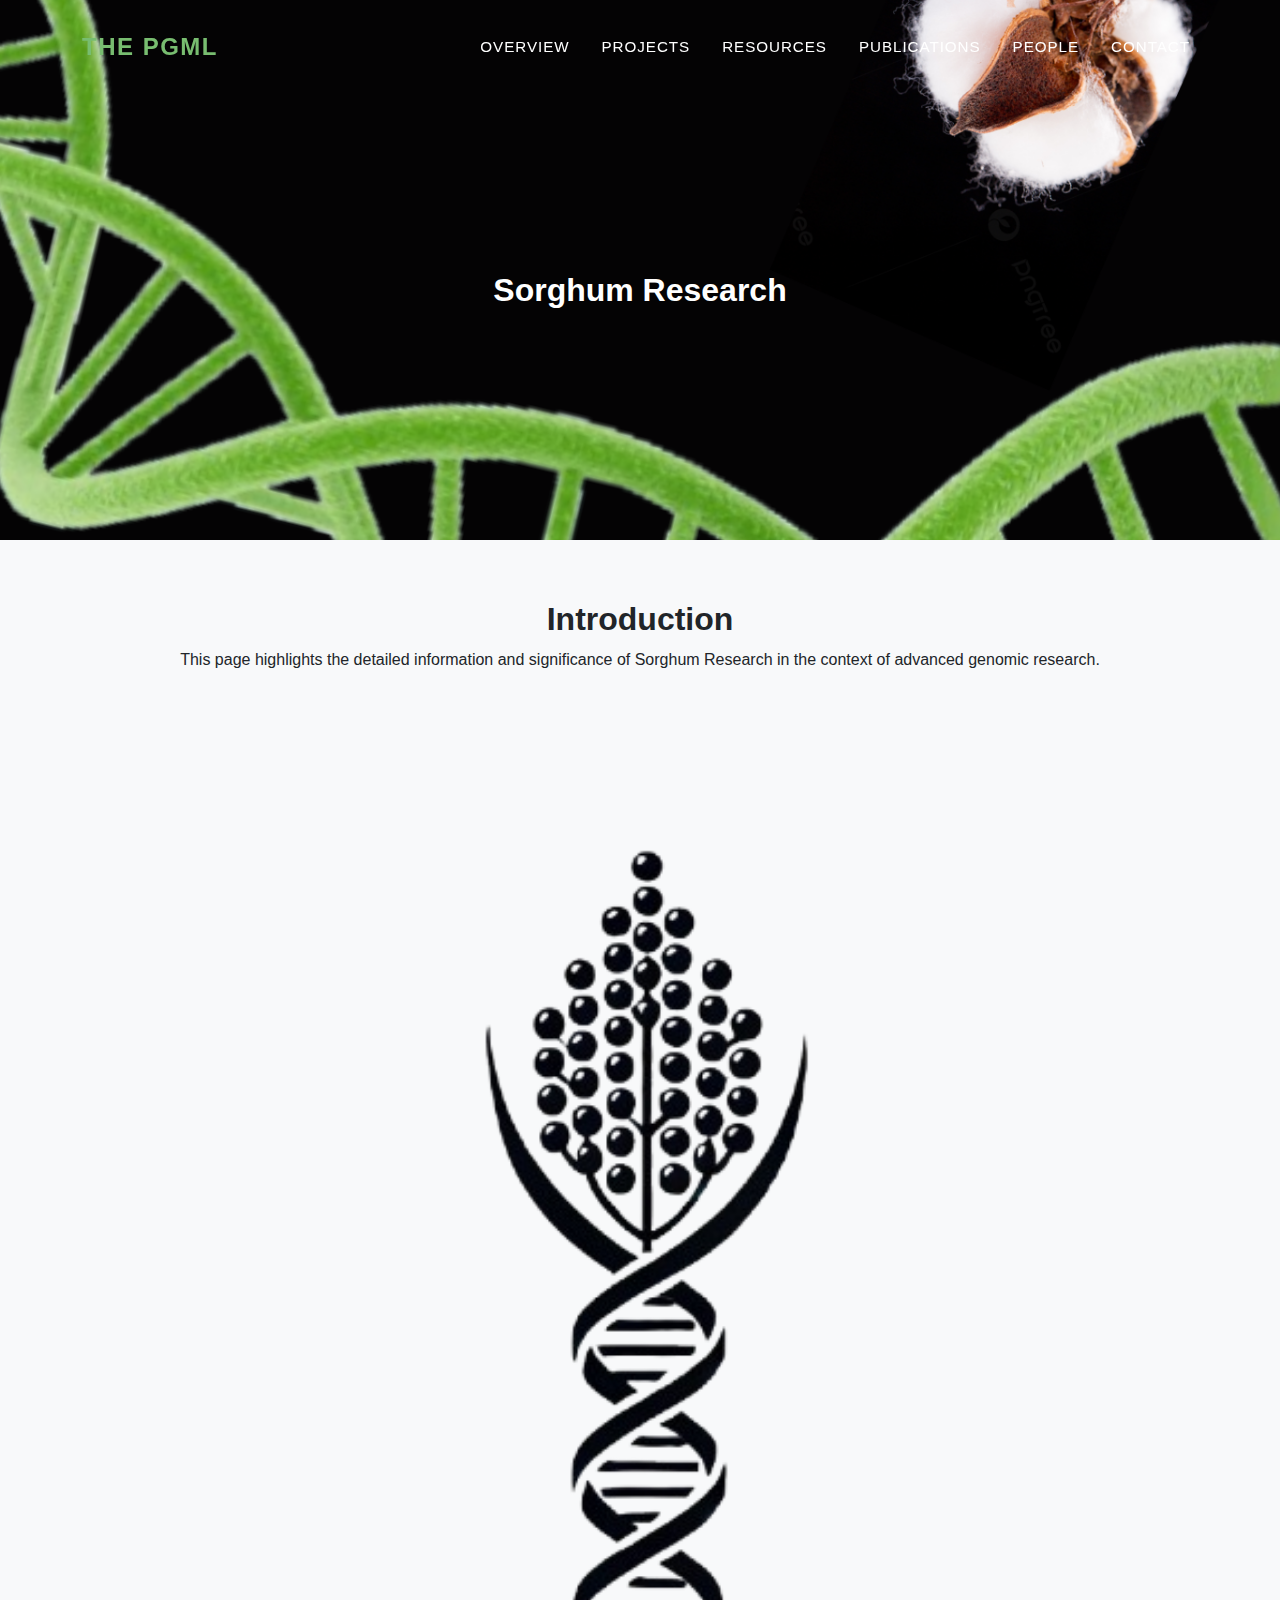
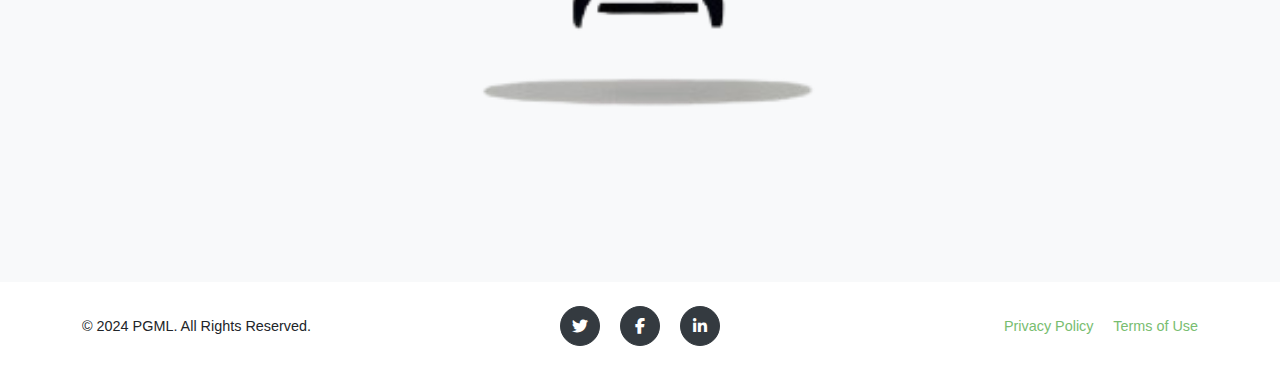
<file: sorghum-research.html>
<!DOCTYPE html>
<html lang="en">
<head>
  <meta charset="UTF-8">
  <meta name="viewport" content="width=device-width, initial-scale=1.0">
  <title>Sorghum Research</title>
  <link rel="stylesheet" href="css/styles.css">
  <link rel="stylesheet" href="https://cdnjs.cloudflare.com/ajax/libs/font-awesome/6.4.0/css/all.min.css">
</head>
<body id="page-top">
  <nav class="navbar navbar-expand-lg navbar-dark fixed-top" id="mainNav">
    <div class="container">
      <a class="navbar-brand js-scroll-trigger" href="index.html#page-top">The PGML</a>
      <button class="navbar-toggler navbar-toggler-right" type="button" data-toggle="collapse" 
              data-target="#navbarResponsive" aria-controls="navbarResponsive" aria-expanded="false" 
              aria-label="Toggle navigation">
        Menu<i class="fas fa-bars ml-1"></i>
      </button>
      <div class="collapse navbar-collapse" id="navbarResponsive">
        <ul class="navbar-nav text-uppercase ml-auto">
          <li class="nav-item"><a class="nav-link js-scroll-trigger" href="index.html#overview">Overview</a></li>
          <li class="nav-item"><a class="nav-link js-scroll-trigger" href="index.html#projects">Projects</a></li>
          <li class="nav-item"><a class="nav-link js-scroll-trigger" href="index.html#resources">Resources</a></li>
          <li class="nav-item"><a class="nav-link js-scroll-trigger" href="publications.html">Publications</a></li>
          <li class="nav-item"><a class="nav-link js-scroll-trigger" href="index.html#people">People</a></li>
          <li class="nav-item"><a class="nav-link js-scroll-trigger" href="index.html#contact">Contact</a></li>
        </ul>
      </div>
    </div>
  </nav>
  <header class="masthead">
    <div class="container">
      <h1 class="masthead-subheading">Sorghum Research</h1>
    </div>
  </header>
  <section id="introduction" class="page-section bg-light">
    <div class="container">
      <h2 class="text-center">Introduction</h2>
      <p class="text-center">This page highlights the detailed information and significance of Sorghum Research in the context of advanced genomic research.</p>
      <div class="text-center">
        <img src="assets/img/sorghum.png" alt="Sorghum Research" class="img-fluid mt-3">
      </div>
    </div>
  </section>
  <footer class="footer py-4">
    <div class="container">
      <div class="row align-items-center">
        <div class="col-lg-4 text-lg-left">&copy; 2024 PGML. All Rights Reserved.</div>
        <div class="col-lg-4 my-3 my-lg-0">
          <a class="btn btn-dark btn-social mx-2" href="#!"><i class="fab fa-twitter"></i></a>
          <a class="btn btn-dark btn-social mx-2" href="#!"><i class="fab fa-facebook-f"></i></a>
          <a class="btn btn-dark btn-social mx-2" href="#!"><i class="fab fa-linkedin-in"></i></a>
        </div>
        <div class="col-lg-4 text-lg-right">
          <a class="mr-3" href="#!">Privacy Policy</a>
          <a href="#!">Terms of Use</a>
        </div>
      </div>
    </div>
  </footer>
</body>
</html>
</file>
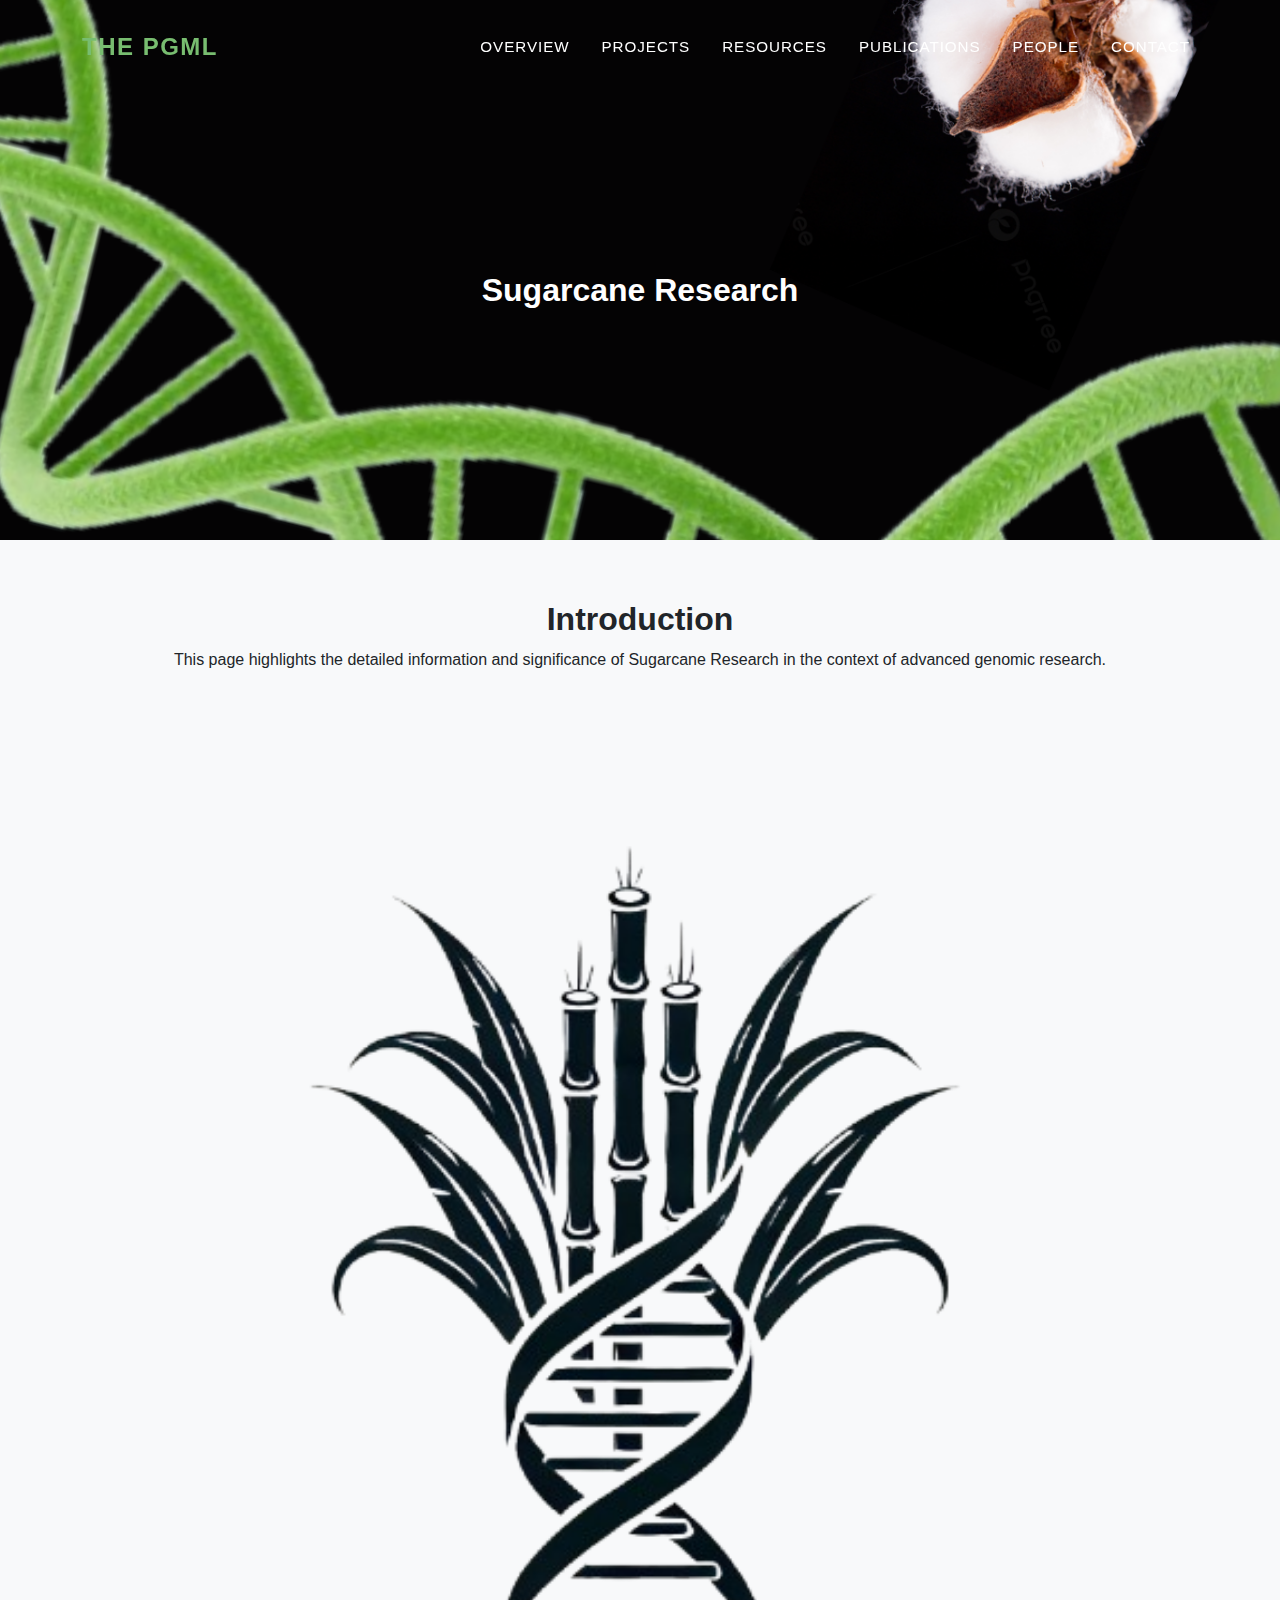
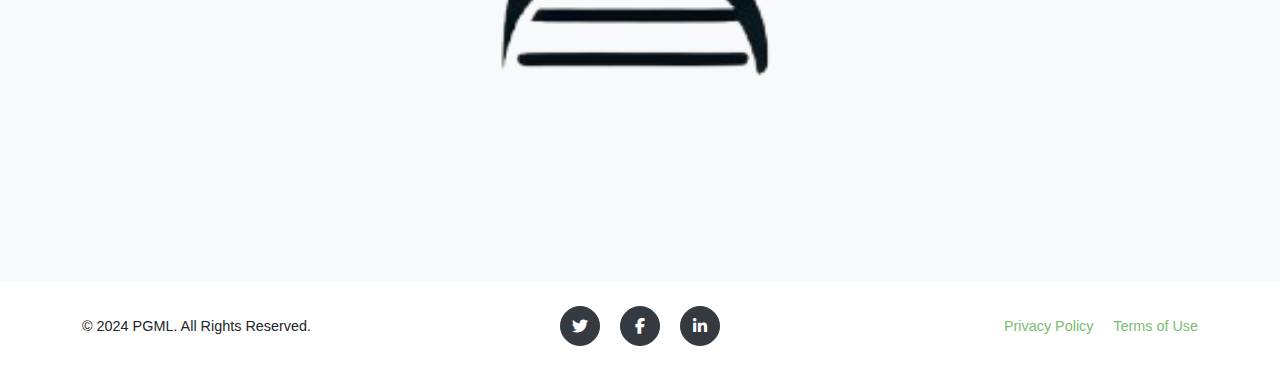
<file: sugarcane-research.html>
<!DOCTYPE html>
<html lang="en">
<head>
  <meta charset="UTF-8">
  <meta name="viewport" content="width=device-width, initial-scale=1.0">
  <title>Sugarcane Research</title>
  <link rel="stylesheet" href="css/styles.css">
  <link rel="stylesheet" href="https://cdnjs.cloudflare.com/ajax/libs/font-awesome/6.4.0/css/all.min.css">
</head>
<body id="page-top">
  <nav class="navbar navbar-expand-lg navbar-dark fixed-top" id="mainNav">
    <div class="container">
      <a class="navbar-brand js-scroll-trigger" href="index.html#page-top">The PGML</a>
      <button class="navbar-toggler navbar-toggler-right" type="button" data-toggle="collapse" 
              data-target="#navbarResponsive" aria-controls="navbarResponsive" aria-expanded="false" 
              aria-label="Toggle navigation">
        Menu<i class="fas fa-bars ml-1"></i>
      </button>
      <div class="collapse navbar-collapse" id="navbarResponsive">
        <ul class="navbar-nav text-uppercase ml-auto">
          <li class="nav-item"><a class="nav-link js-scroll-trigger" href="index.html#overview">Overview</a></li>
          <li class="nav-item"><a class="nav-link js-scroll-trigger" href="index.html#projects">Projects</a></li>
          <li class="nav-item"><a class="nav-link js-scroll-trigger" href="index.html#resources">Resources</a></li>
          <li class="nav-item"><a class="nav-link js-scroll-trigger" href="publications.html">Publications</a></li>
          <li class="nav-item"><a class="nav-link js-scroll-trigger" href="index.html#people">People</a></li>
          <li class="nav-item"><a class="nav-link js-scroll-trigger" href="index.html#contact">Contact</a></li>
        </ul>
      </div>
    </div>
  </nav>
  <header class="masthead">
    <div class="container">
      <h1 class="masthead-subheading">Sugarcane Research</h1>
    </div>
  </header>
  <section id="introduction" class="page-section bg-light">
    <div class="container">
      <h2 class="text-center">Introduction</h2>
      <p class="text-center">This page highlights the detailed information and significance of Sugarcane Research in the context of advanced genomic research.</p>
      <div class="text-center">
        <img src="assets/img/sugarcane_icon.png" alt="Sugarcane Research" class="img-fluid mt-3">
      </div>
    </div>
  </section>
  <footer class="footer py-4">
    <div class="container">
      <div class="row align-items-center">
        <div class="col-lg-4 text-lg-left">&copy; 2024 PGML. All Rights Reserved.</div>
        <div class="col-lg-4 my-3 my-lg-0">
          <a class="btn btn-dark btn-social mx-2" href="#!"><i class="fab fa-twitter"></i></a>
          <a class="btn btn-dark btn-social mx-2" href="#!"><i class="fab fa-facebook-f"></i></a>
          <a class="btn btn-dark btn-social mx-2" href="#!"><i class="fab fa-linkedin-in"></i></a>
        </div>
        <div class="col-lg-4 text-lg-right">
          <a class="mr-3" href="#!">Privacy Policy</a>
          <a href="#!">Terms of Use</a>
        </div>
      </div>
    </div>
  </footer>
</body>
</html>
</file>
